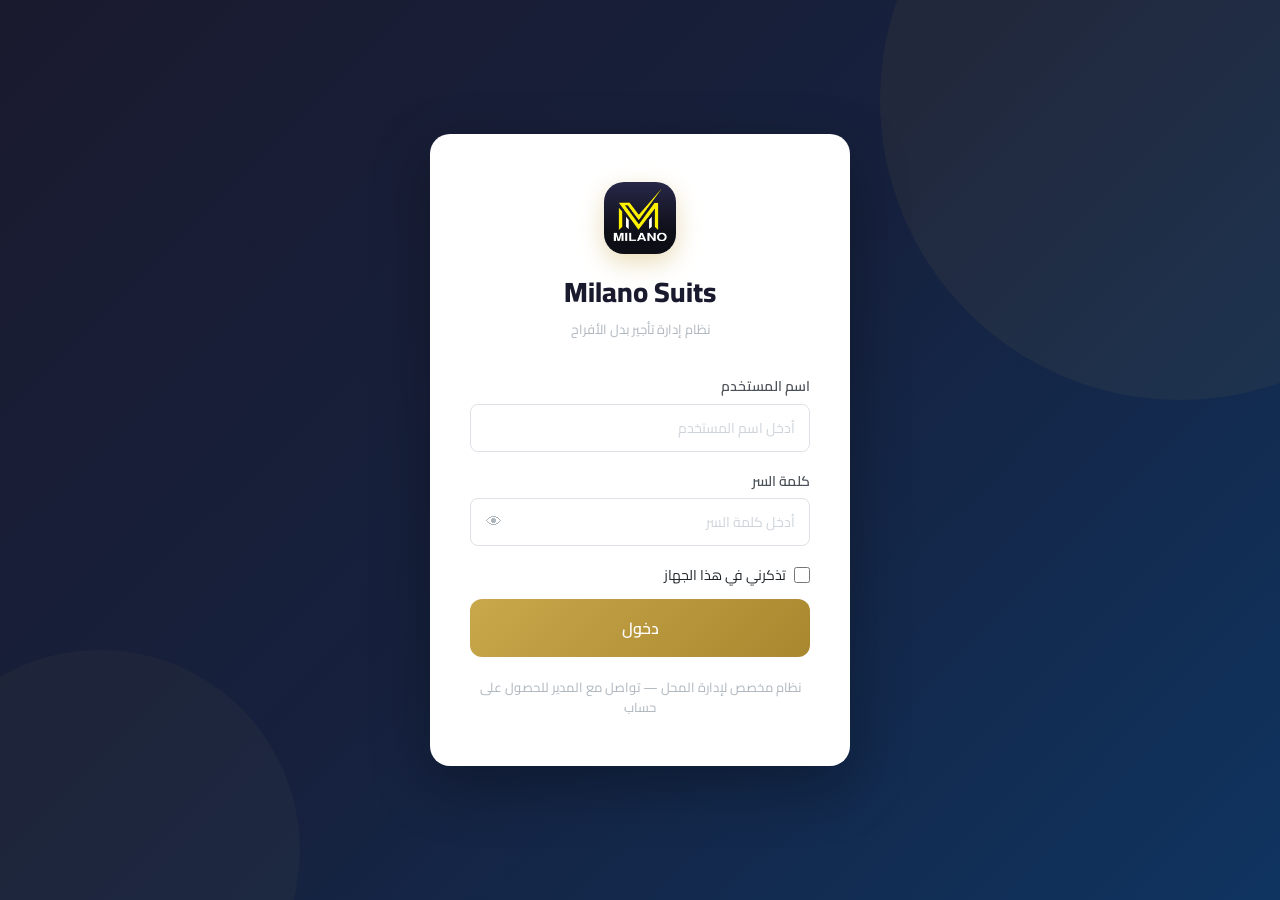
<file: index.html>
<!DOCTYPE html>
<html lang="ar" dir="rtl">
<head>
  <meta charset="UTF-8">
  <meta name="viewport" content="width=device-width, initial-scale=1.0, maximum-scale=1.0, viewport-fit=cover">
  <title>Milano Suits — تسجيل الدخول</title>
  <meta name="theme-color" content="#1a1a2e">
  <meta name="apple-mobile-web-app-capable" content="yes">
  <meta name="apple-mobile-web-app-status-bar-style" content="black-translucent">
  <link rel="preconnect" href="https://fonts.googleapis.com">
  <link href="https://fonts.googleapis.com/css2?family=Cairo:wght@300;400;500;600;700;800;900&display=swap" rel="stylesheet">
  <link rel="stylesheet" href="assets/css/style.css">
</head>
<body>

<div class="login-page">
  <div class="login-card">
    <div class="login-logo">
      <img src="drawable/logo.jpg" alt="Milano Suits" class="login-logo-icon" style="width:72px;height:72px;border-radius:20px;object-fit:cover;box-shadow:0 8px 24px rgba(201,168,76,0.4);">
      <div class="login-title">Milano Suits</div>
      <div class="login-subtitle">نظام إدارة تأجير بدل الأفراح</div>
    </div>

    <div id="loginError" class="login-error"></div>

    <div class="form-group">
      <label class="form-label" for="username">اسم المستخدم</label>
      <input
        type="text"
        id="username"
        class="form-control"
        placeholder="أدخل اسم المستخدم"
        autocomplete="username"
      >
    </div>

    <div class="form-group">
      <label class="form-label" for="password">كلمة السر</label>
      <div class="password-wrapper">
        <input
          type="password"
          id="password"
          class="form-control"
          placeholder="أدخل كلمة السر"
          autocomplete="current-password"
        >
        <button type="button" class="password-toggle" id="togglePassword" title="إظهار/إخفاء">
          👁
        </button>
      </div>
    </div>

    <!-- تذكرني -->
    <div style="display:flex;align-items:center;gap:10px;margin-top:4px;margin-bottom:4px">
      <label style="display:flex;align-items:center;gap:8px;cursor:pointer;color:var(--text-muted);font-size:14px;user-select:none">
        <input type="checkbox" id="rememberMe" style="width:16px;height:16px;cursor:pointer;accent-color:var(--accent)">
        تذكرني في هذا الجهاز
      </label>
    </div>

    <button id="loginBtn" class="btn btn-accent btn-lg" style="width:100%;margin-top:8px">
      دخول
    </button>

    <p class="text-center text-muted text-small" style="margin-top:20px">
      نظام مخصص لإدارة المحل — تواصل مع المدير للحصول على حساب
    </p>
  </div>
</div>

<script src="assets/js/sheets.js"></script>
<script src="assets/js/auth.js"></script>
<script>
document.addEventListener('DOMContentLoaded', () => {
  // إذا كان مسجلاً دخوله، توجيه مباشر
  const user = Auth.getCurrentUser();
  if (user) {
    if (user.role === 'admin') {
      window.location.href = 'admin/dashboard.html';
    } else {
      window.location.href = 'employee/home.html';
    }
    return;
  }

  const usernameEl = document.getElementById('username');
  const passwordEl = document.getElementById('password');
  const loginBtn = document.getElementById('loginBtn');
  const loginError = document.getElementById('loginError');
  const togglePassword = document.getElementById('togglePassword');

  // إظهار/إخفاء كلمة السر
  togglePassword.addEventListener('click', () => {
    const isPassword = passwordEl.type === 'password';
    passwordEl.type = isPassword ? 'text' : 'password';
    togglePassword.textContent = isPassword ? '🙈' : '👁';
  });

  // تسجيل الدخول بضغط Enter
  passwordEl.addEventListener('keypress', e => {
    if (e.key === 'Enter') doLogin();
  });

  usernameEl.addEventListener('keypress', e => {
    if (e.key === 'Enter') passwordEl.focus();
  });

  loginBtn.addEventListener('click', doLogin);

  async function doLogin() {
    const username = usernameEl.value.trim();
    const password = passwordEl.value;

    if (!username || !password) {
      showError('يرجى إدخال اسم المستخدم وكلمة السر');
      return;
    }

    loginBtn.disabled = true;
    loginBtn.innerHTML = '<span class="loading-spinner"></span> جاري الدخول...';
    loginError.classList.remove('show');

    const rememberMe = document.getElementById('rememberMe').checked;
    const result = await Auth.login(username, password, rememberMe);

    loginBtn.disabled = false;
    loginBtn.textContent = 'دخول';

    if (result.success) {
      if (result.user.role === 'admin') {
        window.location.href = 'admin/dashboard.html';
      } else {
        window.location.href = 'employee/home.html';
      }
    } else {
      showError(result.message);
    }
  }

  function showError(msg) {
    loginError.textContent = msg;
    loginError.classList.add('show');
    usernameEl.classList.add('error');
    passwordEl.classList.add('error');
    setTimeout(() => {
      usernameEl.classList.remove('error');
      passwordEl.classList.remove('error');
    }, 2000);
  }
});
</script>

</body>
</html>
</file>
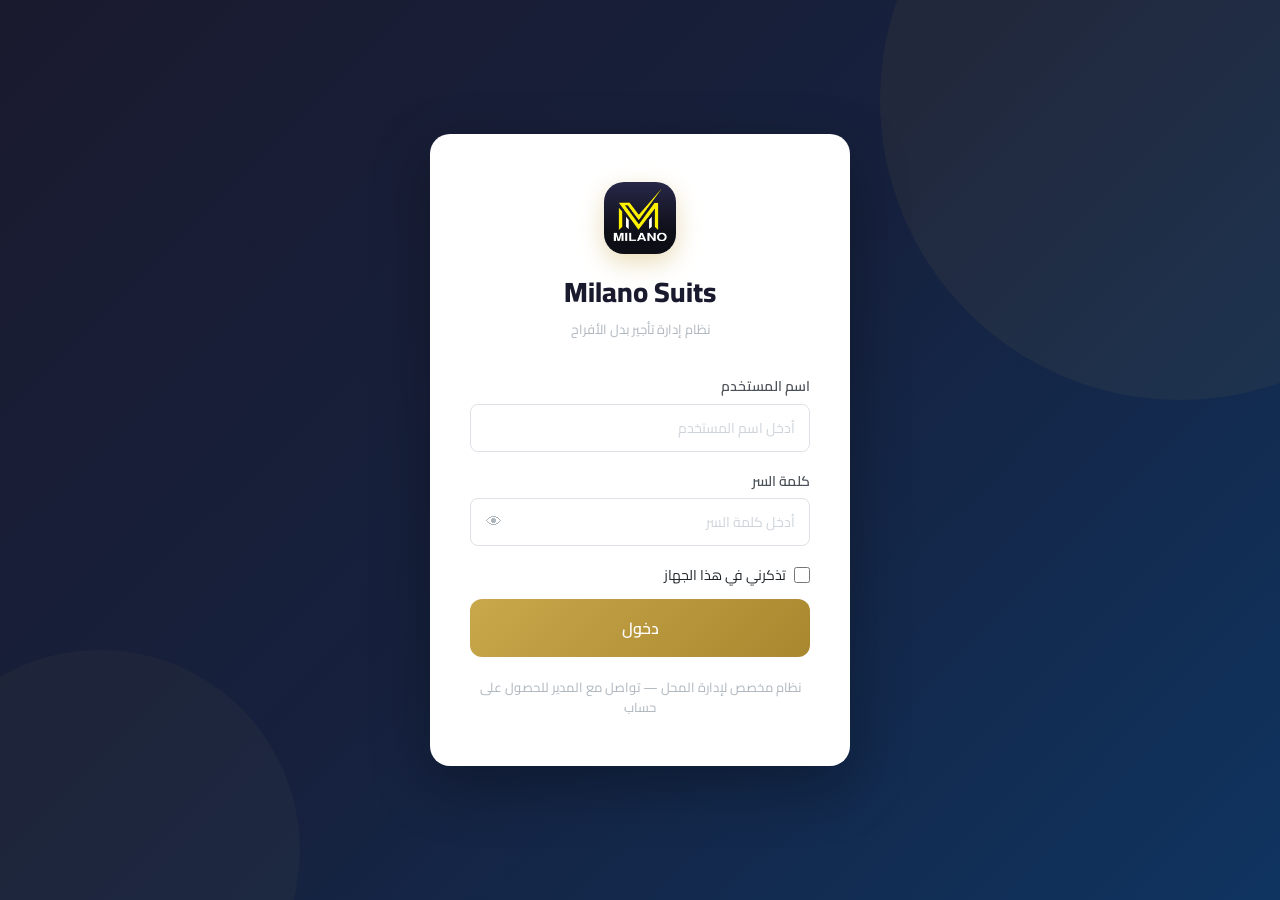
<file: admin/dashboard.html>
<!DOCTYPE html>
<html lang="ar" dir="rtl">
<head>
  <meta charset="UTF-8">
  <meta name="viewport" content="width=device-width, initial-scale=1.0, viewport-fit=cover">
  <title>Milano Suits — لوحة التحكم</title>
  <link href="https://fonts.googleapis.com/css2?family=Cairo:wght@300;400;500;600;700;800;900&display=swap" rel="stylesheet">
  <link rel="stylesheet" href="../assets/css/style.css">
</head>
<body>
<div class="sidebar-overlay" id="sidebarOverlay"></div>


<div class="app-layout">

  <!-- Sidebar -->
  <aside class="sidebar">
    <div class="sidebar-logo">
      <img src="../drawable/logo.jpg" alt="Milano Suits" class="logo-icon" style="width:44px;height:44px;border-radius:10px;object-fit:cover;">
      <div>
        <div class="logo-text">Milano Suits</div>
        <div class="logo-sub">لوحة الإدارة</div>
      </div>
    </div>

    <nav class="sidebar-nav">
      <div class="nav-section-title">القائمة الرئيسية</div>
      <a href="dashboard.html" class="nav-link active">
        <span class="nav-icon">📊</span> لوحة التحكم
      </a>
      <a href="suits.html" class="nav-link">
        <span class="nav-icon">👔</span> إدارة البدل
      </a>
      <a href="rentals.html" class="nav-link">
        <span class="nav-icon">📋</span> سجل التأجيرات
      </a>
      <a href="late.html" class="nav-link">
        <span class="nav-icon">⏰</span> المتأخرون
      </a>
      <a href="rent.html" class="nav-link">
        <span class="nav-icon">🤵</span> تأجير جديد
      </a>
      <a href="employees.html" class="nav-link">
        <span class="nav-icon">👥</span> الموظفون
      </a>
    </nav>

    <div class="sidebar-footer">
      <div class="user-info">
        <div class="user-avatar" data-user-avatar>م</div>
        <div>
          <div class="user-name" data-user-name>صاحب المحل</div>
          <div class="user-role">مدير النظام</div>
        </div>
      </div>
      <button class="btn btn-outline" style="width:100%" data-logout>
        🚪 تسجيل الخروج
      </button>
    </div>
  </aside>

  <!-- Main Content -->
  <main class="main-content">
    <div class="topbar">
      <button class="sidebar-toggle-btn" id="sidebarToggleBtn" title="القائمة" aria-label="إظهار/إخفاء القائمة">
        ☰
      </button>
      <div class="topbar-title">📊 لوحة التحكم</div>
      <div class="topbar-actions">
        <span id="currentDate" style="font-size:13px;color:var(--gray-500);font-weight:500"></span>
      </div>
    </div>

    <div class="page-content">

      <!-- Alerts -->
      <div id="alertsContainer"></div>

      <!-- Stats -->
      <div class="stats-grid" id="statsGrid">
        <div class="stat-card">
          <div class="stat-icon gold">👔</div>
          <div>
            <div class="stat-value" id="statAvailable">—</div>
            <div class="stat-label">بدل متاحة</div>
          </div>
        </div>
        <div class="stat-card">
          <div class="stat-icon blue">🔒</div>
          <div>
            <div class="stat-value" id="statRented">—</div>
            <div class="stat-label">بدل مؤجَّرة</div>
          </div>
        </div>
        <div class="stat-card">
          <div class="stat-icon red">⏰</div>
          <div>
            <div class="stat-value" id="statLate">—</div>
            <div class="stat-label">بدل متأخرة</div>
          </div>
        </div>
        <div class="stat-card">
          <div class="stat-icon green">📅</div>
          <div>
            <div class="stat-value" id="statMonth">—</div>
            <div class="stat-label">عمليات هذا الشهر</div>
          </div>
        </div>
      </div>

      <!-- Today's Returns -->
      <div class="card" style="margin-bottom:24px">
        <div class="card-header">
          <div class="card-title">📦 استلامات اليوم</div>
          <span style="font-size:13px;color:var(--gray-500)">البدل المقرر استلامها اليوم أو المتأخرة</span>
        </div>
        <div class="table-wrapper">
          <table>
            <thead>
              <tr>
                <th>كود البدلة</th>
                <th>المستأجر</th>
                <th>الموبايل</th>
                <th>تاريخ العودة المتوقع</th>
                <th>الموظف المؤجِّر</th>
                <th>التنبيه</th>
              </tr>
            </thead>
            <tbody id="todayReturnsBody">
              <tr><td colspan="6" class="text-center text-muted" style="padding:24px">جاري التحميل...</td></tr>
            </tbody>
          </table>
        </div>
      </div>

      <!-- Recent Rentals -->
      <div class="card">
        <div class="card-header">
          <div class="card-title">📋 آخر 5 عمليات تأجير</div>
          <a href="rentals.html" class="btn btn-outline btn-sm">عرض الكل</a>
        </div>
        <div class="table-wrapper">
          <table id="recentTable">
            <thead>
              <tr>
                <th>كود البدلة</th>
                <th>المستأجر</th>
                <th>تاريخ الخروج</th>
                <th>تاريخ العودة</th>
                <th>الموظف</th>
                <th>الحالة</th>
              </tr>
            </thead>
            <tbody id="recentBody">
              <tr><td colspan="6" class="text-center text-muted" style="padding:32px">جاري التحميل...</td></tr>
            </tbody>
          </table>
        </div>
      </div>

    </div><!-- /page-content -->
  </main>
</div>

<script src="../assets/js/auth.js"></script>
<script src="../assets/js/sheets.js"></script>
<script src="../assets/js/alerts.js"></script>



<script>
document.addEventListener('DOMContentLoaded', async () => {
  if (!Auth.requireAdmin()) return;
  Auth.fillUserInfo();

  // عرض التاريخ
  const now = new Date();
  const options = { weekday: 'long', year: 'numeric', month: 'long', day: 'numeric' };
  document.getElementById('currentDate').textContent = now.toLocaleDateString('ar-EG', options);

  await loadDashboard();
});

async function loadDashboard() {
  try {
    const [suits, rentals] = await Promise.all([getAllSuits(), getAllRentals()]);
    const todayStr = todayISO();
    const thisMonth = todayStr.substring(0, 7);

    // الإحصاءات
    const available = suits.filter(s => s.status === 'متاحة').length;
    const rented    = suits.filter(s => s.status === 'مؤجَّرة').length;
    const late      = rentals.filter(r => r.status === 'مؤجَّرة' && r.expected_return && r.expected_return < todayStr).length;
    const thisMonthCount = rentals.filter(r => r.checkout_date && r.checkout_date.startsWith(thisMonth)).length;

    document.getElementById('statAvailable').textContent = available;
    document.getElementById('statRented').textContent    = rented;
    document.getElementById('statLate').textContent      = late;
    document.getElementById('statMonth').textContent     = thisMonthCount;

    // استلامات اليوم (مستحقة اليوم أو متأخرة)
    const todayReturns = rentals.filter(r =>
      r.status === 'مؤجَّرة' && r.expected_return && r.expected_return <= todayStr
    ).sort((a, b) => a.expected_return.localeCompare(b.expected_return));

    const tbody = document.getElementById('todayReturnsBody');
    if (!todayReturns.length) {
      tbody.innerHTML = '<tr><td colspan="6" class="text-center text-muted" style="padding:24px">✅ لا توجد استلامات مجدولة اليوم</td></tr>';
    } else {
      tbody.innerHTML = todayReturns.map(r => {
        const isLate = r.expected_return < todayStr;
        const badge = isLate
          ? `<span class="badge badge-danger">متأخر ${daysLate(r.expected_return)} يوم</span>`
          : `<span class="badge badge-warning">اليوم</span>`;
        return `<tr>
          <td><strong>${r.suit_id}</strong></td>
          <td>${r.tenant_name}</td>
          <td style="direction:ltr;text-align:right">${r.tenant_phone}</td>
          <td>${r.expected_return}</td>
          <td>${r.rented_by}</td>
          <td>${badge}</td>
        </tr>`;
      }).join('');
    }

    // آخر 5 عمليات تأجير
    const recent = [...rentals]
      .sort((a, b) => (b.checkout_date || '').localeCompare(a.checkout_date || ''))
      .slice(0, 5);

    const recentBody = document.getElementById('recentBody');
    if (!recent.length) {
      recentBody.innerHTML = '<tr><td colspan="6" class="text-center text-muted" style="padding:32px">لا توجد عمليات تأجير بعد</td></tr>';
    } else {
      recentBody.innerHTML = recent.map(r => {
        const statusBadge = r.status === 'مؤجَّرة'
          ? '<span class="badge badge-warning">🔒 مؤجَّرة</span>'
          : '<span class="badge badge-success">✅ مُرتجعة</span>';
        return `<tr>
          <td><strong>${r.suit_id}</strong></td>
          <td>${r.tenant_name}</td>
          <td>${r.checkout_date}</td>
          <td>${r.expected_return}</td>
          <td>${r.rented_by}</td>
          <td>${statusBadge}</td>
        </tr>`;
      }).join('');
    }

  } catch (err) {
    document.getElementById('statAvailable').textContent = '!';
    document.getElementById('statRented').textContent    = '!';
    document.getElementById('statLate').textContent      = '!';
    document.getElementById('statMonth').textContent     = '!';
    document.getElementById('todayReturnsBody').innerHTML =
      '<tr><td colspan="6" class="text-center" style="color:var(--danger);padding:24px">⚠️ فشل تحميل البيانات — تحقق من إعدادات الاتصال</td></tr>';
  }
}
</script>

<script src="../assets/js/sidebar.js"></script>
</body>
</html>
</file>
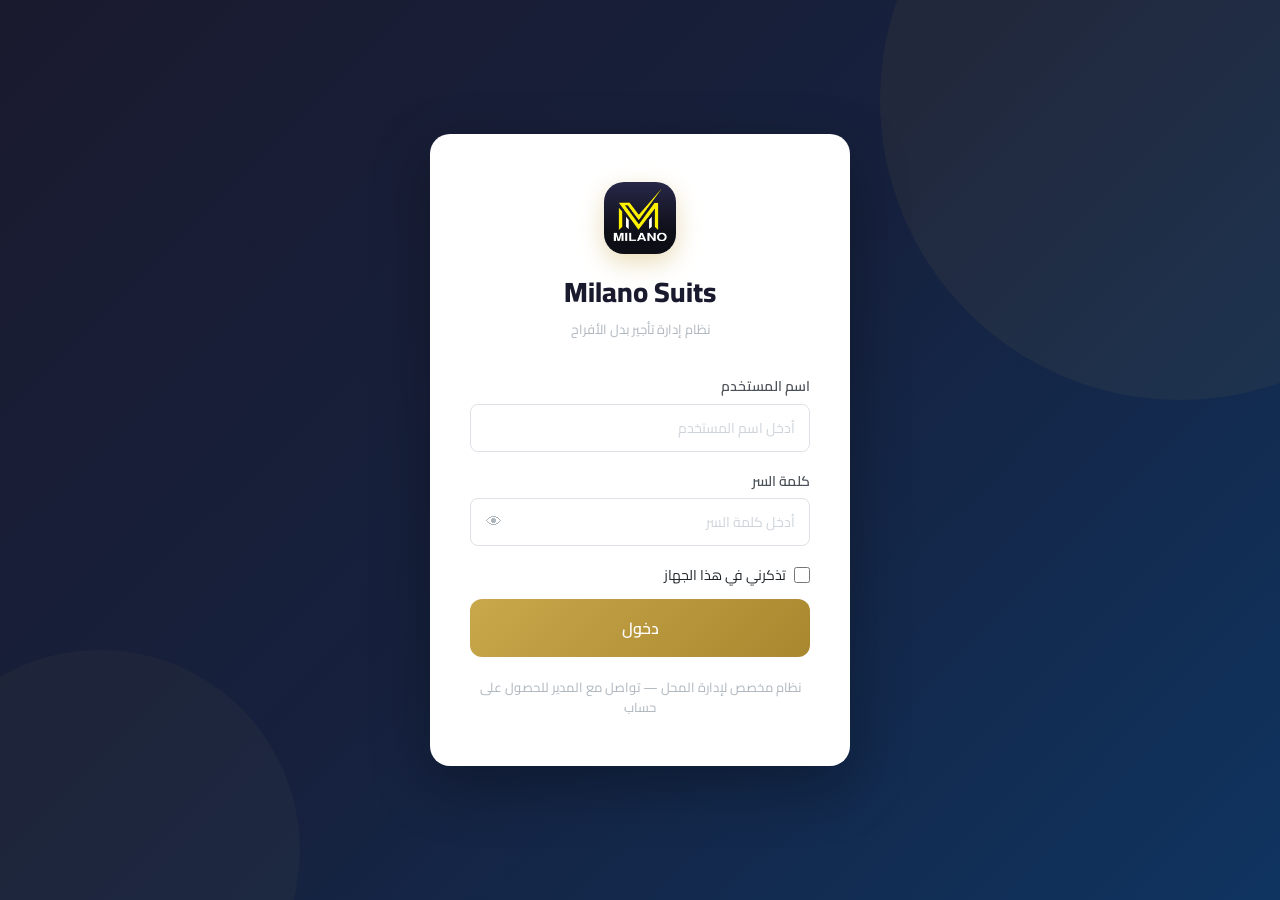
<file: admin/employees.html>
<!DOCTYPE html>
<html lang="ar" dir="rtl">
<head>
  <meta charset="UTF-8">
  <meta name="viewport" content="width=device-width, initial-scale=1.0, viewport-fit=cover">
  <title>Milano Suits — الموظفون</title>
  <link href="https://fonts.googleapis.com/css2?family=Cairo:wght@300;400;500;600;700;800;900&display=swap" rel="stylesheet">
  <link rel="stylesheet" href="../assets/css/style.css">
</head>
<body>
<div class="sidebar-overlay" id="sidebarOverlay"></div>


<div class="app-layout">

  <aside class="sidebar">
    <div class="sidebar-logo">
      <img src="../drawable/logo.jpg" alt="Milano Suits" class="logo-icon" style="width:44px;height:44px;border-radius:10px;object-fit:cover;">
      <div>
        <div class="logo-text">Milano Suits</div>
        <div class="logo-sub">لوحة الإدارة</div>
      </div>
    </div>
    <nav class="sidebar-nav">
      <div class="nav-section-title">القائمة الرئيسية</div>
      <a href="dashboard.html" class="nav-link"><span class="nav-icon">📊</span> لوحة التحكم</a>
      <a href="suits.html" class="nav-link"><span class="nav-icon">👔</span> إدارة البدل</a>
      <a href="rentals.html" class="nav-link"><span class="nav-icon">📋</span> سجل التأجيرات</a>
      <a href="late.html" class="nav-link"><span class="nav-icon">⏰</span> المتأخرون</a>
      <a href="rent.html" class="nav-link">
        <span class="nav-icon">🤵</span> تأجير جديد
      </a>
      <a href="employees.html" class="nav-link active"><span class="nav-icon">👥</span> الموظفون</a>
      <a href="users.html" class="nav-link"><span class="nav-icon">⚙️</span> إدارة المستخدمين</a>
    </nav>
    <div class="sidebar-footer">
      <div class="user-info">
        <div class="user-avatar" data-user-avatar>م</div>
        <div>
          <div class="user-name" data-user-name></div>
          <div class="user-role">مدير النظام</div>
        </div>
      </div>
      <button class="btn btn-outline" style="width:100%" data-logout>🚪 تسجيل الخروج</button>
    </div>
  </aside>

  <main class="main-content">
    <div class="topbar">
      <button class="sidebar-toggle-btn" id="sidebarToggleBtn" title="القائمة" aria-label="إظهار/إخفاء القائمة">
        ☰
      </button>
      <div class="topbar-title">👥 سجل الموظفين</div>
    </div>

    <div class="page-content">
      <div id="alertsContainer"></div>

      <!-- Summary Table -->
      <div class="card" style="margin-bottom:24px">
        <div class="card-header">
          <div class="card-title">👥 ملخص أداء الموظفين</div>
        </div>
        <div class="table-wrapper">
          <table>
            <thead>
              <tr>
                <th>اسم الموظف</th>
                <th>اسم المستخدم</th>
                <th>إجمالي التأجيرات</th>
                <th>تأجيرات هذا الشهر</th>
                <th>آخر نشاط</th>
                <th>التفاصيل</th>
              </tr>
            </thead>
            <tbody id="empSummaryBody">
              <tr><td colspan="6" class="text-center text-muted" style="padding:32px">جاري التحميل...</td></tr>
            </tbody>
          </table>
        </div>
      </div>

      <!-- Detail Section -->
      <div id="empDetailSection" style="display:none">
        <div class="card">
          <div class="card-header">
            <div class="card-title" id="empDetailTitle">عمليات الموظف</div>
            <button class="btn btn-outline btn-sm" onclick="closeDetail()">✖ إغلاق</button>
          </div>
          <div class="table-wrapper">
            <table>
              <thead>
                <tr>
                  <th>كود العملية</th>
                  <th>كود البدلة</th>
                  <th>المستأجر</th>
                  <th>تاريخ الخروج</th>
                  <th>تاريخ العودة</th>
                  <th>السعر</th>
                  <th>الحالة</th>
                </tr>
              </thead>
              <tbody id="empDetailBody"></tbody>
            </table>
          </div>
        </div>
      </div>

    </div>
  </main>
</div>

<script src="../assets/js/sheets.js"></script>
<script src="../assets/js/auth.js"></script>
<script src="../assets/js/alerts.js"></script>
<script>

let allRentals = [];
let allUsers = [];

document.addEventListener('DOMContentLoaded', async () => {
  if (!Auth.requireAdmin()) return;
  Auth.fillUserInfo();
  await loadEmployees();
});

async function loadEmployees() {
  try {
    const [rentalsData, usersRes] = await Promise.all([
      getAllRentals(),
      postToScript('getUsers', {})
    ]);

    allRentals = rentalsData;
    allUsers = (usersRes.users || []).filter(u => u.role === 'employee');

    const todayStr = todayISO();
    const thisMonth = todayStr.substring(0, 7);

    const tbody = document.getElementById('empSummaryBody');

    if (!allUsers.length) {
      tbody.innerHTML = '<tr><td colspan="6" class="text-center text-muted" style="padding:32px">لا يوجد موظفون</td></tr>';
      return;
    }

    tbody.innerHTML = allUsers.map(u => {
      const userRentals = allRentals.filter(r => r.rented_by === u.username);
      const monthRentals = userRentals.filter(r => r.checkout_date && r.checkout_date.startsWith(thisMonth));
      const sorted = [...userRentals].sort((a,b) => b.checkout_date.localeCompare(a.checkout_date));
      const lastActivity = sorted.length ? sorted[0].checkout_date : '—';

      return `
        <tr>
          <td data-label="اسم الموظف">
            <div style="display:flex;align-items:center;gap:10px">
              <div style="width:36px;height:36px;border-radius:50%;background:linear-gradient(135deg,var(--accent),var(--accent-dark));display:flex;align-items:center;justify-content:center;color:white;font-weight:700;font-size:15px;flex-shrink:0">
                ${u.name.charAt(0)}
              </div>
              <strong>${u.name}</strong>
            </div>
          </td>
          <td data-label="اسم المستخدم"><code style="background:var(--gray-100);padding:3px 8px;border-radius:6px;font-size:13px">${u.username}</code></td>
          <td data-label="إجمالي التأجيرات">
            <span class="badge badge-primary">${userRentals.length}</span>
          </td>
          <td data-label="تأجيرات هذا الشهر">
            <span class="badge badge-gold">${monthRentals.length}</span>
          </td>
          <td data-label="آخر نشاط">${lastActivity}</td>
          <td data-label="التفاصيل">
            <button class="btn btn-outline btn-sm" onclick="showEmpDetail('${u.username}','${u.name}')">
              📋 عرض العمليات
            </button>
          </td>
        </tr>
      `;
    }).join('');

  } catch (err) {
    document.getElementById('empSummaryBody').innerHTML =
      `<tr><td colspan="6" class="text-center" style="color:var(--danger);padding:24px">⚠️ فشل تحميل البيانات</td></tr>`;
  }
}

function showEmpDetail(username, name) {
  const rentals = allRentals
    .filter(r => r.rented_by === username)
    .sort((a,b) => b.checkout_date.localeCompare(a.checkout_date));

  document.getElementById('empDetailTitle').textContent = `📋 عمليات الموظف: ${name}`;

  const tbody = document.getElementById('empDetailBody');

  if (!rentals.length) {
    tbody.innerHTML = '<tr><td colspan="7" class="text-center text-muted" style="padding:24px">لا توجد عمليات لهذا الموظف</td></tr>';
  } else {
    tbody.innerHTML = rentals.map(r => `
      <tr>
        <td data-label="كود العملية"><strong>${r.rental_id}</strong></td>
        <td data-label="كود البدلة">${r.suit_id}</td>
        <td data-label="المستأجر">${r.tenant_name}</td>
        <td data-label="تاريخ الخروج">${r.checkout_date}</td>
        <td data-label="تاريخ العودة">${r.expected_return}</td>
        <td data-label="السعر">${Number(r.rental_price||0).toLocaleString('ar-EG')} ج</td>
        <td data-label="الحالة">${statusBadge(r.status)}</td>
      </tr>
    `).join('');
  }

  const section = document.getElementById('empDetailSection');
  section.style.display = 'block';
  section.scrollIntoView({ behavior: 'smooth', block: 'start' });
}

function closeDetail() {
  document.getElementById('empDetailSection').style.display = 'none';
}

function statusBadge(status) {
  if (status === 'مؤجَّرة') return '<span class="badge badge-warning">مؤجَّرة</span>';
  if (status === 'مُعادة') return '<span class="badge badge-success">مُعادة</span>';
  return `<span class="badge badge-secondary">${status}</span>`;
}
</script>





<script src="../assets/js/sidebar.js"></script>
</body>
</html>
</file>
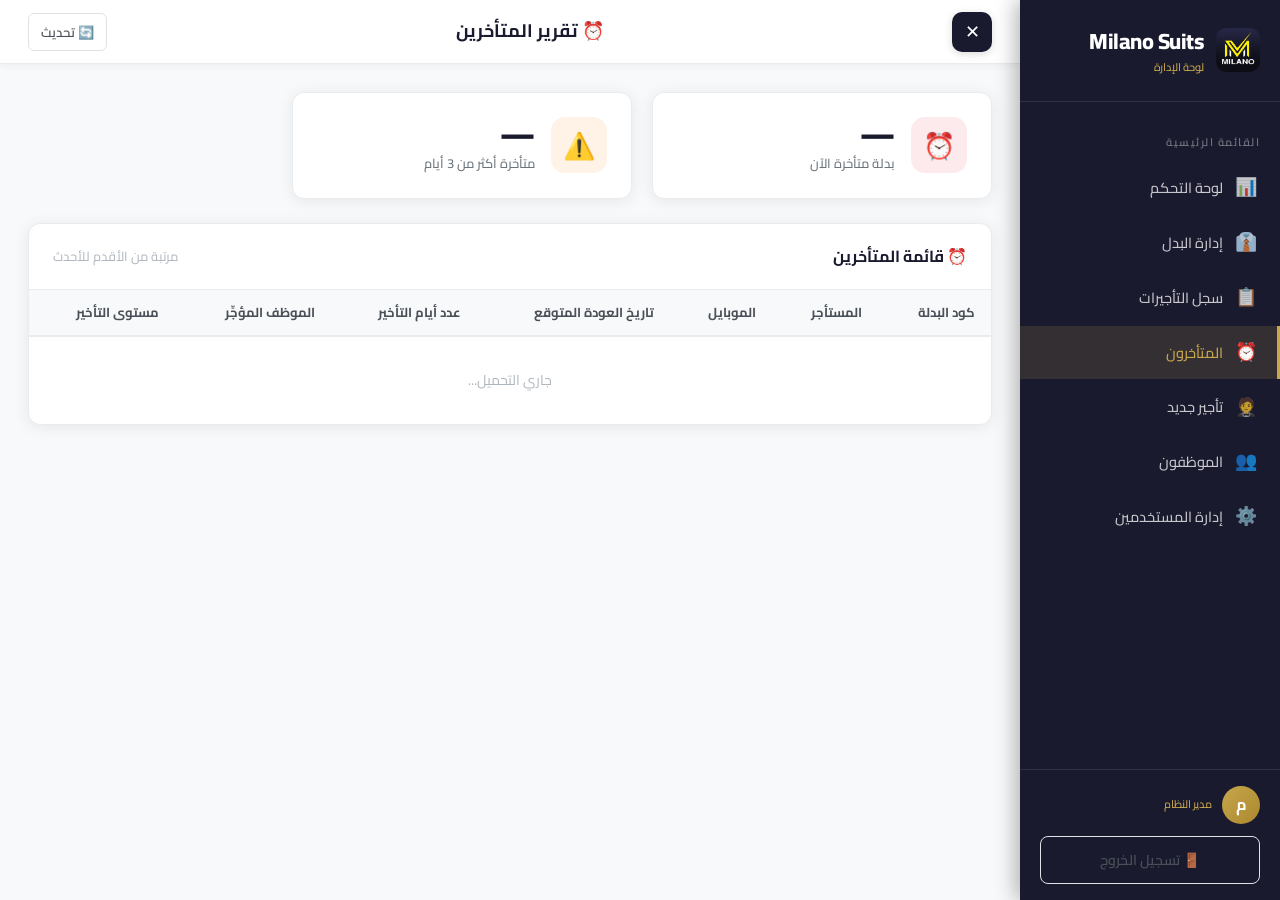
<file: admin/late.html>
<!DOCTYPE html>
<html lang="ar" dir="rtl">
<head>
  <meta charset="UTF-8">
  <meta name="viewport" content="width=device-width, initial-scale=1.0, viewport-fit=cover">
  <title>Milano Suits — المتأخرون</title>
  <link href="https://fonts.googleapis.com/css2?family=Cairo:wght@300;400;500;600;700;800;900&display=swap" rel="stylesheet">
  <link rel="stylesheet" href="../assets/css/style.css">
</head>
<body>
<div class="sidebar-overlay" id="sidebarOverlay"></div>


<div class="app-layout">

  <aside class="sidebar">
    <div class="sidebar-logo">
      <img src="../drawable/logo.jpg" alt="Milano Suits" class="logo-icon" style="width:44px;height:44px;border-radius:10px;object-fit:cover;">
      <div>
        <div class="logo-text">Milano Suits</div>
        <div class="logo-sub">لوحة الإدارة</div>
      </div>
    </div>
    <nav class="sidebar-nav">
      <div class="nav-section-title">القائمة الرئيسية</div>
      <a href="dashboard.html" class="nav-link"><span class="nav-icon">📊</span> لوحة التحكم</a>
      <a href="suits.html" class="nav-link"><span class="nav-icon">👔</span> إدارة البدل</a>
      <a href="rentals.html" class="nav-link"><span class="nav-icon">📋</span> سجل التأجيرات</a>
      <a href="late.html" class="nav-link active"><span class="nav-icon">⏰</span> المتأخرون</a>
      <a href="rent.html" class="nav-link">
        <span class="nav-icon">🤵</span> تأجير جديد
      </a>
      <a href="employees.html" class="nav-link"><span class="nav-icon">👥</span> الموظفون</a>
      <a href="users.html" class="nav-link"><span class="nav-icon">⚙️</span> إدارة المستخدمين</a>
    </nav>
    <div class="sidebar-footer">
      <div class="user-info">
        <div class="user-avatar" data-user-avatar>م</div>
        <div>
          <div class="user-name" data-user-name></div>
          <div class="user-role">مدير النظام</div>
        </div>
      </div>
      <button class="btn btn-outline" style="width:100%" data-logout>🚪 تسجيل الخروج</button>
    </div>
  </aside>

  <main class="main-content">
    <div class="topbar">
      <button class="sidebar-toggle-btn" id="sidebarToggleBtn" title="القائمة" aria-label="إظهار/إخفاء القائمة">
        ☰
      </button>
      <div class="topbar-title">⏰ تقرير المتأخرين</div>
      <div class="topbar-actions">
        <button class="btn btn-outline btn-sm" onclick="loadLate()">🔄 تحديث</button>
      </div>
    </div>

    <div class="page-content">

      <!-- Stat Card -->
      <div class="stats-grid" style="grid-template-columns: repeat(auto-fit, minmax(200px,1fr));max-width:700px;margin-bottom:24px">
        <div class="stat-card">
          <div class="stat-icon red">⏰</div>
          <div>
            <div class="stat-value" id="lateCount">—</div>
            <div class="stat-label">بدلة متأخرة الآن</div>
          </div>
        </div>
        <div class="stat-card">
          <div class="stat-icon orange">⚠️</div>
          <div>
            <div class="stat-value" id="level3Count">—</div>
            <div class="stat-label">متأخرة أكثر من 3 أيام</div>
          </div>
        </div>
      </div>

      <!-- Table -->
      <div class="card">
        <div class="card-header">
          <div class="card-title">⏰ قائمة المتأخرين</div>
          <span style="font-size:13px;color:var(--gray-500)">مرتبة من الأقدم للأحدث</span>
        </div>
        <div class="table-wrapper">
          <table>
            <thead>
              <tr>
                <th>كود البدلة</th>
                <th>المستأجر</th>
                <th>الموبايل</th>
                <th>تاريخ العودة المتوقع</th>
                <th>عدد أيام التأخير</th>
                <th>الموظف المؤجِّر</th>
                <th>مستوى التأخير</th>
              </tr>
            </thead>
            <tbody id="lateBody">
              <tr><td colspan="7" class="text-center text-muted" style="padding:32px">جاري التحميل...</td></tr>
            </tbody>
          </table>
        </div>
      </div>
    </div>
  </main>
</div>

<script src="../assets/js/sheets.js"></script>
<script src="../assets/js/auth.js"></script>
<script src="../assets/js/alerts.js"></script>


<script src="../assets/js/sidebar.js"></script>
</body>
</html>
</file>
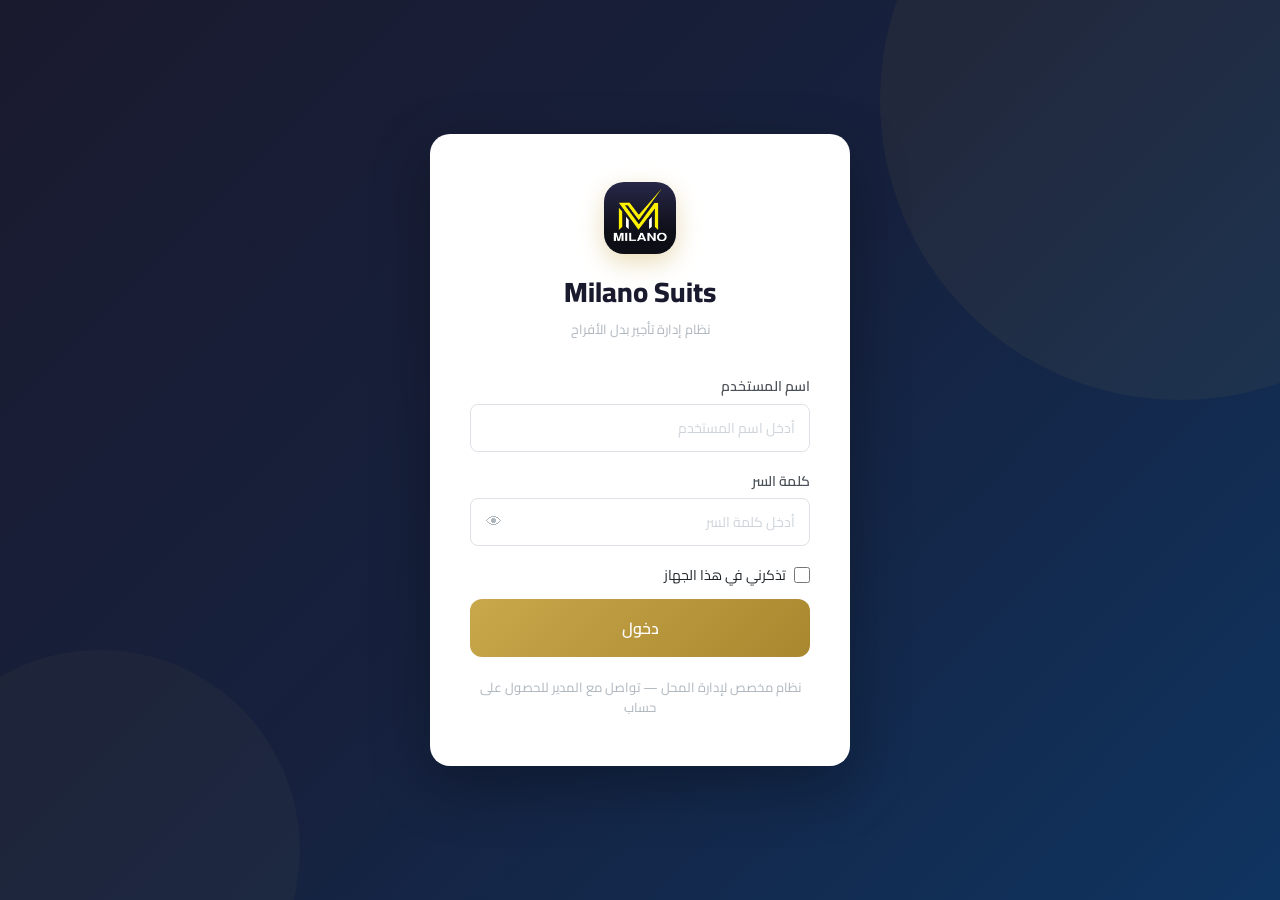
<file: admin/rent.html>
<!DOCTYPE html>
<html lang="ar" dir="rtl">
<head>
  <meta charset="UTF-8">
  <meta name="viewport" content="width=device-width, initial-scale=1.0, viewport-fit=cover">
  <title>Milano Suits — تأجير جديد (الأدمن)</title>
  <link href="https://fonts.googleapis.com/css2?family=Cairo:wght@300;400;500;600;700;800;900&display=swap" rel="stylesheet">
  <link rel="stylesheet" href="../assets/css/style.css">
</head>
<body>
<div class="sidebar-overlay" id="sidebarOverlay"></div>


<div class="app-layout">

  <aside class="sidebar">
    <div class="sidebar-logo">
      <img src="../drawable/logo.jpg" alt="Milano Suits" class="logo-icon" style="width:44px;height:44px;border-radius:10px;object-fit:cover;">
      <div>
        <div class="logo-text">Milano Suits</div>
        <div class="logo-sub">لوحة الإدارة</div>
      </div>
    </div>
    <nav class="sidebar-nav">
      <div class="nav-section-title">القائمة الرئيسية</div>
      <a href="dashboard.html" class="nav-link"><span class="nav-icon">📊</span> لوحة التحكم</a>
      <a href="suits.html" class="nav-link"><span class="nav-icon">👔</span> إدارة البدل</a>
      <a href="rent.html" class="nav-link active"><span class="nav-icon">🤵</span> تأجير جديد</a>
      <a href="rentals.html" class="nav-link"><span class="nav-icon">📋</span> سجل التأجيرات</a>
      <a href="late.html" class="nav-link"><span class="nav-icon">⏰</span> المتأخرون</a>
      <a href="employees.html" class="nav-link"><span class="nav-icon">👥</span> الموظفون</a>
      <a href="users.html" class="nav-link"><span class="nav-icon">⚙️</span> إدارة المستخدمين</a>
    </nav>
    <div class="sidebar-footer">
      <div class="user-info">
        <div class="user-avatar" data-user-avatar>م</div>
        <div>
          <div class="user-name" data-user-name></div>
          <div class="user-role">مدير النظام</div>
        </div>
      </div>
      <button class="btn btn-outline" style="width:100%" data-logout>🚪 تسجيل الخروج</button>
    </div>
  </aside>

  <main class="main-content">
    <div class="topbar">
      <button class="sidebar-toggle-btn" id="sidebarToggleBtn" title="القائمة" aria-label="إظهار/إخفاء القائمة">
        ☰
      </button>
      <div class="topbar-title">🤵 تأجير جديد</div>
      <div class="topbar-actions">
        <a href="dashboard.html" class="btn btn-outline btn-sm">← العودة للوحة التحكم</a>
      </div>
    </div>

    <div class="page-content">
      <div id="alertsContainer"></div>
      <div class="emp-content">

    <!-- القسم 1: اختيار القطع -->
    <div class="section-card">
      <div class="section-card-header">
        <span>1️⃣</span> اختيار القطع المراد تأجيرها
      </div>
      <div class="section-card-body">

        <!-- القطعة الأولى -->
        <div style="border:2px solid var(--border);border-radius:12px;padding:16px;margin-bottom:16px">
          <div style="font-weight:700;color:var(--accent);margin-bottom:12px;font-size:15px">👔 القطعة الأولى <span class="required">*</span></div>
          <div class="tabs-container" style="box-shadow:none;border:none">
            <div class="tabs-nav">
              <button class="tab-btn active" onclick="switchTab1('search')">🔍 بحث من القائمة</button>
              <button class="tab-btn" onclick="switchTab1('code')">📝 إدخال الكود</button>
            </div>
            <div id="tab1-search" class="tab-content active">
              <div style="display:grid;grid-template-columns:repeat(auto-fill,minmax(130px,1fr));gap:12px;margin-bottom:16px">
                <div class="form-group" style="margin:0">
                  <label class="form-label">النوع</label>
                  <select id="s1Type" class="form-control">
                    <option value="">الكل</option>
                    <option>كلاسيك</option><option>فورمال</option><option>سوارية</option>
                  </select>
                </div>
                <div class="form-group" style="margin:0">
                  <label class="form-label">الأجزاء</label>
                  <select id="s1Parts" class="form-control">
                    <option value="">الكل</option>
                    <option>بدلة كاملة</option><option>جاكيت</option>
                    <option>بنطلون</option><option>سديري</option>
                  </select>
                </div>
                <div class="form-group" style="margin:0">
                  <label class="form-label">اللون</label>
                  <select id="s1Color" class="form-control">
                    <option value="">الكل</option>
                    <option>أسود</option><option>كحلي</option><option>رمادي</option><option>بيج</option>
                    <option>سكري</option><option>زيتي</option><option>منت جرين</option><option>بترولي</option>
                    <option>هافان</option><option>رصاصي</option><option>بني فاتح</option><option>بني غامق</option>
                    <option>أبيض</option><option>نبيتي</option><option>سماوي</option>
                  </select>
                </div>
                <div class="form-group" style="margin:0">
                  <label class="form-label">المقاس</label>
                  <select id="s1Size" class="form-control">
                    <option value="">الكل</option>
                    <option>20</option><option>22</option><option>24</option><option>26</option><option>28</option>
                    <option>30</option><option>32</option><option>34</option><option>36</option><option>38</option>
                    <option>40</option><option>42</option><option>44</option><option>46</option><option>48</option>
                    <option>50</option><option>52</option><option>54</option><option>56</option><option>58</option>
                    <option>60</option><option>62</option>
                  </select>
                </div>
              </div>
              <button class="btn btn-primary" onclick="searchSuits1()">🔍 بحث</button>
              <div id="searchResults1" style="margin-top:16px;display:none">
                <div class="table-wrapper">
                  <table class="radio-table">
                    <thead><tr><th>اختر</th><th>الكود</th><th>النوع</th><th>الأجزاء</th><th>اللون</th><th>المقاس</th></tr></thead>
                    <tbody id="searchResultsBody1"></tbody>
                  </table>
                </div>
              </div>
            </div>
            <div id="tab1-code" class="tab-content">
              <div class="search-box">
                <input type="text" id="directCode1" class="form-control" placeholder="مثال: S-001" style="font-size:16px;font-weight:600;letter-spacing:1px">
                <button class="btn btn-primary" onclick="checkDirectCode1()">✅ تحقق</button>
              </div>
              <div id="directCodeResult1" style="margin-top:12px"></div>
            </div>
          </div>
          <div id="selectedSuit1Box" class="selected-suit-box" style="display:none;align-items:center;gap:14px;flex-wrap:wrap;margin-top:12px">
            <span style="font-size:20px">✅</span>
            <span id="selectedSuit1Text"></span>
            <button onclick="clearSelectedSuit1()" style="margin-right:auto;background:none;border:1px solid var(--danger);color:var(--danger);border-radius:8px;padding:4px 10px;cursor:pointer;font-size:12px">✕ إلغاء</button>
          </div>
        </div>

        <!-- القطعة الثانية (اختياري) -->
        <div style="border:2px dashed var(--border);border-radius:12px;padding:16px;margin-bottom:8px">
          <div style="display:flex;align-items:center;justify-content:space-between;margin-bottom:12px">
            <div style="font-weight:700;color:var(--text-muted);font-size:15px">👔 القطعة الثانية <span style="font-size:11px;font-weight:400">(اختياري)</span></div>
            <button class="btn btn-outline btn-sm" onclick="togglePiece2()">➕ إضافة قطعة ثانية</button>
          </div>
          <div id="piece2Section" style="display:none">
            <div class="tabs-container" style="box-shadow:none;border:none">
              <div class="tabs-nav">
                <button class="tab-btn active" onclick="switchTab2('search')">🔍 بحث من القائمة</button>
                <button class="tab-btn" onclick="switchTab2('code')">📝 إدخال الكود</button>
              </div>
              <div id="tab2-search" class="tab-content active">
                <div style="display:grid;grid-template-columns:repeat(auto-fill,minmax(130px,1fr));gap:12px;margin-bottom:16px">
                  <div class="form-group" style="margin:0">
                    <label class="form-label">النوع</label>
                    <select id="s2Type" class="form-control">
                      <option value="">الكل</option>
                      <option>كلاسيك</option><option>فورمال</option><option>سوارية</option>
                    </select>
                  </div>
                  <div class="form-group" style="margin:0">
                    <label class="form-label">الأجزاء</label>
                    <select id="s2Parts" class="form-control">
                      <option value="">الكل</option>
                      <option>بدلة كاملة</option><option>جاكيت</option>
                      <option>بنطلون</option><option>سديري</option>
                    </select>
                  </div>
                  <div class="form-group" style="margin:0">
                    <label class="form-label">اللون</label>
                    <select id="s2Color" class="form-control">
                      <option value="">الكل</option>
                      <option>أسود</option><option>كحلي</option><option>رمادي</option><option>بيج</option>
                      <option>سكري</option><option>زيتي</option><option>منت جرين</option><option>بترولي</option>
                      <option>هافان</option><option>رصاصي</option><option>بني فاتح</option><option>بني غامق</option>
                      <option>أبيض</option><option>نبيتي</option><option>سماوي</option>
                    </select>
                  </div>
                  <div class="form-group" style="margin:0">
                    <label class="form-label">المقاس</label>
                    <select id="s2Size" class="form-control">
                      <option value="">الكل</option>
                      <option>20</option><option>22</option><option>24</option><option>26</option><option>28</option>
                      <option>30</option><option>32</option><option>34</option><option>36</option><option>38</option>
                      <option>40</option><option>42</option><option>44</option><option>46</option><option>48</option>
                      <option>50</option><option>52</option><option>54</option><option>56</option><option>58</option>
                      <option>60</option><option>62</option>
                    </select>
                  </div>
                </div>
                <button class="btn btn-primary" onclick="searchSuits2()">🔍 بحث</button>
                <div id="searchResults2" style="margin-top:16px;display:none">
                  <div class="table-wrapper">
                    <table class="radio-table">
                      <thead><tr><th>اختر</th><th>الكود</th><th>النوع</th><th>الأجزاء</th><th>اللون</th><th>المقاس</th></tr></thead>
                      <tbody id="searchResultsBody2"></tbody>
                    </table>
                  </div>
                </div>
              </div>
              <div id="tab2-code" class="tab-content">
                <div class="search-box">
                  <input type="text" id="directCode2" class="form-control" placeholder="مثال: S-002" style="font-size:16px;font-weight:600;letter-spacing:1px">
                  <button class="btn btn-primary" onclick="checkDirectCode2()">✅ تحقق</button>
                </div>
                <div id="directCodeResult2" style="margin-top:12px"></div>
              </div>
            </div>
            <div id="selectedSuit2Box" class="selected-suit-box" style="display:none;align-items:center;gap:14px;flex-wrap:wrap;margin-top:12px">
              <span style="font-size:20px">✅</span>
              <span id="selectedSuit2Text"></span>
              <button onclick="clearSelectedSuit2()" style="margin-right:auto;background:none;border:1px solid var(--danger);color:var(--danger);border-radius:8px;padding:4px 10px;cursor:pointer;font-size:12px">✕ إلغاء</button>
            </div>
          </div>
        </div>

      </div>
    </div>

    <!-- القسم 2: بيانات المستأجر -->
    <div class="section-card">
      <div class="section-card-header"><span>2️⃣</span> بيانات المستأجر</div>
      <div class="section-card-body">
        <div class="form-row">
          <div class="form-group">
            <label class="form-label">الاسم الكامل <span class="required">*</span></label>
            <input type="text" id="tenantName" class="form-control" placeholder="محمد أحمد علي">
            <div class="field-error" id="errTenantName">يرجى إدخال اسم المستأجر</div>
          </div>
          <div class="form-group">
            <label class="form-label">رقم الموبايل <span class="required">*</span></label>
            <input type="tel" id="tenantPhone" class="form-control" placeholder="01xxxxxxxxx" maxlength="11" style="direction:ltr;text-align:right">
            <div class="field-error" id="errTenantPhone">رقم موبايل غير صحيح (11 رقم يبدأ بـ 010/011/012/015)</div>
          </div>
        </div>
        <div class="form-row">
          <div class="form-group">
            <label class="form-label">العنوان <span class="required">*</span></label>
            <input type="text" id="tenantAddress" class="form-control" placeholder="المدينة، الحي...">
            <div class="field-error" id="errTenantAddress">يرجى إدخال العنوان</div>
          </div>
          <div class="form-group">
            <label class="form-label">رقم البطاقة القومية <span class="required">*</span></label>
            <input type="text" id="nationalId" class="form-control" placeholder="14 رقم" maxlength="14" style="direction:ltr;text-align:right">
            <div class="field-error" id="errNationalId">رقم البطاقة يجب أن يكون 14 رقم</div>
          </div>
        </div>
      </div>
    </div>

    <!-- القسم 3: بيانات التأجير -->
    <div class="section-card">
      <div class="section-card-header"><span>3️⃣</span> بيانات التأجير</div>
      <div class="section-card-body">
        <div class="form-row">
          <div class="form-group">
            <label class="form-label">تاريخ الخروج <span class="required">*</span></label>
            <input type="date" id="checkoutDate" class="form-control">
            <div class="field-error" id="errCheckout">يرجى اختيار تاريخ الخروج</div>
          </div>
          <div class="form-group">
            <label class="form-label">تاريخ العودة المتوقع <span class="required">*</span></label>
            <input type="date" id="expectedReturn" class="form-control">
            <div class="field-error" id="errReturn">تاريخ العودة لا يمكن أن يكون قبل تاريخ الخروج</div>
          </div>
        </div>
      </div>
    </div>

    <!-- القسم 4: البيانات المالية -->
    <div class="section-card">
      <div class="section-card-header"><span>4️⃣</span> البيانات المالية</div>
      <div class="section-card-body">
        <div class="form-row">
          <div class="form-group">
            <label class="form-label">سعر الإيجار (جنيه) <span class="required">*</span></label>
            <input type="number" id="rentalPrice" class="form-control" placeholder="0" min="0">
            <div class="field-error" id="errPrice">يرجى إدخال سعر الإيجار</div>
          </div>
          <div class="form-group">
            <label class="form-label">مبلغ التأمين (جنيه) <span class="required">*</span></label>
            <input type="number" id="depositAmount" class="form-control" placeholder="0" min="0">
            <div class="field-error" id="errDeposit">يرجى إدخال مبلغ التأمين</div>
          </div>
        </div>
        <div class="form-group">
          <label class="form-label">طريقة الدفع <span class="required">*</span></label>
          <select id="paymentMethod" class="form-control">
            <option value="">اختر طريقة الدفع</option>
            <option>كاش</option>
            <option>محفظة إلكترونية</option>
            <option>تحويل بنكي</option>
          </select>
          <div class="field-error" id="errPayment">يرجى اختيار طريقة الدفع</div>
        </div>
      </div>
    </div>

    <!-- القسم 5: ملاحظات -->
    <div class="section-card">
      <div class="section-card-header"><span>5️⃣</span> ملاحظات (اختياري)</div>
      <div class="section-card-body">
        <textarea id="notes" class="form-control" placeholder="أي ملاحظات إضافية..." rows="3"></textarea>
      </div>
    </div>

    <!-- زر التأكيد -->
    <div style="margin-bottom:80px">
      <div id="formError" class="alert-banner alert-red" style="display:none;margin-bottom:12px"></div>
      <button class="btn btn-success btn-lg" style="width:100%" id="confirmBtn" onclick="confirmRental()">
        ✅ تأكيد التأجير
      </button>
    </div>

  
    </div>
  </main>
</div>

<script src="../assets/js/sheets.js"></script>
<script src="../assets/js/auth.js"></script>
<script src="../assets/js/alerts.js"></script>
<script>

let selectedSuit1 = null;
let selectedSuit2 = null;
let piece2Visible = false;
let allAvailableSuits = [];

document.addEventListener('DOMContentLoaded', async () => {
  if (!Auth.requireEmployee()) return;
  Auth.fillUserInfo();
  const todayStr = todayISO();
  document.getElementById('checkoutDate').value = todayStr;
  document.getElementById('checkoutDate').min = todayStr;
  document.getElementById('checkoutDate').addEventListener('change', () => {
    document.getElementById('expectedReturn').min = document.getElementById('checkoutDate').value;
  });
  try { allAvailableSuits = await getAvailableSuits(); } catch(e){}
});

function togglePiece2() {
  piece2Visible = !piece2Visible;
  document.getElementById('piece2Section').style.display = piece2Visible ? 'block' : 'none';
  const btn = event.target;
  btn.textContent = piece2Visible ? '✕ إلغاء القطعة الثانية' : '➕ إضافة قطعة ثانية';
  if (!piece2Visible) clearSelectedSuit2();
}

// === القطعة الأولى ===
function switchTab1(tab) {
  document.querySelectorAll('#tab1-search, #tab1-code').forEach(el => el.classList.remove('active'));
  document.getElementById(`tab1-${tab}`).classList.add('active');
  const btns = document.querySelectorAll('[onclick^="switchTab1"]');
  btns.forEach((b,i) => b.classList.toggle('active', (i===0&&tab==='search')||(i===1&&tab==='code')));
}

async function searchSuits1() {
  const filters = {
    suit_type: document.getElementById('s1Type').value || 'الكل',
    suit_parts: document.getElementById('s1Parts').value || 'الكل',
    color: document.getElementById('s1Color').value || 'الكل',
    size: document.getElementById('s1Size').value || 'الكل',
    status: 'متاحة'
  };
  showLoading('جاري البحث...');
  try {
    const available = await getAvailableSuits();
    const results = filterSuits(available, filters);
    hideLoading();
    renderSearchResults(results, 'searchResultsBody1', 'searchResults1', 'selectSuit1FromTable');
    clearSelectedSuit1();
  } catch(err) { hideLoading(); showToast('فشل تحميل البدل','danger'); }
}

async function checkDirectCode1() {
  const code = document.getElementById('directCode1').value.trim().toUpperCase();
  const resultDiv = document.getElementById('directCodeResult1');
  if (!code) { resultDiv.innerHTML = '<div class="alert-banner alert-red">⚠️ يرجى إدخال كود البدلة</div>'; return; }
  showLoading('جاري التحقق...');
  try {
    const suit = await getSuitById(code);
    hideLoading();
    if (!suit) {
      resultDiv.innerHTML = '<div class="alert-banner alert-red">❌ الكود غير موجود</div>';
      clearSelectedSuit1();
    } else if (suit.status !== 'متاحة') {
      resultDiv.innerHTML = `<div class="alert-banner alert-red">🔒 البدلة <strong>${code}</strong> مؤجَّرة حالياً</div>`;
      clearSelectedSuit1();
    } else if (selectedSuit2 && selectedSuit2.suit_id === code) {
      resultDiv.innerHTML = '<div class="alert-banner alert-red">⚠️ هذا الكود مختار بالفعل في القطعة الثانية</div>';
    } else {
      resultDiv.innerHTML = '<div class="alert-banner alert-success">✅ تم العثور على البدلة وهي متاحة</div>';
      setSelectedSuit1(suit);
    }
  } catch(err) { hideLoading(); resultDiv.innerHTML = '<div class="alert-banner alert-red">⚠️ خطأ في الاتصال</div>'; }
}

async function selectSuit1FromTable(suit_id) {
  if (selectedSuit2 && selectedSuit2.suit_id === suit_id) {
    showToast('هذا الكود مختار بالفعل في القطعة الثانية', 'warning'); return;
  }
  const suits = await getAvailableSuits();
  const suit = suits.find(s => s.suit_id === suit_id);
  if (suit) setSelectedSuit1(suit);
  document.querySelectorAll('#searchResultsBody1 tr').forEach(tr => tr.classList.remove('selected'));
  const row = document.getElementById(`row1-${suit_id}`);
  if (row) row.classList.add('selected');
}

function setSelectedSuit1(suit) {
  selectedSuit1 = suit;
  document.getElementById('selectedSuit1Text').textContent =
    `${suit.suit_id} | ${suit.suit_type} | ${suit.suit_parts} | ${suit.color} | مقاس ${suit.size}`;
  const box = document.getElementById('selectedSuit1Box');
  box.style.display = 'flex';
}
function clearSelectedSuit1() {
  selectedSuit1 = null;
  document.getElementById('selectedSuit1Box').style.display = 'none';
}

// === القطعة الثانية ===
function switchTab2(tab) {
  document.querySelectorAll('#tab2-search, #tab2-code').forEach(el => el.classList.remove('active'));
  document.getElementById(`tab2-${tab}`).classList.add('active');
  const btns = document.querySelectorAll('[onclick^="switchTab2"]');
  btns.forEach((b,i) => b.classList.toggle('active', (i===0&&tab==='search')||(i===1&&tab==='code')));
}

async function searchSuits2() {
  const filters = {
    suit_type: document.getElementById('s2Type').value || 'الكل',
    suit_parts: document.getElementById('s2Parts').value || 'الكل',
    color: document.getElementById('s2Color').value || 'الكل',
    size: document.getElementById('s2Size').value || 'الكل',
    status: 'متاحة'
  };
  showLoading('جاري البحث...');
  try {
    const available = await getAvailableSuits();
    const results = filterSuits(available, filters);
    hideLoading();
    renderSearchResults(results, 'searchResultsBody2', 'searchResults2', 'selectSuit2FromTable');
    clearSelectedSuit2();
  } catch(err) { hideLoading(); showToast('فشل تحميل البدل','danger'); }
}

async function checkDirectCode2() {
  const code = document.getElementById('directCode2').value.trim().toUpperCase();
  const resultDiv = document.getElementById('directCodeResult2');
  if (!code) { resultDiv.innerHTML = '<div class="alert-banner alert-red">⚠️ يرجى إدخال كود البدلة</div>'; return; }
  showLoading('جاري التحقق...');
  try {
    const suit = await getSuitById(code);
    hideLoading();
    if (!suit) {
      resultDiv.innerHTML = '<div class="alert-banner alert-red">❌ الكود غير موجود</div>';
      clearSelectedSuit2();
    } else if (suit.status !== 'متاحة') {
      resultDiv.innerHTML = `<div class="alert-banner alert-red">🔒 البدلة <strong>${code}</strong> مؤجَّرة حالياً</div>`;
      clearSelectedSuit2();
    } else if (selectedSuit1 && selectedSuit1.suit_id === code) {
      resultDiv.innerHTML = '<div class="alert-banner alert-red">⚠️ هذا الكود مختار بالفعل في القطعة الأولى</div>';
    } else {
      resultDiv.innerHTML = '<div class="alert-banner alert-success">✅ تم العثور على البدلة وهي متاحة</div>';
      setSelectedSuit2(suit);
    }
  } catch(err) { hideLoading(); resultDiv.innerHTML = '<div class="alert-banner alert-red">⚠️ خطأ في الاتصال</div>'; }
}

async function selectSuit2FromTable(suit_id) {
  if (selectedSuit1 && selectedSuit1.suit_id === suit_id) {
    showToast('هذا الكود مختار بالفعل في القطعة الأولى', 'warning'); return;
  }
  const suits = await getAvailableSuits();
  const suit = suits.find(s => s.suit_id === suit_id);
  if (suit) setSelectedSuit2(suit);
  document.querySelectorAll('#searchResultsBody2 tr').forEach(tr => tr.classList.remove('selected'));
  const row = document.getElementById(`row2-${suit_id}`);
  if (row) row.classList.add('selected');
}

function setSelectedSuit2(suit) {
  selectedSuit2 = suit;
  document.getElementById('selectedSuit2Text').textContent =
    `${suit.suit_id} | ${suit.suit_type} | ${suit.suit_parts} | ${suit.color} | مقاس ${suit.size}`;
  const box = document.getElementById('selectedSuit2Box');
  box.style.display = 'flex';
}
function clearSelectedSuit2() {
  selectedSuit2 = null;
  document.getElementById('selectedSuit2Box').style.display = 'none';
}

function renderSearchResults(results, tbodyId, containerId, selectFn) {
  const tbody = document.getElementById(tbodyId);
  const container = document.getElementById(containerId);
  const prefix = tbodyId.includes('1') ? 'row1-' : 'row2-';
  if (!results.length) {
    tbody.innerHTML = '<tr><td colspan="6" class="text-center text-muted" style="padding:20px">لا توجد بدل مطابقة</td></tr>';
  } else {
    tbody.innerHTML = results.map(s => `
      <tr onclick="${selectFn}('${s.suit_id}')" id="${prefix}${s.suit_id}" style="cursor:pointer">
        <td><input type="radio" name="${tbodyId}Pick" value="${s.suit_id}"></td>
        <td><strong>${s.suit_id}</strong></td>
        <td>${s.suit_type}</td>
        <td>${s.suit_parts}</td>
        <td>${s.color}</td>
        <td><span class="badge badge-primary">${s.size}</span></td>
      </tr>
    `).join('');
  }
  container.style.display = 'block';
}

async function confirmRental() {
  if (!selectedSuit1) {
    showToast('يرجى اختيار القطعة الأولى على الأقل', 'warning');
    return;
  }

  let valid = true;
  const tenantName = document.getElementById('tenantName').value.trim();
  const tenantPhone = document.getElementById('tenantPhone').value.trim();
  const tenantAddress = document.getElementById('tenantAddress').value.trim();
  const nationalId = document.getElementById('nationalId').value.trim();
  const checkoutDate = document.getElementById('checkoutDate').value;
  const expectedReturn = document.getElementById('expectedReturn').value;
  const rentalPrice = document.getElementById('rentalPrice').value;
  const depositAmount = document.getElementById('depositAmount').value;
  const paymentMethod = document.getElementById('paymentMethod').value;
  const notes = document.getElementById('notes').value.trim();

  valid = validate('tenantName', !!tenantName, 'errTenantName') && valid;
  const phoneRegex = /^(010|011|012|015)\d{8}$/;
  valid = validate('tenantPhone', phoneRegex.test(tenantPhone), 'errTenantPhone') && valid;
  valid = validate('tenantAddress', !!tenantAddress, 'errTenantAddress') && valid;
  valid = validate('nationalId', /^\d{14}$/.test(nationalId), 'errNationalId') && valid;
  valid = validate('checkoutDate', !!checkoutDate, 'errCheckout') && valid;
  const returnOk = !!expectedReturn && expectedReturn >= checkoutDate;
  valid = validate('expectedReturn', returnOk, 'errReturn') && valid;
  valid = validate('rentalPrice', !!rentalPrice && Number(rentalPrice) >= 0, 'errPrice') && valid;
  valid = validate('depositAmount', !!depositAmount && Number(depositAmount) >= 0, 'errDeposit') && valid;
  valid = validate('paymentMethod', !!paymentMethod, 'errPayment') && valid;

  if (!valid) {
    document.getElementById('formError').textContent = '⚠️ يرجى تصحيح الأخطاء أعلاه';
    document.getElementById('formError').style.display = 'flex';
    window.scrollTo({ top: 0, behavior: 'smooth' });
    return;
  }
  document.getElementById('formError').style.display = 'none';

  const btn = document.getElementById('confirmBtn');
  btn.disabled = true;
  btn.innerHTML = '<span class="loading-spinner"></span> جاري الحفظ...';

  try {
    const user = Auth.getCurrentUser();

    // تأجير القطعة الأولى
    const rental_id1 = await generateRentalId();
    const rentalData1 = {
      rental_id: rental_id1,
      suit_id: selectedSuit1.suit_id,
      suit_type: selectedSuit1.suit_type,
      suit_parts: selectedSuit1.suit_parts,
      color: selectedSuit1.color,
      size: selectedSuit1.size,
      tenant_name: tenantName,
      tenant_phone: tenantPhone,
      tenant_address: tenantAddress,
      national_id: nationalId,
      checkout_date: checkoutDate,
      expected_return: expectedReturn,
      actual_return: '',
      rental_price: selectedSuit2 ? Math.round(Number(rentalPrice)/2) : rentalPrice,
      payment_method: paymentMethod,
      deposit_amount: selectedSuit2 ? Math.round(Number(depositAmount)/2) : depositAmount,
      deposit_returned: 'لا',
      rented_by: user.username,
      returned_by: '',
      status: 'مؤجَّرة',
      notes: selectedSuit2 ? `${notes} [مجموعة مع: ${selectedSuit2.suit_id}]`.trim() : notes
    };
    const result1 = await addRental(rentalData1);

    let result2 = { success: true };
    if (selectedSuit2) {
      const rental_id2 = await generateRentalId();
      const rentalData2 = {
        ...rentalData1,
        rental_id: rental_id2,
        suit_id: selectedSuit2.suit_id,
        suit_type: selectedSuit2.suit_type,
        suit_parts: selectedSuit2.suit_parts,
        color: selectedSuit2.color,
        size: selectedSuit2.size,
        notes: `${notes} [مجموعة مع: ${selectedSuit1.suit_id}]`.trim()
      };
      result2 = await addRental(rentalData2);
    }

    if (result1.success && result2.success) {
      const msg = selectedSuit2
        ? `✅ تم تسجيل تأجير القطعتين بنجاح — ${rental_id1}`
        : `✅ تم تسجيل التأجير بنجاح — ${rental_id1}`;
      showToast(msg, 'success', 5000);
      resetForm();
    } else {
      showToast('حدث خطأ أثناء الحفظ', 'danger');
    }
  } catch(err) {
    showToast('فشل الاتصال بقاعدة البيانات', 'danger');
  } finally {
    btn.disabled = false;
    btn.textContent = '✅ تأكيد التأجير';
  }
}

function validate(fieldId, condition, errId) {
  const field = document.getElementById(fieldId);
  const err = document.getElementById(errId);
  if (!condition) { field.classList.add('error'); err.classList.add('show'); return false; }
  else { field.classList.remove('error'); err.classList.remove('show'); return true; }
}

function resetForm() {
  clearSelectedSuit1();
  clearSelectedSuit2();
  ['tenantName','tenantPhone','tenantAddress','nationalId','rentalPrice','depositAmount','notes','directCode1','directCode2'].forEach(id => {
    const el = document.getElementById(id);
    if (el) el.value = '';
  });
  ['paymentMethod','s1Type','s1Parts','s1Color','s1Size','s2Type','s2Parts','s2Color','s2Size'].forEach(id => {
    const el = document.getElementById(id);
    if (el) el.value = '';
  });
  document.getElementById('checkoutDate').value = todayISO();
  document.getElementById('expectedReturn').value = '';
  ['searchResults1','searchResults2'].forEach(id => {
    const el = document.getElementById(id);
    if (el) el.style.display = 'none';
  });
  ['directCodeResult1','directCodeResult2'].forEach(id => {
    const el = document.getElementById(id);
    if (el) el.innerHTML = '';
  });
  if (piece2Visible) {
    piece2Visible = false;
    document.getElementById('piece2Section').style.display = 'none';
  }
  document.querySelectorAll('.field-error').forEach(e => e.classList.remove('show'));
  document.querySelectorAll('.form-control').forEach(e => e.classList.remove('error'));
  window.scrollTo({ top: 0, behavior: 'smooth' });
}
</script>

<!-- Image Viewer Modal -->
<div id="imgViewerModal" style="display:none;position:fixed;inset:0;background:rgba(0,0,0,0.88);z-index:9999;align-items:center;justify-content:center;flex-direction:column;gap:16px" onclick="closeImgViewer()">
  <div style="color:white;font-size:16px;font-weight:700" id="imgViewerTitle"></div>
  <img id="imgViewerImg" style="max-width:90vw;max-height:80vh;border-radius:14px;object-fit:contain;box-shadow:0 8px 40px rgba(0,0,0,0.6)">
  <div style="color:rgba(255,255,255,0.6);font-size:13px">اضغط في أي مكان للإغلاق</div>
</div>






<script src="../assets/js/sidebar.js"></script>
</body>
</html>
</file>
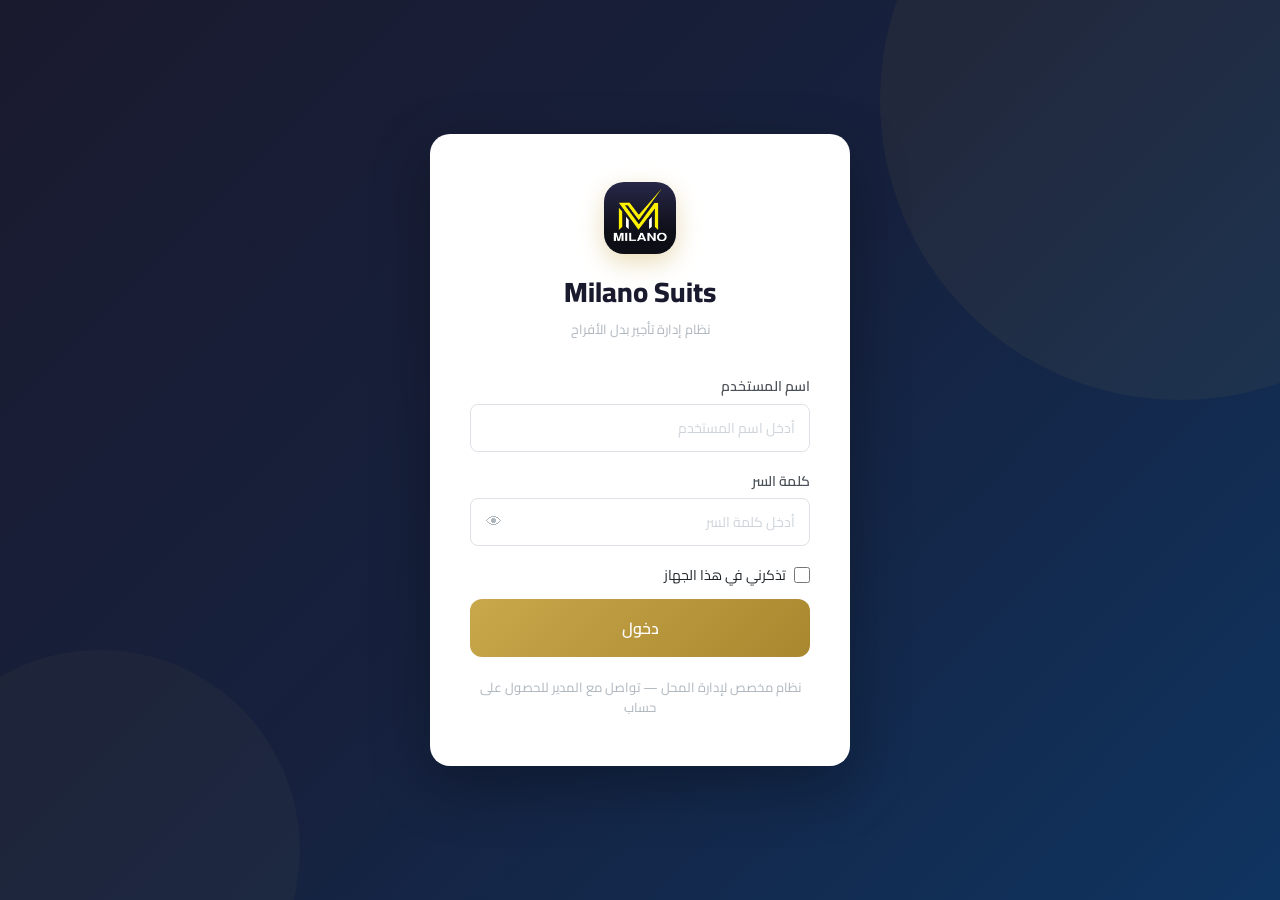
<file: admin/rentals.html>
<!DOCTYPE html>
<html lang="ar" dir="rtl">
<head>
  <meta charset="UTF-8">
  <meta name="viewport" content="width=device-width, initial-scale=1.0, viewport-fit=cover">
  <title>Milano Suits — سجل التأجيرات</title>
  <link href="https://fonts.googleapis.com/css2?family=Cairo:wght@300;400;500;600;700;800;900&display=swap" rel="stylesheet">
  <link rel="stylesheet" href="../assets/css/style.css">
</head>
<body>
<div class="sidebar-overlay" id="sidebarOverlay"></div>


<div class="app-layout">

  <aside class="sidebar">
    <div class="sidebar-logo">
      <img src="../drawable/logo.jpg" alt="Milano Suits" class="logo-icon" style="width:44px;height:44px;border-radius:10px;object-fit:cover;">
      <div>
        <div class="logo-text">Milano Suits</div>
        <div class="logo-sub">لوحة الإدارة</div>
      </div>
    </div>
    <nav class="sidebar-nav">
      <div class="nav-section-title">القائمة الرئيسية</div>
      <a href="dashboard.html" class="nav-link"><span class="nav-icon">📊</span> لوحة التحكم</a>
      <a href="suits.html" class="nav-link"><span class="nav-icon">👔</span> إدارة البدل</a>
      <a href="rentals.html" class="nav-link active"><span class="nav-icon">📋</span> سجل التأجيرات</a>
      <a href="late.html" class="nav-link"><span class="nav-icon">⏰</span> المتأخرون</a>
      <a href="rent.html" class="nav-link">
        <span class="nav-icon">🤵</span> تأجير جديد
      </a>
      <a href="employees.html" class="nav-link"><span class="nav-icon">👥</span> الموظفون</a>
      <a href="users.html" class="nav-link"><span class="nav-icon">⚙️</span> إدارة المستخدمين</a>
    </nav>
    <div class="sidebar-footer">
      <div class="user-info">
        <div class="user-avatar" data-user-avatar>م</div>
        <div>
          <div class="user-name" data-user-name></div>
          <div class="user-role">مدير النظام</div>
        </div>
      </div>
      <button class="btn btn-outline" style="width:100%" data-logout>🚪 تسجيل الخروج</button>
    </div>
  </aside>

  <main class="main-content">
    <div class="topbar">
      <button class="sidebar-toggle-btn" id="sidebarToggleBtn" title="القائمة" aria-label="إظهار/إخفاء القائمة">
        ☰
      </button>
      <div class="topbar-title">📋 سجل التأجيرات</div>
    </div>

    <div class="page-content">
      <div id="alertsContainer"></div>

      <!-- Filters -->
      <div class="filters-bar">
        <div style="display:grid;grid-template-columns:repeat(auto-fill,minmax(160px,1fr));gap:12px;align-items:end">
          <div class="form-group" style="margin:0">
            <label class="form-label">من تاريخ</label>
            <input type="date" id="fFrom" class="form-control" onchange="applyFilters()">
          </div>
          <div class="form-group" style="margin:0">
            <label class="form-label">إلى تاريخ</label>
            <input type="date" id="fTo" class="form-control" onchange="applyFilters()">
          </div>
          <div class="form-group" style="margin:0">
            <label class="form-label">الموظف</label>
            <select id="fEmployee" class="form-control" onchange="applyFilters()">
              <option value="الكل">الكل</option>
            </select>
          </div>
          <div class="form-group" style="margin:0">
            <label class="form-label">الحالة</label>
            <select id="fStatus" class="form-control" onchange="applyFilters()">
              <option value="الكل">الكل</option>
              <option>مؤجَّرة</option>
              <option>مُعادة</option>
            </select>
          </div>
          <div style="margin:0">
            <button class="btn btn-outline" onclick="resetFilters()" style="width:100%">↺ إعادة تعيين</button>
          </div>
        </div>
      </div>

      <!-- Table -->
      <div class="card">
        <div class="card-header">
          <div class="card-title">📋 قائمة التأجيرات</div>
          <span id="rentalsCount" class="badge badge-primary">جاري التحميل...</span>
        </div>
        <div class="table-wrapper">
          <table>
            <thead>
              <tr>
                <th>كود العملية</th>
                <th>كود البدلة</th>
                <th>المستأجر</th>
                <th>الموبايل</th>
                <th>تاريخ الخروج</th>
                <th>العودة المتوقعة</th>
                <th>العودة الفعلية</th>
                <th>السعر</th>
                <th>التأمين</th>
                <th>الموظف</th>
                <th>الحالة</th>
                <th>تفاصيل</th>
              </tr>
            </thead>
            <tbody id="rentalsBody">
              <tr><td colspan="12" class="text-center text-muted" style="padding:32px">جاري التحميل...</td></tr>
            </tbody>
          </table>
        </div>
      </div>
    </div>
  </main>
</div>

<!-- Modal تفاصيل -->
<div id="detailModal" class="modal-overlay">
  <div class="modal modal-lg">
    <div class="modal-header">
      <span class="modal-title" id="detailModalTitle">تفاصيل عملية التأجير</span>
      <button class="modal-close" onclick="closeDetail()">×</button>
    </div>
    <div class="modal-body" id="detailModalBody"></div>
    <div class="modal-footer">
      <button class="btn btn-outline" onclick="closeDetail()">إغلاق</button>
    </div>
  </div>
</div>

<script src="../assets/js/sheets.js"></script>
<script src="../assets/js/auth.js"></script>
<script src="../assets/js/alerts.js"></script>
<script>

let allRentals = [];

document.addEventListener('DOMContentLoaded', async () => {
  if (!Auth.requireAdmin()) return;
  Auth.fillUserInfo();
  await loadRentals();
});

async function loadRentals() {
  try {
    allRentals = await getAllRentals();
    allRentals.sort((a,b) => b.checkout_date.localeCompare(a.checkout_date));

    // تعبئة فلتر الموظفين
    const employees = [...new Set(allRentals.map(r => r.rented_by).filter(Boolean))];
    const empSel = document.getElementById('fEmployee');
    employees.forEach(e => {
      const opt = document.createElement('option');
      opt.value = e;
      opt.textContent = e;
      empSel.appendChild(opt);
    });

    renderTable(allRentals);
  } catch (err) {
    document.getElementById('rentalsBody').innerHTML =
      `<tr><td colspan="12" class="text-center" style="color:var(--danger);padding:24px">⚠️ فشل تحميل البيانات</td></tr>`;
  }
}

function renderTable(rentals) {
  document.getElementById('rentalsCount').textContent = `${rentals.length} عملية`;
  const tbody = document.getElementById('rentalsBody');

  if (!rentals.length) {
    tbody.innerHTML = `<tr><td colspan="12" style="padding:40px;text-align:center">
      <div class="empty-state-icon">📋</div>
      <div class="empty-state-text">لا توجد عمليات مطابقة للفلتر</div>
    </td></tr>`;
    return;
  }

  tbody.innerHTML = rentals.map(r => `
    <tr>
      <td data-label="كود العملية"><strong>${r.rental_id}</strong></td>
      <td data-label="كود البدلة">${r.suit_id}</td>
      <td data-label="المستأجر">${r.tenant_name}</td>
      <td data-label="الموبايل" style="direction:ltr;text-align:right">${r.tenant_phone}</td>
      <td data-label="تاريخ الخروج">${r.checkout_date}</td>
      <td data-label="العودة المتوقعة">${r.expected_return}</td>
      <td data-label="العودة الفعلية">${r.actual_return || '—'}</td>
      <td data-label="السعر">${Number(r.rental_price || 0).toLocaleString('ar-EG')} ج</td>
      <td data-label="التأمين">${Number(r.deposit_amount || 0).toLocaleString('ar-EG')} ج</td>
      <td data-label="الموظف">${r.rented_by}</td>
      <td data-label="الحالة">${statusBadge(r.status)}</td>
      <td data-label="تفاصيل">
        <button class="btn btn-outline btn-sm" onclick="showDetail('${r.rental_id}')">👁 عرض</button>
      </td>
    </tr>
  `).join('');
}

function applyFilters() {
  const filters = {
    from: document.getElementById('fFrom').value,
    to: document.getElementById('fTo').value,
    employee: document.getElementById('fEmployee').value,
    status: document.getElementById('fStatus').value
  };
  renderTable(filterRentals(allRentals, filters));
}

function resetFilters() {
  document.getElementById('fFrom').value = '';
  document.getElementById('fTo').value = '';
  document.getElementById('fEmployee').value = 'الكل';
  document.getElementById('fStatus').value = 'الكل';
  renderTable(allRentals);
}

function showDetail(rental_id) {
  const r = allRentals.find(r => r.rental_id === rental_id);
  if (!r) return;

  document.getElementById('detailModalTitle').textContent = `تفاصيل العملية: ${rental_id}`;
  document.getElementById('detailModalBody').innerHTML = `
    <div style="display:grid;grid-template-columns:1fr 1fr;gap:16px">
      ${detailItem('كود العملية', r.rental_id)}
      ${detailItem('كود البدلة', r.suit_id)}
      ${detailItem('نوع البدلة', `${r.suit_type} — ${r.suit_parts}`)}
      ${detailItem('اللون / المقاس', `${r.color} / ${r.size}`)}
      <div style="grid-column:1/-1"><div class="gold-line"></div></div>
      ${detailItem('المستأجر', r.tenant_name)}
      ${detailItem('رقم الموبايل', r.tenant_phone)}
      ${detailItem('العنوان', r.tenant_address)}
      ${detailItem('رقم البطاقة', r.national_id)}
      <div style="grid-column:1/-1"><div class="gold-line"></div></div>
      ${detailItem('تاريخ الخروج', r.checkout_date)}
      ${detailItem('العودة المتوقعة', r.expected_return)}
      ${detailItem('العودة الفعلية', r.actual_return || '—')}
      ${detailItem('طريقة الدفع', r.payment_method)}
      ${detailItem('سعر الإيجار', `${Number(r.rental_price||0).toLocaleString('ar-EG')} جنيه`)}
      ${detailItem('مبلغ التأمين', `${Number(r.deposit_amount||0).toLocaleString('ar-EG')} جنيه`)}
      ${detailItem('تم رد التأمين', r.deposit_returned || '—')}
      <div style="grid-column:1/-1"><div class="gold-line"></div></div>
      ${detailItem('الموظف المؤجِّر', r.rented_by)}
      ${detailItem('الموظف المستلم', r.returned_by || '—')}
      ${detailItem('الحالة', statusBadgeHtml(r.status))}
      ${r.notes ? detailItem('ملاحظات', r.notes) : ''}
    </div>
  `;
  document.getElementById('detailModal').classList.add('active');
}

function detailItem(label, value) {
  return `<div><div class="detail-label">${label}</div><div class="detail-value">${value}</div></div>`;
}

function closeDetail() {
  document.getElementById('detailModal').classList.remove('active');
}

function statusBadge(status) {
  if (status === 'مؤجَّرة') return '<span class="badge badge-warning">مؤجَّرة</span>';
  if (status === 'مُعادة') return '<span class="badge badge-success">مُعادة</span>';
  return `<span class="badge badge-secondary">${status}</span>`;
}

function statusBadgeHtml(status) {
  if (status === 'مؤجَّرة') return '<span class="badge badge-warning">🔒 مؤجَّرة</span>';
  if (status === 'مُعادة') return '<span class="badge badge-success">✅ مُعادة</span>';
  return `<span class="badge badge-secondary">${status}</span>`;
}
</script>





<script src="../assets/js/sidebar.js"></script>
</body>
</html>
</file>
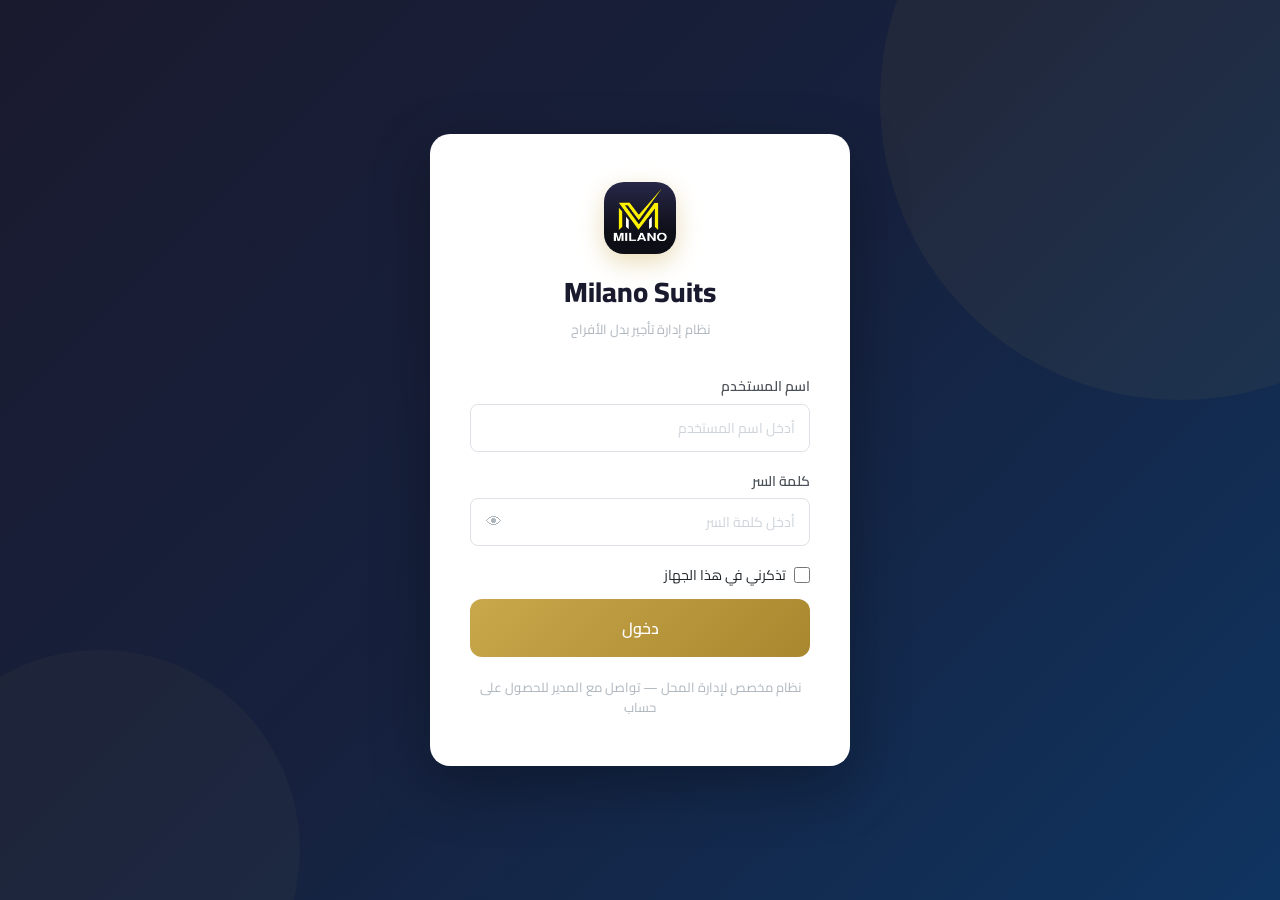
<file: admin/suits.html>
<!DOCTYPE html>
<html lang="ar" dir="rtl">
<head>
  <meta charset="UTF-8">
  <meta name="viewport" content="width=device-width, initial-scale=1.0, viewport-fit=cover">
  <title>Milano Suits — إدارة البدل</title>
  <link href="https://fonts.googleapis.com/css2?family=Cairo:wght@300;400;500;600;700;800;900&display=swap" rel="stylesheet">
  <link rel="stylesheet" href="../assets/css/style.css">
</head>
<body>
<div class="sidebar-overlay" id="sidebarOverlay"></div>


<div class="app-layout">

  <aside class="sidebar">
    <div class="sidebar-logo">
      <img src="../drawable/logo.jpg" alt="Milano Suits" class="logo-icon" style="width:44px;height:44px;border-radius:10px;object-fit:cover;">
      <div>
        <div class="logo-text">Milano Suits</div>
        <div class="logo-sub">لوحة الإدارة</div>
      </div>
    </div>
    <nav class="sidebar-nav">
      <div class="nav-section-title">القائمة الرئيسية</div>
      <a href="dashboard.html" class="nav-link"><span class="nav-icon">📊</span> لوحة التحكم</a>
      <a href="suits.html" class="nav-link active"><span class="nav-icon">👔</span> إدارة البدل</a>
      <a href="rentals.html" class="nav-link"><span class="nav-icon">📋</span> سجل التأجيرات</a>
      <a href="late.html" class="nav-link"><span class="nav-icon">⏰</span> المتأخرون</a>
      <a href="rent.html" class="nav-link">
        <span class="nav-icon">🤵</span> تأجير جديد
      </a>
      <a href="employees.html" class="nav-link"><span class="nav-icon">👥</span> الموظفون</a>
      <a href="users.html" class="nav-link"><span class="nav-icon">⚙️</span> إدارة المستخدمين</a>
    </nav>
    <div class="sidebar-footer">
      <div class="user-info">
        <div class="user-avatar" data-user-avatar>م</div>
        <div>
          <div class="user-name" data-user-name></div>
          <div class="user-role">مدير النظام</div>
        </div>
      </div>
      <button class="btn btn-outline" style="width:100%" data-logout>🚪 تسجيل الخروج</button>
    </div>
  </aside>

  <main class="main-content">
    <div class="topbar">
      <button class="sidebar-toggle-btn" id="sidebarToggleBtn" title="القائمة" aria-label="إظهار/إخفاء القائمة">
        ☰
      </button>
      <div class="topbar-title">👔 إدارة البدل</div>
      <div class="topbar-actions">
        <button class="btn btn-accent" onclick="openAddModal()">➕ إضافة بدلة جديدة</button>
      </div>
    </div>

    <div class="page-content">
      <div id="alertsContainer"></div>

      <!-- Filters -->
      <div class="filters-bar">
        <div style="display:grid;grid-template-columns:repeat(auto-fill,minmax(150px,1fr));gap:12px;align-items:end">
          <div class="form-group" style="margin:0">
            <label class="form-label">النوع</label>
            <select id="fType" class="form-control" onchange="applyFilters()">
              <option value="الكل">الكل</option>
              <option>كلاسيك</option>
              <option>فورمال</option>
              <option>سوارية</option>
            </select>
          </div>
          <div class="form-group" style="margin:0">
            <label class="form-label">الأجزاء</label>
            <select id="fParts" class="form-control" onchange="applyFilters()">
              <option value="الكل">الكل</option>
              <option>بدلة كاملة</option>
              <option>جاكيت</option>
              <option>بنطلون</option>
              <option>سديري</option>
            </select>
          </div>
          <div class="form-group" style="margin:0">
            <label class="form-label">اللون</label>
            <select id="fColor" class="form-control" onchange="applyFilters()">
              <option value="الكل">الكل</option>
              <option>أسود</option>
              <option>كحلي</option>
              <option>رمادي</option>
              <option>بيج</option>
              <option>سكري</option>
              <option>زيتي</option>
              <option>منت جرين</option>
              <option>بترولي</option>
              <option>هافان</option>
              <option>رصاصي</option>
              <option>بني فاتح</option>
              <option>بني غامق</option>
              <option>أبيض</option>
              <option>نبيتي</option>
              <option>سماوي</option>
            </select>
          </div>
          <div class="form-group" style="margin:0">
            <label class="form-label">المقاس</label>
            <select id="fSize" class="form-control" onchange="applyFilters()">
              <option value="الكل">الكل</option>
              <option>20</option>
              <option>22</option>
              <option>24</option>
              <option>26</option>
              <option>28</option>
              <option>30</option>
              <option>32</option>
              <option>34</option>
              <option>36</option>
              <option>38</option>
              <option>40</option>
              <option>42</option>
              <option>44</option>
              <option>46</option>
              <option>48</option>
              <option>50</option>
              <option>52</option>
              <option>54</option>
              <option>56</option>
              <option>58</option>
              <option>60</option>
              <option>62</option>
            </select>
          </div>
          <div class="form-group" style="margin:0">
            <label class="form-label">الحالة</label>
            <select id="fStatus" class="form-control" onchange="applyFilters()">
              <option value="الكل">الكل</option>
              <option>متاحة</option>
              <option>مؤجَّرة</option>
            </select>
          </div>
          <div style="margin:0">
            <button class="btn btn-outline" onclick="resetFilters()" style="width:100%">↺ إعادة تعيين</button>
          </div>
        </div>
      </div>

      <!-- Table -->
      <div class="card">
        <div class="card-header">
          <div class="card-title">📦 قائمة البدل</div>
          <span id="suitsCount" class="badge badge-primary">جاري التحميل...</span>
        </div>
        <div class="table-wrapper">
          <table>
            <thead>
              <tr>
                <th>الصورة</th>
                <th>الكود</th>
                <th>النوع</th>
                <th>الأجزاء</th>
                <th>اللون</th>
                <th>المقاس</th>
                <th>الحالة</th>
                <th>تاريخ الإضافة</th>
                <th>إجراءات</th>
              </tr>
            </thead>
            <tbody id="suitsBody">
              <tr><td colspan="9" class="text-center text-muted" style="padding:32px">جاري التحميل...</td></tr>
            </tbody>
          </table>
        </div>
      </div>

    </div>
  </main>
</div>

<!-- Modal إضافة/تعديل -->
<div id="suitModal" class="modal-overlay">
  <div class="modal">
    <div class="modal-header">
      <span class="modal-title" id="modalTitle">إضافة بدلة جديدة</span>
      <button class="modal-close" onclick="closeModal()">×</button>
    </div>
    <div class="modal-body">
      <input type="hidden" id="editSuitId">

      <div class="form-row">
        <div class="form-group">
          <label class="form-label">كود البدلة <span class="required">*</span></label>
          <input type="text" id="mSuitId" class="form-control" placeholder="S-001">
          <div class="field-error" id="errSuitId">يرجى إدخال كود البدلة</div>
        </div>
        <div class="form-group">
          <label class="form-label">النوع <span class="required">*</span></label>
          <select id="mType" class="form-control">
            <option value="">اختر النوع</option>
            <option>كلاسيك</option>
            <option>فورمال</option>
            <option>سوارية</option>
          </select>
          <div class="field-error" id="errType">يرجى اختيار النوع</div>
        </div>
      </div>

      <div class="form-row">
        <div class="form-group">
          <label class="form-label">الأجزاء <span class="required">*</span></label>
          <select id="mParts" class="form-control">
            <option value="">اختر الأجزاء</option>
            <option>بدلة كاملة</option>
            <option>جاكيت</option>
            <option>بنطلون</option>
            <option>سديري</option>
          </select>
          <div class="field-error" id="errParts">يرجى اختيار الأجزاء</div>
        </div>
        <div class="form-group">
          <label class="form-label">المقاس <span class="required">*</span></label>
          <select id="mSize" class="form-control">
            <option value="">اختر المقاس</option>
            <option>20</option>
            <option>22</option>
            <option>24</option>
            <option>26</option>
            <option>28</option>
            <option>30</option>
            <option>32</option>
            <option>34</option>
            <option>36</option>
            <option>38</option>
            <option>40</option>
            <option>42</option>
            <option>44</option>
            <option>46</option>
            <option>48</option>
            <option>50</option>
            <option>52</option>
            <option>54</option>
            <option>56</option>
            <option>58</option>
            <option>60</option>
            <option>62</option>
          </select>
          <div class="field-error" id="errSize">يرجى اختيار المقاس</div>
        </div>
      </div>

      <div class="form-group">
        <label class="form-label">اللون <span class="required">*</span></label>
        <select id="mColor" class="form-control" onchange="checkOtherColor()">
          <option value="">اختر اللون</option>
          <option>أسود</option>
          <option>كحلي</option>
          <option>رمادي</option>
          <option>بيج</option>
          <option>سكري</option>
          <option>زيتي</option>
          <option>منت جرين</option>
          <option>بترولي</option>
          <option>هافان</option>
          <option>رصاصي</option>
          <option>بني فاتح</option>
          <option>بني غامق</option>
          <option>أبيض</option>
          <option>نبيتي</option>
          <option>سماوي</option>
          <option value="أخرى">أخرى...</option>
        </select>
        <div class="field-error" id="errColor">يرجى اختيار اللون</div>
      </div>

      <div class="form-group" id="otherColorGroup" style="display:none">
        <label class="form-label">اللون (تحديد) <span class="required">*</span></label>
        <input type="text" id="mColorOther" class="form-control" placeholder="أدخل اللون">
      </div>

      <!-- صورة البدلة -->
      <div class="form-group">
        <label class="form-label">📷 صورة البدلة (اختياري)</label>
        <div id="imgUploadArea" onclick="document.getElementById('mSuitImage').click()"
          style="border:2px dashed var(--border);border-radius:12px;padding:18px;text-align:center;cursor:pointer;transition:border-color .2s"
          onmouseover="this.style.borderColor='var(--accent)'" onmouseout="this.style.borderColor='var(--border)'">
          <div id="imgPreviewWrap" style="display:none;margin-bottom:10px">
            <img id="imgPreview" style="max-height:160px;max-width:100%;border-radius:10px;object-fit:contain">
          </div>
          <div id="imgPlaceholder">
            <div style="font-size:32px;margin-bottom:6px">📷</div>
            <div style="color:var(--text-muted);font-size:13px">اضغط لاختيار صورة للبدلة</div>
            <div style="color:var(--text-muted);font-size:11px;margin-top:4px">JPG / PNG / WEBP</div>
          </div>
        </div>
        <input type="file" id="mSuitImage" accept="image/*" style="display:none" onchange="previewImage(event)">
        <button type="button" id="removeImgBtn" onclick="removeImage()" style="display:none;margin-top:8px;font-size:12px" class="btn btn-outline btn-sm">🗑️ حذف الصورة</button>
      </div>

    </div>
    <div class="modal-footer">
      <button class="btn btn-outline" onclick="closeModal()">إلغاء</button>
      <button class="btn btn-accent" id="saveSuitBtn" onclick="saveSuit()">💾 حفظ</button>
    </div>
  </div>
</div>

<!-- Image Viewer Modal -->
<div id="imgViewerModal" style="display:none;position:fixed;inset:0;background:rgba(0,0,0,0.85);z-index:2000;align-items:center;justify-content:center;flex-direction:column;gap:16px" onclick="closeImgViewer()">
  <div style="color:white;font-size:16px;font-weight:700" id="imgViewerTitle"></div>
  <img id="imgViewerImg" style="max-width:90vw;max-height:80vh;border-radius:14px;object-fit:contain;box-shadow:0 8px 40px rgba(0,0,0,0.6)">
  <div style="color:rgba(255,255,255,0.6);font-size:13px">اضغط في أي مكان للإغلاق</div>
</div>

<script src="../assets/js/sheets.js"></script>
<script src="../assets/js/auth.js"></script>
<script src="../assets/js/alerts.js"></script>
<script>

let allSuits = [];
let editMode = false;

// ── رفع الصور على imgBB ──
const IMGBB_API_KEY = 'c84815e518250c59f95a550da8a2d47e';

async function uploadToImgBB(file) {
  // تحويل الصورة إلى base64
  const base64 = await new Promise((resolve, reject) => {
    const reader = new FileReader();
    reader.onload = () => resolve(reader.result.split(',')[1]);
    reader.onerror = () => reject(new Error('فشل قراءة الصورة'));
    reader.readAsDataURL(file);
  });

  // إرسال عبر URL encoded وليس FormData (أكثر توافقاً مع imgBB)
  const body = new URLSearchParams();
  body.append('key', IMGBB_API_KEY);
  body.append('image', base64);

  const res = await fetch('https://api.imgbb.com/1/upload', {
    method: 'POST',
    headers: { 'Content-Type': 'application/x-www-form-urlencoded' },
    body: body.toString()
  });

  let data;
  try {
    data = await res.json();
  } catch {
    throw new Error(`خطأ في الاتصال بـ imgBB — كود: ${res.status}`);
  }

  if (!data.success) {
    const errMsg = data.error?.message || data.status_txt || `كود الخطأ: ${data.status_code || res.status}`;
    throw new Error(`imgBB: ${errMsg}`);
  }

  return data.data.url;
}

document.addEventListener('DOMContentLoaded', async () => {
  if (!Auth.requireAdmin()) return;
  Auth.fillUserInfo();
  await loadSuits();
});

async function loadSuits() {
  try {
    allSuits = await getAllSuits();
    renderTable(allSuits);
  } catch (err) {
    document.getElementById('suitsBody').innerHTML =
      `<tr><td colspan="9" class="text-center" style="color:var(--danger);padding:24px">⚠️ فشل تحميل البيانات</td></tr>`;
  }
}

function renderTable(suits) {
  document.getElementById('suitsCount').textContent = `${suits.length} بدلة`;
  const tbody = document.getElementById('suitsBody');

  if (!suits.length) {
    tbody.innerHTML = `<tr><td colspan="9" style="padding:40px;text-align:center">
      <div class="empty-state-icon">👔</div>
      <div class="empty-state-text">لا توجد بدل مطابقة للفلتر</div>
    </td></tr>`;
    return;
  }

  tbody.innerHTML = suits.map(s => {
    const img = s.image_url || '';
    const imgCell = img
      ? `<img src="${img}" onclick="openImgViewer('${img}','${s.suit_id}')" style="width:48px;height:48px;object-fit:cover;border-radius:8px;cursor:pointer;border:2px solid var(--accent)">`
      : `<div style="width:48px;height:48px;border-radius:8px;background:var(--gray-100);display:flex;align-items:center;justify-content:center;font-size:22px;cursor:pointer" onclick="openEditModal('${s.suit_id}')">👔</div>`;
    return `
    <tr>
      <td data-label="صورة">${imgCell}</td>
      <td data-label="الكود"><strong>${s.suit_id}</strong></td>
      <td data-label="النوع">${s.suit_type}</td>
      <td data-label="الأجزاء">${s.suit_parts}</td>
      <td data-label="اللون">${s.color}</td>
      <td data-label="المقاس">
        <span class="badge badge-primary">${s.size}</span>
      </td>
      <td data-label="الحالة">${statusBadge(s.status)}</td>
      <td data-label="تاريخ الإضافة">${s.added_date || '—'}</td>
      <td data-label="إجراءات">
        <div style="display:flex;gap:6px;flex-wrap:wrap">
          <button class="btn btn-outline btn-sm" onclick="openEditModal('${s.suit_id}')">✏️ تعديل</button>
          ${s.status === 'متاحة'
            ? `<button class="btn btn-danger btn-sm" onclick="handleDelete('${s.suit_id}')">🗑️ حذف</button>`
            : '<span class="badge badge-warning" style="font-size:11px">مؤجَّرة</span>'
          }
        </div>
      </td>
    </tr>
  `; }).join('');
}

function statusBadge(status) {
  if (status === 'متاحة') return '<span class="badge badge-success">✅ متاحة</span>';
  if (status === 'مؤجَّرة') return '<span class="badge badge-warning">🔒 مؤجَّرة</span>';
  return `<span class="badge badge-secondary">${status}</span>`;
}

function applyFilters() {
  const filters = {
    suit_type: document.getElementById('fType').value,
    suit_parts: document.getElementById('fParts').value,
    color: document.getElementById('fColor').value,
    size: document.getElementById('fSize').value,
    status: document.getElementById('fStatus').value
  };
  renderTable(filterSuits(allSuits, filters));
}

function resetFilters() {
  ['fType','fParts','fColor','fSize','fStatus'].forEach(id => {
    document.getElementById(id).value = 'الكل';
  });
  renderTable(allSuits);
}

function checkOtherColor() {
  const val = document.getElementById('mColor').value;
  document.getElementById('otherColorGroup').style.display = val === 'أخرى' ? 'block' : 'none';
}

async function openAddModal() {
  editMode = false;
  document.getElementById('modalTitle').textContent = 'إضافة بدلة جديدة';
  document.getElementById('editSuitId').value = '';
  clearForm();

  // توليد كود تلقائي
  try {
    const newId = await generateSuitId();
    document.getElementById('mSuitId').value = newId;
    document.getElementById('mSuitId').readOnly = false;
  } catch {}

  document.getElementById('suitModal').classList.add('active');
}

function openEditModal(suit_id) {
  editMode = true;
  const suit = allSuits.find(s => s.suit_id === suit_id);
  if (!suit) return;

  document.getElementById('modalTitle').textContent = `تعديل بدلة: ${suit_id}`;
  document.getElementById('editSuitId').value = suit_id;
  document.getElementById('mSuitId').value = suit.suit_id;
  document.getElementById('mSuitId').readOnly = true;
  document.getElementById('mType').value = suit.suit_type;
  document.getElementById('mParts').value = suit.suit_parts;
  document.getElementById('mSize').value = suit.size;

  const knownColors = ['أسود','كحلي','رمادي','بيج','سكري','زيتي','منت جرين','بترولي','هافان','رصاصي','بني فاتح','بني غامق','أبيض','نبيتي','سماوي'];
  if (knownColors.includes(suit.color)) {
    document.getElementById('mColor').value = suit.color;
    document.getElementById('otherColorGroup').style.display = 'none';
  } else {
    document.getElementById('mColor').value = 'أخرى';
    document.getElementById('otherColorGroup').style.display = 'block';
    document.getElementById('mColorOther').value = suit.color;
  }

  // تحميل الصورة الحالية
  const existingImg = suit.image_url || '';
  if (existingImg) {
    document.getElementById('imgPreview').src = existingImg;
    document.getElementById('imgPreviewWrap').style.display = 'block';
    document.getElementById('imgPlaceholder').style.display = 'none';
    document.getElementById('removeImgBtn').style.display = 'inline-flex';
    document.getElementById('imgPreview').dataset.currentUrl = existingImg;
  } else {
    document.getElementById('imgPreview').dataset.currentUrl = '';
  }

  document.getElementById('suitModal').classList.add('active');
}

function closeModal() {
  document.getElementById('suitModal').classList.remove('active');
  clearForm();
}

function clearForm() {
  ['mSuitId','mType','mParts','mSize','mColor','mColorOther'].forEach(id => {
    const el = document.getElementById(id);
    if (el) el.value = el.tagName === 'SELECT' ? '' : '';
  });
  document.getElementById('otherColorGroup').style.display = 'none';
  document.getElementById('mSuitImage').value = '';
  document.getElementById('imgPreview').src = '';
  document.getElementById('imgPreviewWrap').style.display = 'none';
  document.getElementById('imgPlaceholder').style.display = 'block';
  document.getElementById('removeImgBtn').style.display = 'none';
  document.querySelectorAll('.field-error').forEach(e => e.classList.remove('show'));
  document.querySelectorAll('.form-control').forEach(e => e.classList.remove('error'));
}

async function saveSuit() {
  const suit_id = document.getElementById('mSuitId').value.trim();
  const suit_type = document.getElementById('mType').value;
  const suit_parts = document.getElementById('mParts').value;
  const size = document.getElementById('mSize').value;
  const colorRaw = document.getElementById('mColor').value;
  const colorOther = document.getElementById('mColorOther').value.trim();
  const color = colorRaw === 'أخرى' ? colorOther : colorRaw;

  let valid = true;

  if (!suit_id) { document.getElementById('errSuitId').classList.add('show'); document.getElementById('mSuitId').classList.add('error'); valid = false; }
  else { document.getElementById('errSuitId').classList.remove('show'); document.getElementById('mSuitId').classList.remove('error'); }

  if (!suit_type) { document.getElementById('errType').classList.add('show'); document.getElementById('mType').classList.add('error'); valid = false; }
  else { document.getElementById('errType').classList.remove('show'); document.getElementById('mType').classList.remove('error'); }

  if (!suit_parts) { document.getElementById('errParts').classList.add('show'); document.getElementById('mParts').classList.add('error'); valid = false; }
  else { document.getElementById('errParts').classList.remove('show'); document.getElementById('mParts').classList.remove('error'); }

  if (!size) { document.getElementById('errSize').classList.add('show'); document.getElementById('mSize').classList.add('error'); valid = false; }
  else { document.getElementById('errSize').classList.remove('show'); document.getElementById('mSize').classList.remove('error'); }

  if (!color) { document.getElementById('errColor').classList.add('show'); document.getElementById('mColor').classList.add('error'); valid = false; }
  else { document.getElementById('errColor').classList.remove('show'); document.getElementById('mColor').classList.remove('error'); }

  if (!valid) return;

  const btn = document.getElementById('saveSuitBtn');
  btn.disabled = true;
  btn.innerHTML = '<span class="loading-spinner"></span> جاري الحفظ...';

  try {
    const user = Auth.getCurrentUser();

    // رفع الصورة على imgBB إذا اختار المستخدم صورة جديدة
    let image_url = document.getElementById('imgPreview').dataset.currentUrl || '';
    const imageFile = document.getElementById('mSuitImage').files[0];
    if (imageFile) {
      btn.innerHTML = '<span class="loading-spinner"></span> جاري رفع الصورة...';
      try {
        image_url = await uploadToImgBB(imageFile);
      } catch (imgErr) {
        showToast('⚠️ فشل رفع الصورة: ' + imgErr.message, 'danger');
        btn.disabled = false;
        btn.textContent = '💾 حفظ';
        return;
      }
    }

    btn.innerHTML = '<span class="loading-spinner"></span> جاري الحفظ...';
    const suitData = { suit_id, suit_type, suit_parts, color, size, image_url };

    let result;
    if (editMode) {
      result = await updateSuit(suit_id, suitData);
    } else {
      suitData.added_by = user.username;
      suitData.added_date = today();
      suitData.status = 'متاحة';
      result = await addSuit(suitData);
    }

    if (result.success) {
      closeModal();
      showToast(editMode ? 'تم تعديل البدلة بنجاح ✅' : 'تمت إضافة البدلة بنجاح ✅');
      await loadSuits();
    } else {
      showToast(result.message || 'حدث خطأ', 'danger');
    }
  } catch (err) {
    showToast('فشل الاتصال بقاعدة البيانات', 'danger');
  } finally {
    btn.disabled = false;
    btn.textContent = '💾 حفظ';
  }
}

async function handleDelete(suit_id) {
  const confirmed = await confirmDialog(
    `هل تريد حذف البدلة <strong>${suit_id}</strong>؟ لا يمكن التراجع عن هذا الإجراء.`,
    'تأكيد الحذف'
  );
  if (!confirmed) return;

  showLoading('جاري الحذف...');
  try {
    const result = await deleteSuit(suit_id);
    if (result.success) {
      showToast(`تم حذف البدلة ${suit_id} بنجاح`);
      await loadSuits();
    } else {
      showToast(result.message || 'حدث خطأ', 'danger');
    }
  } catch (err) {
    showToast(err.message || 'فشل الحذف', 'danger');
  } finally {
    hideLoading();
  }
}

function previewImage(event) {
  const file = event.target.files[0];
  if (!file) return;
  if (file.size > 3 * 1024 * 1024) {
    showToast('حجم الصورة كبير جداً — الحد الأقصى 3MB', 'danger');
    return;
  }
  const reader = new FileReader();
  reader.onload = e => {
    document.getElementById('imgPreview').src = e.target.result;
    document.getElementById('imgPreviewWrap').style.display = 'block';
    document.getElementById('imgPlaceholder').style.display = 'none';
    document.getElementById('removeImgBtn').style.display = 'inline-flex';
  };
  reader.readAsDataURL(file);
}

function removeImage() {
  document.getElementById('mSuitImage').value = '';
  document.getElementById('imgPreview').src = '';
  document.getElementById('imgPreview').dataset.currentUrl = '';
  document.getElementById('imgPreviewWrap').style.display = 'none';
  document.getElementById('imgPlaceholder').style.display = 'block';
  document.getElementById('removeImgBtn').style.display = 'none';
}

function openImgViewer(src, suitId) {
  event.stopPropagation();
  document.getElementById('imgViewerImg').src = src;
  document.getElementById('imgViewerTitle').textContent = '👔 بدلة رقم: ' + suitId;
  document.getElementById('imgViewerModal').style.display = 'flex';
}

function closeImgViewer() {
  document.getElementById('imgViewerModal').style.display = 'none';
}
</script>





<script src="../assets/js/sidebar.js"></script>
</body>
</html>
</file>
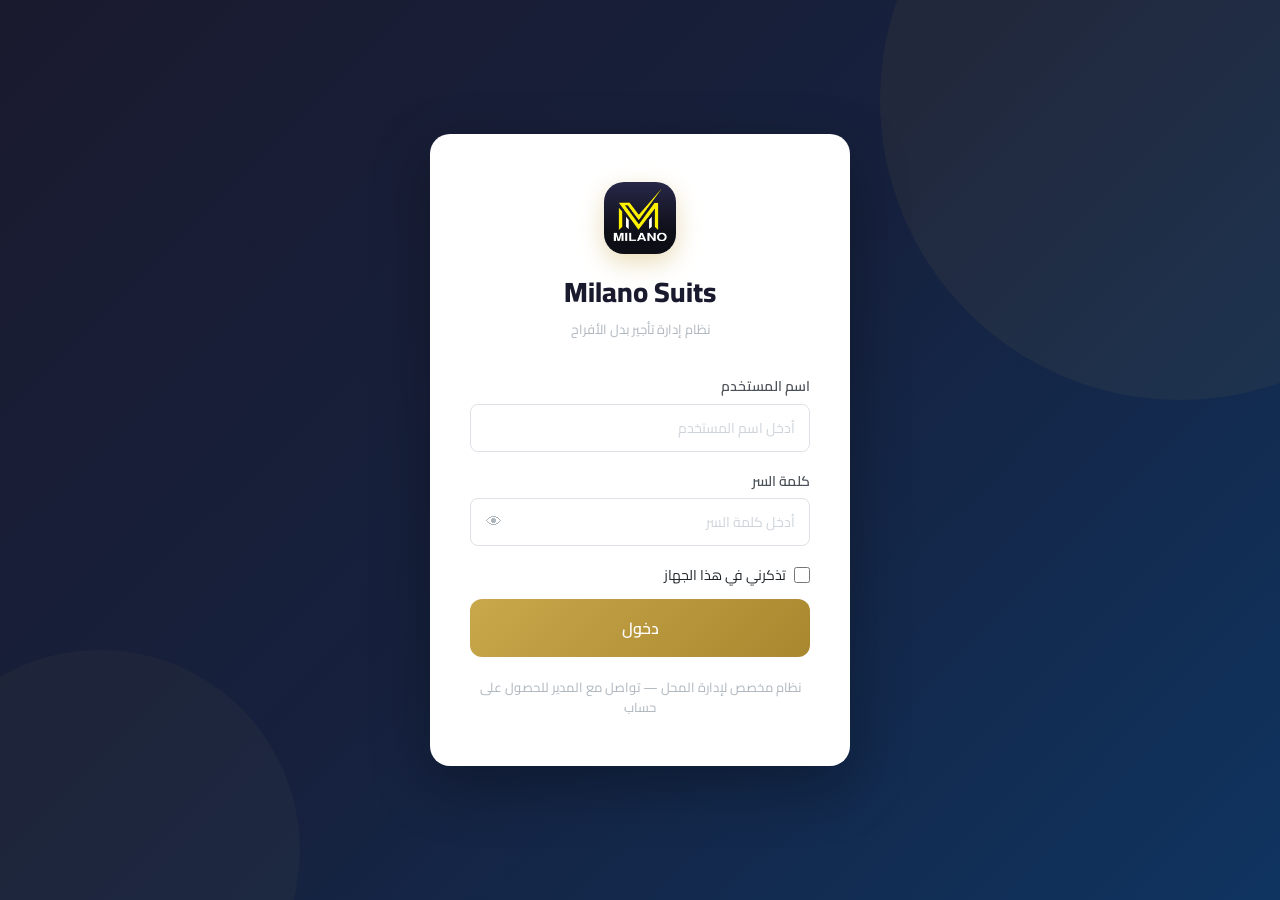
<file: admin/users.html>
<!DOCTYPE html>
<html lang="ar" dir="rtl">
<head>
  <meta charset="UTF-8">
  <meta name="viewport" content="width=device-width, initial-scale=1.0, viewport-fit=cover">
  <title>Milano Suits — إدارة المستخدمين</title>
  <link href="https://fonts.googleapis.com/css2?family=Cairo:wght@300;400;500;600;700;800;900&display=swap" rel="stylesheet">
  <link rel="stylesheet" href="../assets/css/style.css">
</head>
<body>
<div class="sidebar-overlay" id="sidebarOverlay"></div>


<div class="app-layout">
  <aside class="sidebar">
    <div class="sidebar-logo">
      <img src="../drawable/logo.jpg" alt="Milano Suits" class="logo-icon" style="width:44px;height:44px;border-radius:10px;object-fit:cover;">
      <div><div class="logo-text">Milano Suits</div><div class="logo-sub">لوحة الإدارة</div></div>
    </div>
    <nav class="sidebar-nav">
      <div class="nav-section-title">القائمة الرئيسية</div>
      <a href="dashboard.html" class="nav-link"><span class="nav-icon">📊</span> لوحة التحكم</a>
      <a href="suits.html" class="nav-link"><span class="nav-icon">👔</span> إدارة البدل</a>
      <a href="rentals.html" class="nav-link"><span class="nav-icon">📋</span> سجل التأجيرات</a>
      <a href="late.html" class="nav-link"><span class="nav-icon">⏰</span> المتأخرون</a>
      <a href="rent.html" class="nav-link"><span class="nav-icon">🤵</span> تأجير جديد</a>
      <a href="employees.html" class="nav-link"><span class="nav-icon">👥</span> الموظفون</a>
      <a href="users.html" class="nav-link active"><span class="nav-icon">⚙️</span> إدارة المستخدمين</a>
    </nav>
    <div class="sidebar-footer">
      <div class="user-info">
        <div class="user-avatar" data-user-avatar>م</div>
        <div><div class="user-name" data-user-name></div><div class="user-role">مدير النظام</div></div>
      </div>
      <button class="btn btn-outline" style="width:100%" data-logout>🚪 تسجيل الخروج</button>
    </div>
  </aside>

  <main class="main-content">
    <div class="topbar">
      <button class="sidebar-toggle-btn" id="sidebarToggleBtn" title="القائمة" aria-label="إظهار/إخفاء القائمة">
        ☰
      </button>
      <div class="topbar-title">⚙️ إدارة المستخدمين</div>
    </div>

    <div class="page-content">

      <!-- Alerts -->
      <div id="alertsContainer"></div>

      <!-- Table -->
      <div class="card" style="margin-bottom:24px">
        <div class="card-header">
          <div class="card-title">👤 المستخدمون</div>
          <button class="btn btn-primary btn-sm" onclick="openAddModal()">➕ إضافة مستخدم</button>
        </div>

        <!-- Loading -->
        <div id="loadingRow" style="padding:40px;text-align:center;color:var(--text-muted)">
          <div class="spinner-lg" style="margin:0 auto 12px"></div>
          <div>جاري التحميل من Google Sheets...</div>
        </div>

        <div class="table-wrapper" id="tableWrapper" style="display:none">
          <table>
            <thead>
              <tr>
                <th>الاسم</th>
                <th>اسم المستخدم</th>
                <th>كلمة السر</th>
                <th>الدور</th>
                <th>الإجراءات</th>
              </tr>
            </thead>
            <tbody id="usersTableBody"></tbody>
          </table>
        </div>
      </div>

    </div>
  </main>
</div>

<!-- Add / Edit Modal -->
<div id="userModal" style="display:none;position:fixed;inset:0;background:rgba(0,0,0,0.55);z-index:1000;align-items:center;justify-content:center">
  <div class="card" style="width:100%;max-width:440px;margin:20px;padding:0">
    <div class="card-header">
      <div class="card-title" id="modalTitle">✏️ تعديل مستخدم</div>
      <button class="btn btn-outline btn-sm" onclick="closeModal()">✖</button>
    </div>
    <div style="padding:24px;display:flex;flex-direction:column;gap:16px">
      <input type="hidden" id="editOriginalUsername">

      <div class="form-group">
        <label class="form-label">الاسم الكامل *</label>
        <input type="text" class="form-control" id="fieldName" placeholder="مثال: أحمد محمد">
      </div>
      <div class="form-group">
        <label class="form-label">اسم المستخدم *</label>
        <input type="text" class="form-control" id="fieldUsername" placeholder="مثال: emp01" dir="ltr">
      </div>
      <div class="form-group">
        <label class="form-label">كلمة السر *</label>
        <div style="position:relative">
          <input type="password" class="form-control" id="fieldPassword" placeholder="كلمة السر" dir="ltr" style="padding-left:44px">
          <button type="button" onclick="togglePass('fieldPassword','eye1')" tabindex="-1"
            style="position:absolute;left:0;top:0;bottom:0;width:42px;background:none;border:none;cursor:pointer;display:flex;align-items:center;justify-content:center;color:var(--text-muted);font-size:18px">
            <span id="eye1">👁️</span>
          </button>
        </div>
      </div>
      <div class="form-group">
        <label class="form-label">تأكيد كلمة السر *</label>
        <div style="position:relative">
          <input type="password" class="form-control" id="fieldPasswordConfirm" placeholder="أعد كتابة كلمة السر" dir="ltr" style="padding-left:44px">
          <button type="button" onclick="togglePass('fieldPasswordConfirm','eye2')" tabindex="-1"
            style="position:absolute;left:0;top:0;bottom:0;width:42px;background:none;border:none;cursor:pointer;display:flex;align-items:center;justify-content:center;color:var(--text-muted);font-size:18px">
            <span id="eye2">👁️</span>
          </button>
        </div>
        <div id="passwordMatchMsg" style="font-size:12px;margin-top:5px;display:none"></div>
      </div>
      <div class="form-group">
        <label class="form-label">الدور *</label>
        <select class="form-control" id="fieldRole">
          <option value="admin">مدير (admin)</option>
          <option value="employee">موظف (employee)</option>
        </select>
      </div>
      <div style="display:flex;gap:12px;justify-content:flex-end;margin-top:8px">
        <button class="btn btn-outline" onclick="closeModal()">إلغاء</button>
        <button class="btn btn-primary" id="saveBtn" onclick="saveUser()">💾 حفظ</button>
      </div>
    </div>
  </div>
</div>

<script src="../assets/js/sheets.js"></script>
<script src="../assets/js/auth.js"></script>
<script src="../assets/js/alerts.js"></script>
<script>

let usersData = [];

document.addEventListener('DOMContentLoaded', async () => {
  if (!Auth.requireAdmin()) return;
  Auth.fillUserInfo();
  await loadUsers();
  setupLiveCheck();
});

async function loadUsers() {
  document.getElementById('loadingRow').style.display = 'block';
  document.getElementById('tableWrapper').style.display = 'none';
  try {
    const res = await postToScript('getUsers', {});
    if (!res.success) throw new Error(res.message);
    usersData = res.users || [];
    renderTable();
  } catch (e) {
    document.getElementById('loadingRow').innerHTML =
      `<div style="color:var(--danger);padding:32px;text-align:center">❌ فشل التحميل: ${e.message}</div>`;
  }
}

function renderTable() {
  document.getElementById('loadingRow').style.display = 'none';
  document.getElementById('tableWrapper').style.display = 'block';
  const tbody = document.getElementById('usersTableBody');
  if (!usersData.length) {
    tbody.innerHTML = '<tr><td colspan="5" style="text-align:center;padding:32px;color:var(--text-muted)">لا يوجد مستخدمون</td></tr>';
    return;
  }
  tbody.innerHTML = usersData.map((u, i) => `
    <tr>
      <td data-label="الاسم">
        <div style="display:flex;align-items:center;gap:10px">
          <div style="width:36px;height:36px;border-radius:50%;background:linear-gradient(135deg,var(--accent),var(--accent-dark));display:flex;align-items:center;justify-content:center;color:white;font-weight:700;font-size:15px;flex-shrink:0">${u.name.charAt(0)}</div>
          <strong>${u.name}</strong>
        </div>
      </td>
      <td data-label="اسم المستخدم"><code style="background:var(--gray-100);padding:3px 8px;border-radius:6px;font-size:13px">${u.username}</code></td>
      <td data-label="كلمة السر"><code style="background:var(--gray-100);padding:3px 8px;border-radius:6px;font-size:13px">${u.password}</code></td>
      <td data-label="الدور">
        <span class="badge ${u.role === 'admin' ? 'badge-gold' : 'badge-primary'}">${u.role === 'admin' ? '👑 مدير' : '👤 موظف'}</span>
      </td>
      <td data-label="الإجراءات" style="display:flex;gap:8px;flex-wrap:wrap">
        <button class="btn btn-outline btn-sm" onclick="openEditModal(${i})">✏️ تعديل</button>
        <button class="btn btn-sm" style="background:var(--danger);color:white;border:none" onclick="deleteUser('${u.username}','${u.name}')">🗑️ حذف</button>
      </td>
    </tr>
  `).join('');
}

function openAddModal() {
  document.getElementById('modalTitle').textContent = '➕ إضافة مستخدم جديد';
  document.getElementById('editOriginalUsername').value = '';
  document.getElementById('fieldName').value = '';
  document.getElementById('fieldUsername').value = '';
  document.getElementById('fieldPassword').value = '';
  document.getElementById('fieldPasswordConfirm').value = '';
  document.getElementById('fieldRole').value = 'employee';
  document.getElementById('passwordMatchMsg').style.display = 'none';
  resetEyes();
  document.getElementById('userModal').style.display = 'flex';
}

function openEditModal(i) {
  const u = usersData[i];
  document.getElementById('modalTitle').textContent = '✏️ تعديل مستخدم';
  document.getElementById('editOriginalUsername').value = u.username;
  document.getElementById('fieldName').value = u.name;
  document.getElementById('fieldUsername').value = u.username;
  document.getElementById('fieldPassword').value = u.password;
  document.getElementById('fieldPasswordConfirm').value = u.password;
  document.getElementById('fieldRole').value = u.role;
  document.getElementById('passwordMatchMsg').style.display = 'none';
  resetEyes();
  document.getElementById('userModal').style.display = 'flex';
}

function closeModal() {
  document.getElementById('userModal').style.display = 'none';
}

async function saveUser() {
  const name     = document.getElementById('fieldName').value.trim();
  const username = document.getElementById('fieldUsername').value.trim();
  const password = document.getElementById('fieldPassword').value.trim();
  const confirm  = document.getElementById('fieldPasswordConfirm').value.trim();
  const role     = document.getElementById('fieldRole').value;
  const origUser = document.getElementById('editOriginalUsername').value;
  const isEdit   = !!origUser;

  if (!name || !username || !password || !confirm) {
    showAlert('alertsContainer', 'error', '⚠️ يرجى تعبئة جميع الحقول');
    return;
  }
  if (password !== confirm) {
    const msg = document.getElementById('passwordMatchMsg');
    msg.textContent = '❌ كلمتا السر غير متطابقتين';
    msg.style.display = 'block';
    msg.style.color = 'var(--danger)';
    document.getElementById('fieldPasswordConfirm').focus();
    return;
  }

  const btn = document.getElementById('saveBtn');
  btn.disabled = true;
  btn.innerHTML = '<span class="loading-spinner"></span> جاري الحفظ...';

  try {
    const userObj = { username, password, role, name };
    const action  = isEdit ? 'updateUser' : 'addUser';
    if (isEdit) userObj._originalUsername = origUser;
    const result = await postToScript(action, userObj);
    if (!result.success) throw new Error(result.message);
    showAlert('alertsContainer', 'success', isEdit ? '✅ تم تعديل المستخدم بنجاح' : '✅ تمت إضافة المستخدم بنجاح');
    closeModal();
    await loadUsers();
  } catch (e) {
    showAlert('alertsContainer', 'error', '❌ ' + e.message);
  } finally {
    btn.disabled = false;
    btn.textContent = '💾 حفظ';
  }
}

async function deleteUser(username, name) {
  if (!confirm(`هل تريد حذف المستخدم "${name}"؟`)) return;
  try {
    const result = await postToScript('deleteUser', { username });
    if (!result.success) throw new Error(result.message);
    showAlert('alertsContainer', 'warning', `🗑️ تم حذف المستخدم "${name}"`);
    await loadUsers();
  } catch (e) {
    showAlert('alertsContainer', 'error', '❌ ' + e.message);
  }
}

function togglePass(fieldId, iconId) {
  const inp = document.getElementById(fieldId);
  inp.type = inp.type === 'password' ? 'text' : 'password';
  document.getElementById(iconId).textContent = inp.type === 'password' ? '👁️' : '🙈';
}

function resetEyes() {
  ['fieldPassword','fieldPasswordConfirm'].forEach(id => { document.getElementById(id).type = 'password'; });
  document.getElementById('eye1').textContent = '👁️';
  document.getElementById('eye2').textContent = '👁️';
}

function setupLiveCheck() {
  ['fieldPassword','fieldPasswordConfirm'].forEach(id => {
    document.getElementById(id).addEventListener('input', () => {
      const p  = document.getElementById('fieldPassword').value;
      const pc = document.getElementById('fieldPasswordConfirm').value;
      const msg = document.getElementById('passwordMatchMsg');
      if (!pc) { msg.style.display = 'none'; return; }
      msg.style.display = 'block';
      if (p === pc) { msg.textContent = '✅ كلمتا السر متطابقتان'; msg.style.color = '#22c55e'; }
      else          { msg.textContent = '❌ كلمتا السر غير متطابقتين'; msg.style.color = 'var(--danger)'; }
    });
  });
}

document.getElementById('userModal').addEventListener('click', function(e) {
  if (e.target === this) closeModal();
});
</script>





<script src="../assets/js/sidebar.js"></script>
</body>
</html>
</file>
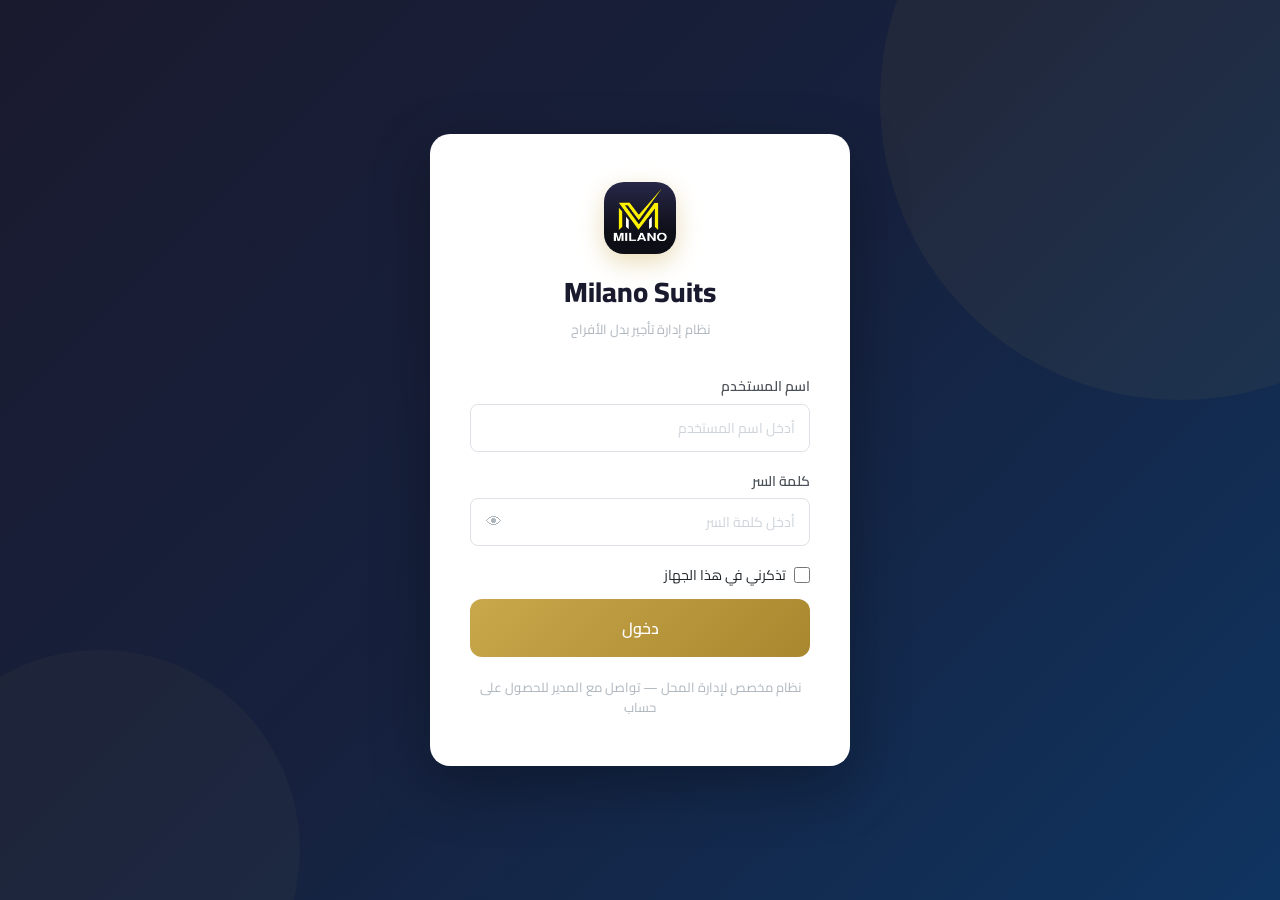
<file: employee/rent.html>
<!DOCTYPE html>
<html lang="ar" dir="rtl">
<head>
  <meta charset="UTF-8">
  <meta name="viewport" content="width=device-width, initial-scale=1.0, viewport-fit=cover">
  <title>Milano Suits — تسجيل تأجير</title>
  <link href="https://fonts.googleapis.com/css2?family=Cairo:wght@300;400;500;600;700;800;900&display=swap" rel="stylesheet">
  <link rel="stylesheet" href="../assets/css/style.css">
</head>
<body>

<div class="employee-layout">

  <header class="emp-topbar">
    <a href="home.html" style="color:rgba(255,255,255,0.8);text-decoration:none;font-size:20px">←</a>
    <div class="emp-topbar-logo">🤵 تسجيل تأجير جديد</div>
    <button class="btn btn-outline btn-sm" style="border-color:rgba(255,255,255,0.3);color:rgba(255,255,255,0.8)" data-logout>خروج</button>
  </header>

  <div class="emp-content">

    <!-- القسم 1: اختيار القطع -->
    <div class="section-card">
      <div class="section-card-header">
        <span>1️⃣</span> اختيار القطع المراد تأجيرها
      </div>
      <div class="section-card-body">

        <!-- القطعة الأولى -->
        <div style="border:2px solid var(--border);border-radius:12px;padding:16px;margin-bottom:16px">
          <div style="font-weight:700;color:var(--accent);margin-bottom:12px;font-size:15px">👔 القطعة الأولى <span class="required">*</span></div>

          <div class="tabs-container" style="box-shadow:none;border:none">
            <div class="tabs-nav">
              <button class="tab-btn active" onclick="switchTab1('search')">🔍 بحث من القائمة</button>
              <button class="tab-btn" onclick="switchTab1('code')">📝 إدخال الكود مباشرة</button>
            </div>

            <!-- TAB بحث - القطعة 1 -->
            <div id="tab1-search" class="tab-content active">
              <div style="display:grid;grid-template-columns:repeat(auto-fill,minmax(130px,1fr));gap:12px;margin-bottom:16px">
                <div class="form-group" style="margin:0">
                  <label class="form-label">النوع</label>
                  <select id="s1Type" class="form-control">
                    <option value="">الكل</option>
                    <option>كلاسيك</option><option>فورمال</option><option>سوارية</option>
                  </select>
                </div>
                <div class="form-group" style="margin:0">
                  <label class="form-label">الأجزاء</label>
                  <select id="s1Parts" class="form-control">
                    <option value="">الكل</option>
                    <option>بدلة كاملة</option><option>جاكيت</option>
                    <option>بنطلون</option><option>سديري</option>
                  </select>
                </div>
                <div class="form-group" style="margin:0">
                  <label class="form-label">اللون</label>
                  <select id="s1Color" class="form-control">
                    <option value="">الكل</option>
                    <option>أسود</option><option>كحلي</option><option>رمادي</option><option>بيج</option>
                    <option>سكري</option><option>زيتي</option><option>منت جرين</option><option>بترولي</option>
                    <option>هافان</option><option>رصاصي</option><option>بني فاتح</option><option>بني غامق</option>
                    <option>أبيض</option><option>نبيتي</option><option>سماوي</option>
                  </select>
                </div>
                <div class="form-group" style="margin:0">
                  <label class="form-label">المقاس</label>
                  <select id="s1Size" class="form-control">
                    <option value="">الكل</option>
                    <option>20</option><option>22</option><option>24</option><option>26</option><option>28</option>
                    <option>30</option><option>32</option><option>34</option><option>36</option><option>38</option>
                    <option>40</option><option>42</option><option>44</option><option>46</option><option>48</option>
                    <option>50</option><option>52</option><option>54</option><option>56</option><option>58</option>
                    <option>60</option><option>62</option>
                  </select>
                </div>
              </div>
              <button class="btn btn-primary" onclick="searchSuits1()">🔍 بحث</button>
              <div id="searchResults1" style="margin-top:16px;display:none">
                <div class="table-wrapper">
                  <table class="radio-table">
                    <thead><tr><th>اختر</th><th>الكود</th><th>النوع</th><th>الأجزاء</th><th>اللون</th><th>المقاس</th></tr></thead>
                    <tbody id="searchResultsBody1"></tbody>
                  </table>
                </div>
              </div>
            </div>

            <!-- TAB كود - القطعة 1 -->
            <div id="tab1-code" class="tab-content">
              <div class="search-box">
                <input type="text" id="directCode1" class="form-control" placeholder="مثال: S-001" style="font-size:16px;font-weight:600;letter-spacing:1px">
                <button class="btn btn-primary" onclick="checkDirectCode1()">✅ تحقق</button>
              </div>
              <div id="directCodeResult1" style="margin-top:12px"></div>
            </div>
          </div>

          <!-- مربع تأكيد القطعة 1 -->
          <div id="selectedSuit1Box" class="selected-suit-box" style="display:none;align-items:center;gap:14px;flex-wrap:wrap;margin-top:12px">
            <span style="font-size:20px">✅</span>
            <span id="selectedSuit1Text"></span>
            <div id="selectedSuit1ImgWrap" style="display:none;margin-right:auto">
              <img id="selectedSuit1Img" onclick="openImgViewerSrc(this.src, selectedSuit1 ? selectedSuit1.suit_id : '')" style="width:56px;height:56px;object-fit:cover;border-radius:10px;cursor:pointer;border:2px solid var(--accent)" title="اضغط لعرض الصورة">
            </div>
            <button onclick="clearSelectedSuit1()" style="margin-right:auto;background:none;border:1px solid var(--danger);color:var(--danger);border-radius:8px;padding:4px 10px;cursor:pointer;font-size:12px">✕ إلغاء</button>
          </div>
        </div>

        <!-- القطعة الثانية (اختياري) -->
        <div style="border:2px dashed var(--border);border-radius:12px;padding:16px;margin-bottom:8px">
          <div style="display:flex;align-items:center;justify-content:space-between;margin-bottom:12px">
            <div style="font-weight:700;color:var(--text-muted);font-size:15px">👔 القطعة الثانية <span style="font-size:11px;font-weight:400">(اختياري)</span></div>
            <button class="btn btn-outline btn-sm" id="togglePiece2Btn" onclick="togglePiece2()">➕ إضافة قطعة ثانية</button>
          </div>

          <div id="piece2Section" style="display:none">
            <div class="tabs-container" style="box-shadow:none;border:none">
              <div class="tabs-nav">
                <button class="tab-btn active" onclick="switchTab2('search')">🔍 بحث من القائمة</button>
                <button class="tab-btn" onclick="switchTab2('code')">📝 إدخال الكود مباشرة</button>
              </div>

              <!-- TAB بحث - القطعة 2 -->
              <div id="tab2-search" class="tab-content active">
                <div style="display:grid;grid-template-columns:repeat(auto-fill,minmax(130px,1fr));gap:12px;margin-bottom:16px">
                  <div class="form-group" style="margin:0">
                    <label class="form-label">النوع</label>
                    <select id="s2Type" class="form-control">
                      <option value="">الكل</option>
                      <option>كلاسيك</option><option>فورمال</option><option>سوارية</option>
                    </select>
                  </div>
                  <div class="form-group" style="margin:0">
                    <label class="form-label">الأجزاء</label>
                    <select id="s2Parts" class="form-control">
                      <option value="">الكل</option>
                      <option>بدلة كاملة</option><option>جاكيت</option>
                      <option>بنطلون</option><option>سديري</option>
                    </select>
                  </div>
                  <div class="form-group" style="margin:0">
                    <label class="form-label">اللون</label>
                    <select id="s2Color" class="form-control">
                      <option value="">الكل</option>
                      <option>أسود</option><option>كحلي</option><option>رمادي</option><option>بيج</option>
                      <option>سكري</option><option>زيتي</option><option>منت جرين</option><option>بترولي</option>
                      <option>هافان</option><option>رصاصي</option><option>بني فاتح</option><option>بني غامق</option>
                      <option>أبيض</option><option>نبيتي</option><option>سماوي</option>
                    </select>
                  </div>
                  <div class="form-group" style="margin:0">
                    <label class="form-label">المقاس</label>
                    <select id="s2Size" class="form-control">
                      <option value="">الكل</option>
                      <option>20</option><option>22</option><option>24</option><option>26</option><option>28</option>
                      <option>30</option><option>32</option><option>34</option><option>36</option><option>38</option>
                      <option>40</option><option>42</option><option>44</option><option>46</option><option>48</option>
                      <option>50</option><option>52</option><option>54</option><option>56</option><option>58</option>
                      <option>60</option><option>62</option>
                    </select>
                  </div>
                </div>
                <button class="btn btn-primary" onclick="searchSuits2()">🔍 بحث</button>
                <div id="searchResults2" style="margin-top:16px;display:none">
                  <div class="table-wrapper">
                    <table class="radio-table">
                      <thead><tr><th>اختر</th><th>الكود</th><th>النوع</th><th>الأجزاء</th><th>اللون</th><th>المقاس</th></tr></thead>
                      <tbody id="searchResultsBody2"></tbody>
                    </table>
                  </div>
                </div>
              </div>

              <!-- TAB كود - القطعة 2 -->
              <div id="tab2-code" class="tab-content">
                <div class="search-box">
                  <input type="text" id="directCode2" class="form-control" placeholder="مثال: S-002" style="font-size:16px;font-weight:600;letter-spacing:1px">
                  <button class="btn btn-primary" onclick="checkDirectCode2()">✅ تحقق</button>
                </div>
                <div id="directCodeResult2" style="margin-top:12px"></div>
              </div>
            </div>

            <!-- مربع تأكيد القطعة 2 -->
            <div id="selectedSuit2Box" class="selected-suit-box" style="display:none;align-items:center;gap:14px;flex-wrap:wrap;margin-top:12px">
              <span style="font-size:20px">✅</span>
              <span id="selectedSuit2Text"></span>
              <div id="selectedSuit2ImgWrap" style="display:none;margin-right:auto">
                <img id="selectedSuit2Img" onclick="openImgViewerSrc(this.src, selectedSuit2 ? selectedSuit2.suit_id : '')" style="width:56px;height:56px;object-fit:cover;border-radius:10px;cursor:pointer;border:2px solid var(--accent)" title="اضغط لعرض الصورة">
              </div>
              <button onclick="clearSelectedSuit2()" style="margin-right:auto;background:none;border:1px solid var(--danger);color:var(--danger);border-radius:8px;padding:4px 10px;cursor:pointer;font-size:12px">✕ إلغاء</button>
            </div>
          </div>
        </div>

      </div>
    </div>

    <!-- القسم 2: بيانات المستأجر -->
    <div class="section-card">
      <div class="section-card-header"><span>2️⃣</span> بيانات المستأجر</div>
      <div class="section-card-body">
        <div class="form-row">
          <div class="form-group">
            <label class="form-label">الاسم الكامل <span class="required">*</span></label>
            <input type="text" id="tenantName" class="form-control" placeholder="محمد أحمد علي">
            <div class="field-error" id="errTenantName">يرجى إدخال اسم المستأجر</div>
          </div>
          <div class="form-group">
            <label class="form-label">رقم الموبايل <span class="required">*</span></label>
            <input type="tel" id="tenantPhone" class="form-control" placeholder="01xxxxxxxxx" maxlength="11" style="direction:ltr;text-align:right">
            <div class="field-error" id="errTenantPhone">رقم موبايل غير صحيح (11 رقم يبدأ بـ 010/011/012/015)</div>
          </div>
        </div>
        <div class="form-row">
          <div class="form-group">
            <label class="form-label">العنوان <span class="required">*</span></label>
            <input type="text" id="tenantAddress" class="form-control" placeholder="المدينة، الحي...">
            <div class="field-error" id="errTenantAddress">يرجى إدخال العنوان</div>
          </div>
          <div class="form-group">
            <label class="form-label">رقم البطاقة القومية <span class="required">*</span></label>
            <input type="text" id="nationalId" class="form-control" placeholder="14 رقم" maxlength="14" style="direction:ltr;text-align:right">
            <div class="field-error" id="errNationalId">رقم البطاقة يجب أن يكون 14 رقم</div>
          </div>
        </div>
      </div>
    </div>

    <!-- القسم 3: بيانات التأجير -->
    <div class="section-card">
      <div class="section-card-header"><span>3️⃣</span> بيانات التأجير</div>
      <div class="section-card-body">
        <div class="form-row">
          <div class="form-group">
            <label class="form-label">تاريخ الخروج <span class="required">*</span></label>
            <input type="date" id="checkoutDate" class="form-control">
            <div class="field-error" id="errCheckout">يرجى اختيار تاريخ الخروج</div>
          </div>
          <div class="form-group">
            <label class="form-label">تاريخ العودة المتوقع <span class="required">*</span></label>
            <input type="date" id="expectedReturn" class="form-control">
            <div class="field-error" id="errReturn">تاريخ العودة لا يمكن أن يكون قبل تاريخ الخروج</div>
          </div>
        </div>
      </div>
    </div>

    <!-- القسم 4: البيانات المالية -->
    <div class="section-card">
      <div class="section-card-header"><span>4️⃣</span> البيانات المالية</div>
      <div class="section-card-body">
        <!-- ملاحظة عند وجود قطعتين -->
        <div id="priceSplitNote" style="display:none;background:var(--accent-light,#fef3c7);border:1px solid var(--accent);border-radius:8px;padding:10px 14px;margin-bottom:14px;font-size:13px;color:var(--accent-dark,#92400e)">
          💡 عند وجود قطعتين، سيتم تقسيم سعر الإيجار والتأمين بالتساوي بين البدلتين في السجل
        </div>
        <div class="form-row">
          <div class="form-group">
            <label class="form-label">سعر الإيجار الإجمالي (جنيه) <span class="required">*</span></label>
            <input type="number" id="rentalPrice" class="form-control" placeholder="0" min="0">
            <div class="field-error" id="errPrice">يرجى إدخال سعر الإيجار</div>
          </div>
          <div class="form-group">
            <label class="form-label">مبلغ التأمين الإجمالي (جنيه) <span class="required">*</span></label>
            <input type="number" id="depositAmount" class="form-control" placeholder="0" min="0">
            <div class="field-error" id="errDeposit">يرجى إدخال مبلغ التأمين</div>
          </div>
        </div>
        <div class="form-group">
          <label class="form-label">طريقة الدفع <span class="required">*</span></label>
          <select id="paymentMethod" class="form-control">
            <option value="">اختر طريقة الدفع</option>
            <option>كاش</option>
            <option>محفظة إلكترونية</option>
            <option>تحويل بنكي</option>
          </select>
          <div class="field-error" id="errPayment">يرجى اختيار طريقة الدفع</div>
        </div>
      </div>
    </div>

    <!-- القسم 5: ملاحظات -->
    <div class="section-card">
      <div class="section-card-header"><span>5️⃣</span> ملاحظات (اختياري)</div>
      <div class="section-card-body">
        <textarea id="notes" class="form-control" placeholder="أي ملاحظات إضافية..." rows="3"></textarea>
      </div>
    </div>

    <!-- زر التأكيد -->
    <div style="margin-bottom:80px">
      <div id="formError" class="alert-banner alert-red" style="display:none;margin-bottom:12px"></div>
      <button class="btn btn-success btn-lg" style="width:100%" id="confirmBtn" onclick="confirmRental()">
        ✅ تأكيد التأجير
      </button>
    </div>

  </div>

  <nav class="emp-bottom-nav">
    <a href="home.html" class="bottom-nav-item"><span class="nav-icon">🏠</span>الرئيسية</a>
    <a href="rent.html" class="bottom-nav-item active"><span class="nav-icon">🤵</span>تأجير</a>
    <a href="return.html" class="bottom-nav-item"><span class="nav-icon">📦</span>استلام</a>
    <a href="mylog.html" class="bottom-nav-item"><span class="nav-icon">📋</span>سجلي</a>
  </nav>

</div>

<script src="../assets/js/sheets.js"></script>
<script src="../assets/js/auth.js"></script>
<script>

// ========================
//  State
// ========================
let selectedSuit1 = null;
let selectedSuit2 = null;
let piece2Visible = false;
let suitsCache   = null;

const SuitImages = {
  _key: 'milano_suit_images',
  _data: null,
  _load() {
    if (!this._data) {
      try { this._data = JSON.parse(localStorage.getItem(this._key) || '{}'); }
      catch { this._data = {}; }
    }
    return this._data;
  },
  get(suit_id) { return this._load()[suit_id] || null; }
};

// ========================
//  Init
// ========================
document.addEventListener('DOMContentLoaded', () => {
  if (!Auth.requireEmployee()) return;
  const todayStr = todayISO();
  document.getElementById('checkoutDate').value = todayStr;
  document.getElementById('checkoutDate').min = todayStr;
  document.getElementById('checkoutDate').addEventListener('change', () => {
    document.getElementById('expectedReturn').min = document.getElementById('checkoutDate').value;
  });
});

// ========================
//  القطعة الثانية toggle
// ========================
function togglePiece2() {
  piece2Visible = !piece2Visible;
  document.getElementById('piece2Section').style.display = piece2Visible ? 'block' : 'none';
  const btn = document.getElementById('togglePiece2Btn');
  btn.textContent = piece2Visible ? '✕ إلغاء القطعة الثانية' : '➕ إضافة قطعة ثانية';
  if (!piece2Visible) clearSelectedSuit2();
  // إظهار/إخفاء ملاحظة تقسيم السعر
  document.getElementById('priceSplitNote').style.display = piece2Visible ? 'block' : 'none';
}

// ========================
//  Tab switching
// ========================
function switchTab1(tab) {
  const btns = document.querySelectorAll('#tab1-search, #tab1-code');
  document.getElementById('tab1-search').classList.toggle('active', tab === 'search');
  document.getElementById('tab1-code').classList.toggle('active', tab === 'code');
  // sync buttons
  const navBtns = document.querySelectorAll('[onclick^="switchTab1"]');
  navBtns[0].classList.toggle('active', tab === 'search');
  navBtns[1].classList.toggle('active', tab === 'code');
  clearSelectedSuit1();
}

function switchTab2(tab) {
  document.getElementById('tab2-search').classList.toggle('active', tab === 'search');
  document.getElementById('tab2-code').classList.toggle('active', tab === 'code');
  const navBtns = document.querySelectorAll('[onclick^="switchTab2"]');
  navBtns[0].classList.toggle('active', tab === 'search');
  navBtns[1].classList.toggle('active', tab === 'code');
  clearSelectedSuit2();
}

// ========================
//  Fetch suits (cached)
// ========================
async function loadSuits() {
  if (suitsCache) return suitsCache;
  const available = await getAvailableSuits();
  suitsCache = available;
  return suitsCache;
}

function applyFilters(suits, typeId, partsId, colorId, sizeId) {
  return filterSuits(suits, {
    suit_type:  document.getElementById(typeId).value  || 'الكل',
    suit_parts: document.getElementById(partsId).value || 'الكل',
    color:      document.getElementById(colorId).value || 'الكل',
    size:       document.getElementById(sizeId).value  || 'الكل',
    status: 'متاحة'
  });
}

// ========================
//  Search suits 1
// ========================
async function searchSuits1() {
  showLoading('جاري البحث...');
  try {
    suitsCache = null; // refresh
    const all = await loadSuits();
    const results = applyFilters(all, 's1Type', 's1Parts', 's1Color', 's1Size');
    hideLoading();
    const tbody = document.getElementById('searchResultsBody1');
    const container = document.getElementById('searchResults1');
    if (!results.length) {
      tbody.innerHTML = '<tr><td colspan="6" class="text-center text-muted" style="padding:20px">لا توجد بدل مطابقة</td></tr>';
    } else {
      tbody.innerHTML = results.map(s => `
        <tr onclick="selectSuit1FromTable('${s.suit_id}')" id="row1-${s.suit_id}" style="cursor:pointer">
          <td><input type="radio" name="suit1Pick" value="${s.suit_id}"></td>
          <td><strong>${s.suit_id}</strong></td>
          <td>${s.suit_type}</td><td>${s.suit_parts}</td><td>${s.color}</td>
          <td><span class="badge badge-primary">${s.size}</span></td>
        </tr>
      `).join('');
    }
    container.style.display = 'block';
  } catch(e) { hideLoading(); showToast('فشل تحميل البدل', 'danger'); }
}

async function selectSuit1FromTable(suit_id) {
  if (selectedSuit2 && selectedSuit2.suit_id === suit_id) {
    showToast('هذا الكود مختار بالفعل في القطعة الثانية', 'warning'); return;
  }
  const radio = document.querySelector(`input[name="suit1Pick"][value="${suit_id}"]`);
  if (radio) radio.checked = true;
  document.querySelectorAll('#searchResultsBody1 tr').forEach(tr => tr.classList.remove('selected'));
  const row = document.getElementById(`row1-${suit_id}`);
  if (row) row.classList.add('selected');
  const suits = await loadSuits();
  const suit = suits.find(s => s.suit_id === suit_id);
  if (suit) setSelectedSuit1(suit);
}

async function checkDirectCode1() {
  const code = document.getElementById('directCode1').value.trim().toUpperCase();
  const resultDiv = document.getElementById('directCodeResult1');
  if (!code) { resultDiv.innerHTML = '<div class="alert-banner alert-red">⚠️ يرجى إدخال كود البدلة</div>'; return; }
  if (selectedSuit2 && selectedSuit2.suit_id === code) {
    resultDiv.innerHTML = '<div class="alert-banner alert-red">⚠️ هذا الكود مختار بالفعل في القطعة الثانية</div>'; return;
  }
  showLoading('جاري التحقق...');
  try {
    const suit = await getSuitById(code);
    hideLoading();
    if (!suit) {
      resultDiv.innerHTML = '<div class="alert-banner alert-red">❌ الكود غير موجود في النظام</div>';
      clearSelectedSuit1();
    } else if (suit.status !== 'متاحة') {
      resultDiv.innerHTML = `<div class="alert-banner alert-red">🔒 البدلة <strong>${code}</strong> مؤجَّرة حالياً — غير متاحة</div>`;
      clearSelectedSuit1();
    } else {
      resultDiv.innerHTML = '<div class="alert-banner alert-success">✅ تم العثور على البدلة وهي متاحة</div>';
      setSelectedSuit1(suit);
    }
  } catch(e) { hideLoading(); resultDiv.innerHTML = '<div class="alert-banner alert-red">⚠️ خطأ في الاتصال</div>'; }
}

function setSelectedSuit1(suit) {
  selectedSuit1 = suit;
  document.getElementById('selectedSuit1Text').textContent =
    `${suit.suit_id} | ${suit.suit_type} | ${suit.color} | مقاس ${suit.size} | ${suit.suit_parts}`;
  const box = document.getElementById('selectedSuit1Box');
  box.style.display = 'flex';
  const img = SuitImages.get(suit.suit_id);
  const imgWrap = document.getElementById('selectedSuit1ImgWrap');
  if (img) { document.getElementById('selectedSuit1Img').src = img; imgWrap.style.display = 'block'; }
  else { imgWrap.style.display = 'none'; }
}

function clearSelectedSuit1() {
  selectedSuit1 = null;
  document.getElementById('selectedSuit1Box').style.display = 'none';
}

// ========================
//  Search suits 2
// ========================
async function searchSuits2() {
  showLoading('جاري البحث...');
  try {
    const all = await loadSuits();
    const results = applyFilters(all, 's2Type', 's2Parts', 's2Color', 's2Size');
    hideLoading();
    const tbody = document.getElementById('searchResultsBody2');
    const container = document.getElementById('searchResults2');
    if (!results.length) {
      tbody.innerHTML = '<tr><td colspan="6" class="text-center text-muted" style="padding:20px">لا توجد بدل مطابقة</td></tr>';
    } else {
      tbody.innerHTML = results.map(s => `
        <tr onclick="selectSuit2FromTable('${s.suit_id}')" id="row2-${s.suit_id}" style="cursor:pointer">
          <td><input type="radio" name="suit2Pick" value="${s.suit_id}"></td>
          <td><strong>${s.suit_id}</strong></td>
          <td>${s.suit_type}</td><td>${s.suit_parts}</td><td>${s.color}</td>
          <td><span class="badge badge-primary">${s.size}</span></td>
        </tr>
      `).join('');
    }
    container.style.display = 'block';
  } catch(e) { hideLoading(); showToast('فشل تحميل البدل', 'danger'); }
}

async function selectSuit2FromTable(suit_id) {
  if (selectedSuit1 && selectedSuit1.suit_id === suit_id) {
    showToast('هذا الكود مختار بالفعل في القطعة الأولى', 'warning'); return;
  }
  const radio = document.querySelector(`input[name="suit2Pick"][value="${suit_id}"]`);
  if (radio) radio.checked = true;
  document.querySelectorAll('#searchResultsBody2 tr').forEach(tr => tr.classList.remove('selected'));
  const row = document.getElementById(`row2-${suit_id}`);
  if (row) row.classList.add('selected');
  const suits = await loadSuits();
  const suit = suits.find(s => s.suit_id === suit_id);
  if (suit) setSelectedSuit2(suit);
}

async function checkDirectCode2() {
  const code = document.getElementById('directCode2').value.trim().toUpperCase();
  const resultDiv = document.getElementById('directCodeResult2');
  if (!code) { resultDiv.innerHTML = '<div class="alert-banner alert-red">⚠️ يرجى إدخال كود البدلة</div>'; return; }
  if (selectedSuit1 && selectedSuit1.suit_id === code) {
    resultDiv.innerHTML = '<div class="alert-banner alert-red">⚠️ هذا الكود مختار بالفعل في القطعة الأولى</div>'; return;
  }
  showLoading('جاري التحقق...');
  try {
    const suit = await getSuitById(code);
    hideLoading();
    if (!suit) {
      resultDiv.innerHTML = '<div class="alert-banner alert-red">❌ الكود غير موجود في النظام</div>';
      clearSelectedSuit2();
    } else if (suit.status !== 'متاحة') {
      resultDiv.innerHTML = `<div class="alert-banner alert-red">🔒 البدلة <strong>${code}</strong> مؤجَّرة حالياً — غير متاحة</div>`;
      clearSelectedSuit2();
    } else {
      resultDiv.innerHTML = '<div class="alert-banner alert-success">✅ تم العثور على البدلة وهي متاحة</div>';
      setSelectedSuit2(suit);
    }
  } catch(e) { hideLoading(); resultDiv.innerHTML = '<div class="alert-banner alert-red">⚠️ خطأ في الاتصال</div>'; }
}

function setSelectedSuit2(suit) {
  selectedSuit2 = suit;
  document.getElementById('selectedSuit2Text').textContent =
    `${suit.suit_id} | ${suit.suit_type} | ${suit.color} | مقاس ${suit.size} | ${suit.suit_parts}`;
  const box = document.getElementById('selectedSuit2Box');
  box.style.display = 'flex';
  const img = SuitImages.get(suit.suit_id);
  const imgWrap = document.getElementById('selectedSuit2ImgWrap');
  if (img) { document.getElementById('selectedSuit2Img').src = img; imgWrap.style.display = 'block'; }
  else { imgWrap.style.display = 'none'; }
}

function clearSelectedSuit2() {
  selectedSuit2 = null;
  document.getElementById('selectedSuit2Box').style.display = 'none';
}

// ========================
//  Confirm rental
// ========================
async function confirmRental() {
  if (!selectedSuit1) {
    showToast('يرجى اختيار القطعة الأولى أولاً', 'warning'); return;
  }
  if (piece2Visible && !selectedSuit2) {
    showToast('يرجى اختيار القطعة الثانية أو إلغاء إضافتها', 'warning'); return;
  }

  let valid = true;
  const tenantName    = document.getElementById('tenantName').value.trim();
  const tenantPhone   = document.getElementById('tenantPhone').value.trim();
  const tenantAddress = document.getElementById('tenantAddress').value.trim();
  const nationalId    = document.getElementById('nationalId').value.trim();
  const checkoutDate  = document.getElementById('checkoutDate').value;
  const expectedReturn= document.getElementById('expectedReturn').value;
  const rentalPrice   = document.getElementById('rentalPrice').value;
  const depositAmount = document.getElementById('depositAmount').value;
  const paymentMethod = document.getElementById('paymentMethod').value;
  const notes         = document.getElementById('notes').value.trim();

  valid = validate('tenantName',    !!tenantName,                                 'errTenantName')   && valid;
  valid = validate('tenantPhone',   /^(010|011|012|015)\d{8}$/.test(tenantPhone), 'errTenantPhone')  && valid;
  valid = validate('tenantAddress', !!tenantAddress,                               'errTenantAddress')&& valid;
  valid = validate('nationalId',    /^\d{14}$/.test(nationalId),                  'errNationalId')   && valid;
  valid = validate('checkoutDate',  !!checkoutDate,                               'errCheckout')     && valid;
  valid = validate('expectedReturn',!!expectedReturn && expectedReturn >= checkoutDate, 'errReturn') && valid;
  valid = validate('rentalPrice',   !!rentalPrice && Number(rentalPrice) >= 0,    'errPrice')        && valid;
  valid = validate('depositAmount', !!depositAmount && Number(depositAmount) >= 0,'errDeposit')      && valid;
  valid = validate('paymentMethod', !!paymentMethod,                              'errPayment')      && valid;

  if (!valid) {
    document.getElementById('formError').textContent = '⚠️ يرجى تصحيح الأخطاء أعلاه قبل المتابعة';
    document.getElementById('formError').style.display = 'flex';
    window.scrollTo({ top: 0, behavior: 'smooth' });
    return;
  }
  document.getElementById('formError').style.display = 'none';

  const btn = document.getElementById('confirmBtn');
  btn.disabled = true;
  btn.innerHTML = '<span class="loading-spinner"></span> جاري الحفظ...';

  try {
    const user = Auth.getCurrentUser();
    const rental_id1 = await generateRentalId();

    const commonData = {
      tenant_name: tenantName, tenant_phone: tenantPhone,
      tenant_address: tenantAddress, national_id: nationalId,
      checkout_date: checkoutDate, expected_return: expectedReturn,
      actual_return: '', payment_method: paymentMethod,
      deposit_returned: 'لا', rented_by: user.username,
      returned_by: '', status: 'مؤجَّرة'
    };

    const hasTwo = piece2Visible && selectedSuit2;
    const price1   = hasTwo ? Math.round(Number(rentalPrice)  / 2) : Number(rentalPrice);
    const deposit1 = hasTwo ? Math.round(Number(depositAmount)/ 2) : Number(depositAmount);

    const rentalData1 = {
      ...commonData,
      rental_id: rental_id1,
      suit_id: selectedSuit1.suit_id, suit_type: selectedSuit1.suit_type,
      suit_parts: selectedSuit1.suit_parts, color: selectedSuit1.color,
      size: selectedSuit1.size,
      rental_price: price1, deposit_amount: deposit1,
      notes: hasTwo ? `${notes} [مجموعة مع: ${selectedSuit2.suit_id}]`.trim() : notes
    };

    const result1 = await addRental(rentalData1);
    if (!result1.success) throw new Error(result1.message);

    let rental_id2 = '';
    if (hasTwo) {
      rental_id2 = await generateRentalId();
      const rentalData2 = {
        ...commonData,
        rental_id: rental_id2,
        suit_id: selectedSuit2.suit_id, suit_type: selectedSuit2.suit_type,
        suit_parts: selectedSuit2.suit_parts, color: selectedSuit2.color,
        size: selectedSuit2.size,
        rental_price: Number(rentalPrice) - price1,
        deposit_amount: Number(depositAmount) - deposit1,
        notes: `${notes} [مجموعة مع: ${selectedSuit1.suit_id}]`.trim()
      };
      const result2 = await addRental(rentalData2);
      if (!result2.success) throw new Error(result2.message);
    }

    const msg = hasTwo
      ? `✅ تم تسجيل التأجير بنجاح — كودا العمليتين: ${rental_id1} + ${rental_id2}`
      : `✅ تم تسجيل التأجير بنجاح — كود العملية: ${rental_id1}`;

    showToast(msg, 'success', 5000);
    resetForm();
  } catch(err) {
    showToast('فشل الاتصال بقاعدة البيانات: ' + err.message, 'danger');
  } finally {
    btn.disabled = false;
    btn.textContent = '✅ تأكيد التأجير';
  }
}

// ========================
//  Helpers
// ========================
function validate(fieldId, condition, errId) {
  const field = document.getElementById(fieldId);
  const err   = document.getElementById(errId);
  if (!condition) { field.classList.add('error'); err.classList.add('show'); return false; }
  else            { field.classList.remove('error'); err.classList.remove('show'); return true; }
}

function resetForm() {
  clearSelectedSuit1();
  clearSelectedSuit2();
  if (piece2Visible) togglePiece2();

  ['tenantName','tenantPhone','tenantAddress','nationalId',
   'rentalPrice','depositAmount','notes','directCode1','directCode2'].forEach(id => {
    const el = document.getElementById(id); if (el) el.value = '';
  });
  ['paymentMethod','s1Type','s1Parts','s1Color','s1Size',
                   's2Type','s2Parts','s2Color','s2Size'].forEach(id => {
    const el = document.getElementById(id); if (el) el.value = '';
  });
  document.getElementById('checkoutDate').value = todayISO();
  document.getElementById('expectedReturn').value = '';
  ['searchResults1','searchResults2'].forEach(id => {
    const el = document.getElementById(id); if (el) el.style.display = 'none';
  });
  ['directCodeResult1','directCodeResult2'].forEach(id => {
    const el = document.getElementById(id); if (el) el.innerHTML = '';
  });
  document.querySelectorAll('.field-error').forEach(e => e.classList.remove('show'));
  document.querySelectorAll('.form-control').forEach(e => e.classList.remove('error'));
  suitsCache = null;
  window.scrollTo({ top: 0, behavior: 'smooth' });
}

function openImgViewerSrc(src, suitId) {
  document.getElementById('imgViewerImg').src = src;
  document.getElementById('imgViewerTitle').textContent = '👔 بدلة رقم: ' + suitId;
  document.getElementById('imgViewerModal').style.display = 'flex';
}
function closeImgViewer() {
  document.getElementById('imgViewerModal').style.display = 'none';
}
</script>

<!-- Image Viewer Modal -->
<div id="imgViewerModal" style="display:none;position:fixed;inset:0;background:rgba(0,0,0,0.88);z-index:9999;align-items:center;justify-content:center;flex-direction:column;gap:16px" onclick="closeImgViewer()">
  <div style="color:white;font-size:16px;font-weight:700" id="imgViewerTitle"></div>
  <img id="imgViewerImg" style="max-width:90vw;max-height:80vh;border-radius:14px;object-fit:contain;box-shadow:0 8px 40px rgba(0,0,0,0.6)">
  <div style="color:rgba(255,255,255,0.6);font-size:13px">اضغط في أي مكان للإغلاق</div>
</div>

</body>
</html>
</file>
<file: assets/css/style.css>
@import url('https://fonts.googleapis.com/css2?family=Cairo:wght@300;400;500;600;700;800;900&display=swap');

:root {
  --primary: #1a1a2e;
  --secondary: #16213e;
  --accent: #c9a84c;
  --accent-light: #e8c97a;
  --accent-dark: #a8872e;
  --success: #28a745;
  --warning: #ffc107;
  --danger: #dc3545;
  --orange: #fd7e14;
  --light: #f8f9fa;
  --white: #ffffff;
  --gray-100: #f8f9fa;
  --gray-200: #e9ecef;
  --gray-300: #dee2e6;
  --gray-400: #ced4da;
  --gray-500: #adb5bd;
  --gray-600: #6c757d;
  --gray-700: #495057;
  --gray-800: #343a40;
  --gray-900: #212529;
  --sidebar-width: 260px;
  --topbar-height: 64px;
  --border-radius: 12px;
  --border-radius-sm: 8px;
  --shadow: 0 2px 16px rgba(0,0,0,0.08);
  --shadow-md: 0 4px 24px rgba(0,0,0,0.12);
  --shadow-lg: 0 8px 40px rgba(0,0,0,0.16);
  --transition: all 0.25s ease;
}

*, *::before, *::after {
  box-sizing: border-box;
  margin: 0;
  padding: 0;
}

html {
  direction: rtl;
  font-size: 16px;
}

body {
  font-family: 'Cairo', sans-serif;
  background: var(--gray-100);
  color: var(--gray-900);
  line-height: 1.6;
  min-height: 100vh;
}

/* ==================== LAYOUT ==================== */

.app-layout {
  display: flex;
  min-height: 100vh;
}

/* ==================== SIDEBAR ==================== */

.sidebar {
  width: var(--sidebar-width);
  background: var(--primary);
  color: var(--white);
  display: flex;
  flex-direction: column;
  position: fixed;
  top: 0;
  right: 0;
  height: 100vh;
  z-index: 1000;
  transition: transform 0.3s cubic-bezier(0.4, 0, 0.2, 1);
  box-shadow: -4px 0 20px rgba(0,0,0,0.3);
}

.sidebar-logo {
  padding: 24px 20px;
  border-bottom: 1px solid rgba(255,255,255,0.1);
  display: flex;
  align-items: center;
  gap: 12px;
}

.logo-icon {
  width: 44px;
  height: 44px;
  background: linear-gradient(135deg, var(--accent), var(--accent-dark));
  border-radius: 10px;
  display: flex;
  align-items: center;
  justify-content: center;
  font-size: 22px;
  flex-shrink: 0;
}

.logo-text {
  font-size: 22px;
  font-weight: 800;
  color: var(--white);
  letter-spacing: -0.5px;
}

.logo-sub {
  font-size: 11px;
  color: var(--accent);
  font-weight: 500;
}

.sidebar-nav {
  flex: 1;
  padding: 16px 0;
  overflow-y: auto;
}

.nav-section-title {
  font-size: 11px;
  color: rgba(255,255,255,0.4);
  text-transform: uppercase;
  letter-spacing: 1.5px;
  padding: 16px 20px 8px;
  font-weight: 600;
}

.nav-link {
  display: flex;
  align-items: center;
  gap: 12px;
  padding: 12px 20px;
  color: rgba(255,255,255,0.75);
  text-decoration: none;
  font-size: 14.5px;
  font-weight: 500;
  transition: var(--transition);
  border-right: 3px solid transparent;
  margin: 2px 0;
}

.nav-link:hover {
  background: rgba(255,255,255,0.08);
  color: var(--white);
}

.nav-link.active {
  background: rgba(201,168,76,0.15);
  color: var(--accent);
  border-right-color: var(--accent);
}

.nav-link .nav-icon {
  font-size: 18px;
  width: 22px;
  text-align: center;
  flex-shrink: 0;
}

.sidebar-footer {
  padding: 16px 20px;
  border-top: 1px solid rgba(255,255,255,0.1);
}

.user-info {
  display: flex;
  align-items: center;
  gap: 10px;
  margin-bottom: 12px;
}

.user-avatar {
  width: 38px;
  height: 38px;
  background: linear-gradient(135deg, var(--accent), var(--accent-dark));
  border-radius: 50%;
  display: flex;
  align-items: center;
  justify-content: center;
  font-size: 16px;
  color: var(--white);
  font-weight: 700;
  flex-shrink: 0;
}

.user-name {
  font-size: 14px;
  font-weight: 600;
  color: var(--white);
}

.user-role {
  font-size: 11px;
  color: var(--accent);
  font-weight: 500;
}

/* ==================== MAIN CONTENT ==================== */

.main-content {
  flex: 1;
  margin-right: var(--sidebar-width);
  display: flex;
  flex-direction: column;
  min-height: 100vh;
}

.topbar {
  height: var(--topbar-height);
  background: var(--white);
  display: flex;
  align-items: center;
  justify-content: space-between;
  padding: 0 28px;
  border-bottom: 1px solid var(--gray-200);
  position: sticky;
  top: 0;
  z-index: 900;
  box-shadow: 0 1px 8px rgba(0,0,0,0.06);
}

.topbar-title {
  font-size: 18px;
  font-weight: 700;
  color: var(--primary);
}

.topbar-actions {
  display: flex;
  align-items: center;
  gap: 12px;
}

.btn-logout {
  display: flex;
  align-items: center;
  gap: 8px;
  padding: 8px 16px;
  background: transparent;
  border: 1.5px solid var(--gray-300);
  border-radius: var(--border-radius-sm);
  color: var(--gray-700);
  font-family: 'Cairo', sans-serif;
  font-size: 14px;
  font-weight: 500;
  cursor: pointer;
  transition: var(--transition);
}

.btn-logout:hover {
  border-color: var(--danger);
  color: var(--danger);
  background: rgba(220,53,69,0.05);
}

.page-content {
  padding: 28px;
  flex: 1;
}

/* ==================== CARDS ==================== */

.stats-grid {
  display: grid;
  grid-template-columns: repeat(auto-fit, minmax(200px, 1fr));
  gap: 20px;
  margin-bottom: 28px;
}

.stat-card {
  background: var(--white);
  border-radius: var(--border-radius);
  padding: 24px;
  box-shadow: var(--shadow);
  display: flex;
  align-items: center;
  gap: 16px;
  transition: var(--transition);
  border: 1px solid var(--gray-200);
}

.stat-card:hover {
  transform: translateY(-2px);
  box-shadow: var(--shadow-md);
}

.stat-icon {
  width: 56px;
  height: 56px;
  border-radius: 14px;
  display: flex;
  align-items: center;
  justify-content: center;
  font-size: 26px;
  flex-shrink: 0;
}

.stat-icon.gold { background: rgba(201,168,76,0.12); }
.stat-icon.blue { background: rgba(26,26,46,0.08); }
.stat-icon.red { background: rgba(220,53,69,0.1); }
.stat-icon.green { background: rgba(40,167,69,0.1); }
.stat-icon.orange { background: rgba(253,126,20,0.1); }

.stat-value {
  font-size: 32px;
  font-weight: 800;
  color: var(--primary);
  line-height: 1;
}

.stat-label {
  font-size: 13px;
  color: var(--gray-600);
  font-weight: 500;
  margin-top: 4px;
}

/* ==================== TABLES ==================== */

.card {
  background: var(--white);
  border-radius: var(--border-radius);
  box-shadow: var(--shadow);
  border: 1px solid var(--gray-200);
  overflow: hidden;
}

.card-header {
  padding: 20px 24px;
  border-bottom: 1px solid var(--gray-200);
  display: flex;
  align-items: center;
  justify-content: space-between;
  gap: 16px;
  flex-wrap: wrap;
}

.card-title {
  font-size: 16px;
  font-weight: 700;
  color: var(--primary);
  display: flex;
  align-items: center;
  gap: 8px;
}

.card-body {
  padding: 24px;
}

.table-wrapper {
  overflow-x: auto;
}

table {
  width: 100%;
  border-collapse: collapse;
  font-size: 14px;
}

thead th {
  padding: 12px 16px;
  background: var(--gray-100);
  color: var(--gray-700);
  font-weight: 700;
  font-size: 13px;
  text-align: right;
  border-bottom: 2px solid var(--gray-200);
  white-space: nowrap;
}

tbody td {
  padding: 12px 16px;
  border-bottom: 1px solid var(--gray-100);
  color: var(--gray-800);
  vertical-align: middle;
}

tbody tr:last-child td {
  border-bottom: none;
}

tbody tr:nth-child(even) {
  background: rgba(248,249,250,0.5);
}

tbody tr:hover {
  background: rgba(201,168,76,0.05);
}

/* ==================== BADGES ==================== */

.badge {
  display: inline-flex;
  align-items: center;
  gap: 4px;
  padding: 4px 10px;
  border-radius: 20px;
  font-size: 12px;
  font-weight: 600;
  white-space: nowrap;
}

.badge-success { background: rgba(40,167,69,0.12); color: #1e7e34; }
.badge-danger { background: rgba(220,53,69,0.12); color: #b21f2d; }
.badge-warning { background: rgba(255,193,7,0.2); color: #856404; }
.badge-orange { background: rgba(253,126,20,0.15); color: #c35a00; }
.badge-secondary { background: rgba(108,117,125,0.12); color: #545b62; }
.badge-primary { background: rgba(26,26,46,0.1); color: var(--primary); }
.badge-gold { background: rgba(201,168,76,0.15); color: #7a6020; }

/* ==================== BUTTONS ==================== */

.btn {
  display: inline-flex;
  align-items: center;
  justify-content: center;
  gap: 8px;
  padding: 10px 20px;
  border-radius: var(--border-radius-sm);
  font-family: 'Cairo', sans-serif;
  font-size: 14px;
  font-weight: 600;
  cursor: pointer;
  border: none;
  transition: var(--transition);
  text-decoration: none;
  white-space: nowrap;
}

.btn-sm {
  padding: 6px 12px;
  font-size: 13px;
  border-radius: 6px;
}

.btn-lg {
  padding: 14px 28px;
  font-size: 16px;
  border-radius: var(--border-radius);
}

.btn-primary {
  background: linear-gradient(135deg, var(--primary), var(--secondary));
  color: var(--white);
}

.btn-primary:hover {
  opacity: 0.9;
  transform: translateY(-1px);
  box-shadow: var(--shadow-md);
}

.btn-accent {
  background: linear-gradient(135deg, var(--accent), var(--accent-dark));
  color: var(--white);
}

.btn-accent:hover {
  opacity: 0.9;
  transform: translateY(-1px);
  box-shadow: 0 4px 16px rgba(201,168,76,0.4);
}

.btn-success {
  background: linear-gradient(135deg, #28a745, #1e7e34);
  color: var(--white);
}

.btn-success:hover {
  opacity: 0.9;
  transform: translateY(-1px);
}

.btn-danger {
  background: linear-gradient(135deg, #dc3545, #b21f2d);
  color: var(--white);
}

.btn-danger:hover {
  opacity: 0.9;
  transform: translateY(-1px);
}

.btn-outline {
  background: transparent;
  border: 1.5px solid var(--gray-300);
  color: var(--gray-700);
}

.btn-outline:hover {
  border-color: var(--primary);
  color: var(--primary);
  background: rgba(26,26,46,0.04);
}

.btn-outline-accent {
  background: transparent;
  border: 1.5px solid var(--accent);
  color: var(--accent-dark);
}

.btn-outline-accent:hover {
  background: rgba(201,168,76,0.1);
}

.btn:disabled {
  opacity: 0.5;
  cursor: not-allowed;
  transform: none !important;
}

/* ==================== FORMS ==================== */

.form-group {
  margin-bottom: 18px;
}

.form-label {
  display: block;
  font-size: 14px;
  font-weight: 600;
  color: var(--gray-700);
  margin-bottom: 6px;
}

.form-label .required {
  color: var(--danger);
  margin-right: 2px;
}

.form-control {
  width: 100%;
  padding: 10px 14px;
  border: 1.5px solid var(--gray-300);
  border-radius: var(--border-radius-sm);
  font-family: 'Cairo', sans-serif;
  font-size: 14px;
  color: var(--gray-900);
  background: var(--white);
  transition: var(--transition);
  direction: rtl;
}

.form-control:focus {
  outline: none;
  border-color: var(--accent);
  box-shadow: 0 0 0 3px rgba(201,168,76,0.15);
}

.form-control.error {
  border-color: var(--danger);
}

.form-control::placeholder {
  color: var(--gray-400);
}

select.form-control {
  cursor: pointer;
  appearance: none;
  background-image: url("data:image/svg+xml,%3Csvg xmlns='http://www.w3.org/2000/svg' width='12' height='12' viewBox='0 0 12 12'%3E%3Cpath fill='%236c757d' d='M6 8L1 3h10z'/%3E%3C/svg%3E");
  background-repeat: no-repeat;
  background-position: left 12px center;
  padding-left: 36px;
}

textarea.form-control {
  resize: vertical;
  min-height: 90px;
}

.field-error {
  color: var(--danger);
  font-size: 12px;
  margin-top: 4px;
  display: none;
}

.field-error.show {
  display: block;
}

.form-row {
  display: grid;
  grid-template-columns: 1fr 1fr;
  gap: 16px;
}

.form-row-3 {
  display: grid;
  grid-template-columns: 1fr 1fr 1fr;
  gap: 16px;
}

/* ==================== FILTERS ==================== */

.filters-bar {
  background: var(--white);
  border-radius: var(--border-radius);
  padding: 20px;
  margin-bottom: 20px;
  box-shadow: var(--shadow);
  border: 1px solid var(--gray-200);
}

.filters-bar .form-row {
  align-items: end;
}

.filter-group {
  display: flex;
  flex-wrap: wrap;
  gap: 12px;
  align-items: flex-end;
}

/* ==================== MODALS ==================== */

.modal-overlay {
  position: fixed;
  inset: 0;
  background: rgba(0,0,0,0.5);
  z-index: 2000;
  display: none;
  align-items: center;
  justify-content: center;
  padding: 20px;
  backdrop-filter: blur(4px);
}

.modal-overlay.active {
  display: flex;
}

.modal {
  background: var(--white);
  border-radius: 16px;
  width: 100%;
  max-width: 560px;
  max-height: 90vh;
  overflow-y: auto;
  box-shadow: var(--shadow-lg);
  animation: modalIn 0.25s ease;
}

.modal-lg {
  max-width: 720px;
}

@keyframes modalIn {
  from { transform: scale(0.95) translateY(-20px); opacity: 0; }
  to { transform: scale(1) translateY(0); opacity: 1; }
}

.modal-header {
  padding: 20px 24px;
  border-bottom: 1px solid var(--gray-200);
  display: flex;
  align-items: center;
  justify-content: space-between;
}

.modal-title {
  font-size: 17px;
  font-weight: 700;
  color: var(--primary);
}

.modal-close {
  width: 32px;
  height: 32px;
  border-radius: 8px;
  border: none;
  background: var(--gray-100);
  cursor: pointer;
  font-size: 18px;
  display: flex;
  align-items: center;
  justify-content: center;
  transition: var(--transition);
  color: var(--gray-600);
}

.modal-close:hover {
  background: var(--gray-200);
  color: var(--gray-900);
}

.modal-body {
  padding: 24px;
}

.modal-footer {
  padding: 16px 24px;
  border-top: 1px solid var(--gray-200);
  display: flex;
  align-items: center;
  justify-content: flex-end;
  gap: 10px;
}

/* ==================== ALERTS/BANNERS ==================== */

.alert-banner {
  border-radius: var(--border-radius-sm);
  padding: 12px 18px;
  margin-bottom: 20px;
  display: flex;
  align-items: center;
  gap: 10px;
  font-size: 14px;
  font-weight: 600;
  animation: slideDown 0.3s ease;
}

@keyframes slideDown {
  from { transform: translateY(-10px); opacity: 0; }
  to { transform: translateY(0); opacity: 1; }
}

.alert-yellow {
  background: #fff3cd;
  color: #856404;
  border: 1px solid #ffc107;
}

.alert-orange {
  background: #ffe5d0;
  color: #8a3800;
  border: 1px solid #fd7e14;
}

.alert-red {
  background: #f8d7da;
  color: #721c24;
  border: 1px solid #dc3545;
}

.alert-success {
  background: #d4edda;
  color: #155724;
  border: 1px solid #28a745;
}

.alert-info {
  background: rgba(201,168,76,0.1);
  color: #7a6020;
  border: 1px solid var(--accent);
}

/* ==================== TABS ==================== */

.tabs-container {
  background: var(--white);
  border-radius: var(--border-radius);
  overflow: hidden;
  box-shadow: var(--shadow);
  border: 1px solid var(--gray-200);
}

.tabs-nav {
  display: flex;
  border-bottom: 2px solid var(--gray-200);
  background: var(--gray-100);
}

.tab-btn {
  flex: 1;
  padding: 14px 20px;
  border: none;
  background: transparent;
  font-family: 'Cairo', sans-serif;
  font-size: 14.5px;
  font-weight: 600;
  color: var(--gray-600);
  cursor: pointer;
  transition: var(--transition);
  border-bottom: 3px solid transparent;
  margin-bottom: -2px;
}

.tab-btn:hover {
  color: var(--primary);
  background: rgba(255,255,255,0.5);
}

.tab-btn.active {
  color: var(--accent-dark);
  border-bottom-color: var(--accent);
  background: var(--white);
}

.tab-content {
  display: none;
  padding: 24px;
}

.tab-content.active {
  display: block;
}

/* ==================== SELECTED SUIT BOX ==================== */

.selected-suit-box {
  background: linear-gradient(135deg, rgba(40,167,69,0.08), rgba(40,167,69,0.04));
  border: 1.5px solid rgba(40,167,69,0.3);
  border-radius: var(--border-radius-sm);
  padding: 14px 18px;
  margin-top: 16px;
  display: none;
  align-items: center;
  gap: 10px;
  font-size: 14px;
  font-weight: 600;
  color: #155724;
}

.selected-suit-box.show {
  display: flex;
}

/* ==================== LOADING ==================== */

.loading-spinner {
  display: inline-block;
  width: 20px;
  height: 20px;
  border: 2.5px solid rgba(255,255,255,0.4);
  border-top-color: var(--white);
  border-radius: 50%;
  animation: spin 0.7s linear infinite;
}

@keyframes spin {
  to { transform: rotate(360deg); }
}

.loading-overlay {
  position: fixed;
  inset: 0;
  background: rgba(255,255,255,0.85);
  z-index: 3000;
  display: flex;
  flex-direction: column;
  align-items: center;
  justify-content: center;
  gap: 16px;
  backdrop-filter: blur(4px);
}

.spinner-lg {
  width: 48px;
  height: 48px;
  border: 4px solid var(--gray-200);
  border-top-color: var(--accent);
  border-radius: 50%;
  animation: spin 0.8s linear infinite;
}

.empty-state {
  text-align: center;
  padding: 48px 24px;
  color: var(--gray-500);
}

.empty-state-icon {
  font-size: 48px;
  margin-bottom: 12px;
  opacity: 0.5;
}

.empty-state-text {
  font-size: 15px;
  font-weight: 500;
}

/* ==================== LOGIN PAGE ==================== */

.login-page {
  min-height: 100vh;
  min-height: 100dvh;
  display: flex;
  align-items: center;
  justify-content: center;
  background: linear-gradient(135deg, var(--primary) 0%, var(--secondary) 50%, #0f3460 100%);
  position: relative;
  overflow: hidden;
  padding: clamp(16px, 4vw, 40px);
  padding-top: max(clamp(16px, 4vw, 40px), env(safe-area-inset-top, 0px));
  padding-bottom: max(clamp(16px, 4vw, 40px), env(safe-area-inset-bottom, 0px));
}

.login-page::before {
  content: '';
  position: absolute;
  width: 600px;
  height: 600px;
  border-radius: 50%;
  background: rgba(201,168,76,0.06);
  top: -200px;
  right: -200px;
  pointer-events: none;
}

.login-page::after {
  content: '';
  position: absolute;
  width: 400px;
  height: 400px;
  border-radius: 50%;
  background: rgba(201,168,76,0.04);
  bottom: -150px;
  left: -100px;
  pointer-events: none;
}

.login-card {
  background: var(--white);
  border-radius: 20px;
  padding: clamp(28px, 6vw, 48px) clamp(20px, 6vw, 40px);
  width: min(100%, 420px);
  box-shadow: 0 20px 60px rgba(0,0,0,0.3);
  position: relative;
  z-index: 1;
  animation: loginIn 0.4s ease;
}

@keyframes loginIn {
  from { transform: translateY(30px); opacity: 0; }
  to { transform: translateY(0); opacity: 1; }
}

.login-logo {
  text-align: center;
  margin-bottom: 36px;
}

.login-logo-icon {
  width: 72px;
  height: 72px;
  background: linear-gradient(135deg, var(--accent), var(--accent-dark));
  border-radius: 20px;
  display: flex;
  align-items: center;
  justify-content: center;
  font-size: 36px;
  margin: 0 auto 16px;
  box-shadow: 0 8px 24px rgba(201,168,76,0.4);
}

.login-title {
  font-size: 28px;
  font-weight: 800;
  color: var(--primary);
}

.login-subtitle {
  font-size: 13px;
  color: var(--gray-500);
  margin-top: 4px;
}

.password-wrapper {
  position: relative;
}

.password-toggle {
  position: absolute;
  left: 12px;
  top: 50%;
  transform: translateY(-50%);
  background: none;
  border: none;
  cursor: pointer;
  color: var(--gray-500);
  font-size: 16px;
  padding: 4px;
  transition: var(--transition);
}

.password-toggle:hover {
  color: var(--primary);
}

.login-error {
  background: #f8d7da;
  color: #721c24;
  border: 1px solid #dc3545;
  border-radius: var(--border-radius-sm);
  padding: 10px 14px;
  font-size: 13.5px;
  font-weight: 500;
  margin-bottom: 16px;
  display: none;
}

.login-error.show { display: block; }

/* ==================== EMPLOYEE LAYOUT ==================== */

.employee-layout {
  display: flex;
  flex-direction: column;
  min-height: 100vh;
}

.emp-topbar {
  background: var(--primary);
  color: var(--white);
  padding: 0 20px;
  height: 60px;
  display: flex;
  align-items: center;
  justify-content: space-between;
  position: sticky;
  top: 0;
  z-index: 900;
}

.emp-topbar-logo {
  display: flex;
  align-items: center;
  gap: 10px;
  font-size: 18px;
  font-weight: 800;
  color: var(--accent);
}

.emp-content {
  flex: 1;
  padding: 20px;
  padding-bottom: 80px;
}

.emp-bottom-nav {
  position: fixed;
  bottom: 0;
  left: 0;
  right: 0;
  background: var(--white);
  border-top: 2px solid var(--gray-200);
  display: flex;
  z-index: 900;
  box-shadow: 0 -4px 16px rgba(0,0,0,0.08);
}

.bottom-nav-item {
  flex: 1;
  display: flex;
  flex-direction: column;
  align-items: center;
  justify-content: center;
  padding: 10px 4px;
  text-decoration: none;
  color: var(--gray-500);
  font-size: 11px;
  font-weight: 600;
  transition: var(--transition);
  gap: 2px;
}

.bottom-nav-item .nav-icon {
  font-size: 22px;
}

.bottom-nav-item:hover,
.bottom-nav-item.active {
  color: var(--accent-dark);
}

.bottom-nav-item.active .nav-icon {
  transform: scale(1.1);
}

/* ==================== ACTION CARDS ==================== */

.action-cards {
  display: grid;
  grid-template-columns: 1fr 1fr;
  gap: 16px;
  margin: 24px 0;
}

.action-card {
  background: var(--white);
  border-radius: var(--border-radius);
  padding: 28px 20px;
  display: flex;
  flex-direction: column;
  align-items: center;
  justify-content: center;
  gap: 12px;
  text-decoration: none;
  border: 2px solid transparent;
  box-shadow: var(--shadow);
  transition: var(--transition);
  text-align: center;
}

.action-card:hover {
  transform: translateY(-3px);
  box-shadow: var(--shadow-md);
}

.action-card.rent {
  border-color: rgba(201,168,76,0.3);
}

.action-card.rent:hover {
  border-color: var(--accent);
  background: rgba(201,168,76,0.04);
}

.action-card.return {
  border-color: rgba(40,167,69,0.3);
}

.action-card.return:hover {
  border-color: var(--success);
  background: rgba(40,167,69,0.04);
}

.action-card-icon {
  font-size: 44px;
}

.action-card-title {
  font-size: 16px;
  font-weight: 700;
  color: var(--primary);
}

/* ==================== DETAIL INFO ==================== */

.detail-grid {
  display: grid;
  grid-template-columns: 1fr 1fr;
  gap: 16px;
}

.detail-item {
  display: flex;
  flex-direction: column;
  gap: 4px;
}

.detail-label {
  font-size: 12px;
  color: var(--gray-500);
  font-weight: 600;
  text-transform: uppercase;
  letter-spacing: 0.5px;
}

.detail-value {
  font-size: 15px;
  font-weight: 600;
  color: var(--gray-900);
}

/* ==================== SEARCH BOX ==================== */

.search-box {
  display: flex;
  gap: 10px;
  align-items: center;
}

.search-box .form-control {
  flex: 1;
}

/* ==================== TOGGLE ==================== */

.toggle-group {
  display: flex;
  align-items: center;
  gap: 12px;
}

.toggle-label {
  font-size: 14px;
  font-weight: 600;
  color: var(--gray-700);
}

.toggle {
  position: relative;
  width: 52px;
  height: 28px;
}

.toggle input {
  opacity: 0;
  width: 0;
  height: 0;
}

.toggle-slider {
  position: absolute;
  cursor: pointer;
  inset: 0;
  background: var(--gray-300);
  border-radius: 100px;
  transition: var(--transition);
}

.toggle-slider::before {
  content: '';
  position: absolute;
  height: 22px;
  width: 22px;
  right: 3px;
  bottom: 3px;
  background: var(--white);
  border-radius: 50%;
  transition: var(--transition);
  box-shadow: 0 1px 4px rgba(0,0,0,0.2);
}

.toggle input:checked + .toggle-slider {
  background: var(--success);
}

.toggle input:checked + .toggle-slider::before {
  transform: translateX(-24px);
}

/* ==================== PAGE HEADER ==================== */

.page-header {
  display: flex;
  align-items: center;
  justify-content: space-between;
  margin-bottom: 24px;
  gap: 16px;
  flex-wrap: wrap;
}

.page-header-title {
  font-size: 22px;
  font-weight: 800;
  color: var(--primary);
  display: flex;
  align-items: center;
  gap: 10px;
}


/* ==================== SIDEBAR TOGGLE BUTTON ==================== */

.sidebar-toggle-btn {
  display: none;
  align-items: center;
  justify-content: center;
  width: 40px;
  height: 40px;
  background: var(--primary);
  color: var(--white);
  border: none;
  border-radius: 10px;
  cursor: pointer;
  font-size: 18px;
  transition: var(--transition);
  flex-shrink: 0;
  box-shadow: 0 2px 8px rgba(0,0,0,0.15);
}

.sidebar-toggle-btn:hover {
  background: var(--secondary);
  transform: scale(1.05);
}

.sidebar-overlay {
  display: block;
  position: fixed;
  inset: 0;
  background: rgba(0,0,0,0.5);
  z-index: 999;
  backdrop-filter: blur(2px);
  opacity: 0;
  pointer-events: none;
  transition: opacity 0.3s ease;
}

.sidebar-overlay.active {
  opacity: 1;
  pointer-events: all;
}

/* ==================== IMPROVED MOBILE RESPONSIVE ==================== */

@media (max-width: 768px) {
  .sidebar-toggle-btn {
    display: flex;
  }

  .sidebar {
    transform: translateX(110%);
    width: min(280px, 85vw);
  }

  .sidebar.open {
    transform: translateX(0);
  }

  .main-content {
    margin-right: 0 !important;
  }

  .topbar {
    padding: 0 14px;
    gap: 10px;
  }

  .topbar-title {
    font-size: 15px;
    flex: 1;
    white-space: nowrap;
    overflow: hidden;
    text-overflow: ellipsis;
  }

  .topbar-actions {
    gap: 8px;
    flex-shrink: 0;
  }

  .page-content {
    padding: 14px !important;
  }

  .stats-grid {
    grid-template-columns: 1fr 1fr;
    gap: 10px;
  }

  .stat-card {
    padding: 14px 12px;
    gap: 10px;
  }

  .stat-value {
    font-size: 22px;
  }

  .stat-label {
    font-size: 11px;
  }

  .card-header {
    flex-wrap: wrap;
    gap: 8px;
  }

  .table-wrapper {
    overflow-x: auto;
    -webkit-overflow-scrolling: touch;
  }

  .form-row, .form-row-3 {
    grid-template-columns: 1fr;
  }

  .detail-grid {
    grid-template-columns: 1fr;
  }

  thead {
    display: none;
  }

  tbody tr {
    display: block;
    margin-bottom: 12px;
    border: 1px solid var(--gray-200);
    border-radius: var(--border-radius-sm);
  }

  tbody td {
    display: flex;
    justify-content: space-between;
    align-items: center;
    padding: 8px 12px;
    border-bottom: 1px solid var(--gray-100);
    font-size: 13px;
  }

  tbody td::before {
    content: attr(data-label);
    font-weight: 700;
    color: var(--gray-600);
    font-size: 12px;
    flex-shrink: 0;
    margin-left: 10px;
  }

  .action-cards {
    grid-template-columns: 1fr;
  }
}

@media (max-width: 480px) {
  .stats-grid {
    grid-template-columns: 1fr 1fr;
  }

  .stat-card {
    flex-direction: column;
    text-align: center;
    padding: 12px 8px;
  }

  .topbar {
    padding: 0 12px;
    height: 56px;
  }

  .topbar-title {
    font-size: 14px;
  }
}

/* ==================== IMPROVED LOGIN PAGE FOR MOBILE ==================== */

@media (max-width: 600px) {
  .login-page {
    padding: 16px;
    align-items: flex-start;
    padding-top: max(40px, env(safe-area-inset-top, 20px));
    min-height: 100dvh;
  }

  .login-card {
    padding: 32px 22px 28px;
    border-radius: 16px;
    max-width: 100%;
    box-shadow: 0 10px 40px rgba(0,0,0,0.25);
    margin: auto 0;
  }

  .login-logo {
    margin-bottom: 28px;
  }

  .login-logo-icon {
    width: 64px !important;
    height: 64px !important;
    border-radius: 16px !important;
  }

  .login-title {
    font-size: 24px;
  }

  .login-subtitle {
    font-size: 12.5px;
  }

  .form-label {
    font-size: 13.5px;
  }

  .form-control {
    font-size: 16px; /* prevents iOS zoom */
    padding: 12px 14px;
  }

  .btn-lg {
    padding: 14px 20px;
    font-size: 16px;
    border-radius: 12px;
  }

  .password-toggle {
    padding: 8px;
  }
}

@media (max-width: 380px) {
  .login-card {
    padding: 28px 18px 24px;
  }

  .login-title {
    font-size: 22px;
  }
}


/* ==================== SECTION DIVIDER ==================== */

.section-card {
  background: var(--white);
  border-radius: var(--border-radius);
  box-shadow: var(--shadow);
  border: 1px solid var(--gray-200);
  margin-bottom: 20px;
  overflow: hidden;
}

.section-card-header {
  padding: 16px 20px;
  background: linear-gradient(135deg, var(--primary), var(--secondary));
  color: var(--white);
  font-size: 15px;
  font-weight: 700;
  display: flex;
  align-items: center;
  gap: 8px;
}

.section-card-body {
  padding: 20px;
}

/* ==================== RADIO TABLE ==================== */

.radio-table tr {
  cursor: pointer;
}

.radio-table tr:hover td {
  background: rgba(201,168,76,0.08);
}

.radio-table tr.selected td {
  background: rgba(201,168,76,0.12);
}

/* ==================== UTIL ==================== */

.text-center { text-align: center; }
.text-muted { color: var(--gray-500); }
.text-small { font-size: 13px; }
.mt-2 { margin-top: 8px; }
.mt-3 { margin-top: 12px; }
.mt-4 { margin-top: 16px; }
.mb-4 { margin-bottom: 16px; }
.gap-2 { gap: 8px; }
.flex { display: flex; }
.flex-center { display: flex; align-items: center; justify-content: center; }
.flex-between { display: flex; align-items: center; justify-content: space-between; }
.d-none { display: none !important; }

/* ==================== LATE LEVELS ==================== */
.late-level-1 { color: #856404; font-weight: 700; }
.late-level-2 { color: #8a3800; font-weight: 700; }
.late-level-3 { color: #721c24; font-weight: 700; }

.row-late-1 { background: rgba(255,193,7,0.06) !important; }
.row-late-2 { background: rgba(253,126,20,0.06) !important; }
.row-late-3 { background: rgba(220,53,69,0.06) !important; }

/* Gold decorative line */
.gold-line {
  height: 3px;
  background: linear-gradient(90deg, var(--accent), var(--accent-dark));
  border-radius: 2px;
  margin: 24px 0;
}

/* ==================== SIDEBAR TOGGLE — DESKTOP ==================== */

/* الزر يظهر دائماً (موبايل وديسكتوب) */
.sidebar-toggle-btn {
  display: flex !important;
}

/* حالة الشريط الجانبي المطوي على الديسكتوب */
body.sidebar-collapsed .sidebar {
  width: 0;
  overflow: hidden;
  box-shadow: none;
}

body.sidebar-collapsed .main-content {
  margin-right: 0;
}

/* انتقال سلس */
.sidebar {
  transition: width 0.3s cubic-bezier(0.4, 0, 0.2, 1),
              transform 0.3s cubic-bezier(0.4, 0, 0.2, 1);
  overflow: hidden;
}

.main-content {
  transition: margin-right 0.3s cubic-bezier(0.4, 0, 0.2, 1);
}

/* على الموبايل: الـ overlay يعمل فقط عند الفتح */
@media (max-width: 768px) {
  body.sidebar-collapsed .sidebar {
    width: min(280px, 85vw);
    transform: translateX(110%);
    overflow: hidden;
  }
  body.sidebar-collapsed.sidebar-open .sidebar {
    transform: translateX(0);
  }
}

/* ==================== LOGIN — FULL MOBILE PROFESSIONAL ==================== */

.login-page {
  min-height: 100dvh;
  padding: clamp(16px, 5vw, 40px);
}

.login-card {
  width: min(100%, 420px);
  margin: auto;
}

/* شاشات صغيرة جداً */
@media (max-width: 360px) {
  .login-card {
    padding: 28px 16px 24px;
    border-radius: 16px;
  }
  .login-logo-icon {
    width: 56px !important;
    height: 56px !important;
    border-radius: 14px !important;
  }
  .login-title { font-size: 20px !important; }
  .login-subtitle { font-size: 12px !important; }
  .form-control { font-size: 16px !important; }
  .btn-lg { font-size: 15px !important; }
}

/* شاشات متوسطة */
@media (min-width: 361px) and (max-width: 480px) {
  .login-card {
    padding: 36px 24px 28px;
    border-radius: 18px;
  }
  .form-control { font-size: 16px; } /* منع zoom على iOS */
}

/* landscape على الموبايل */
@media (max-height: 500px) and (orientation: landscape) {
  .login-page {
    align-items: flex-start;
    padding-top: 16px;
  }
  .login-logo { margin-bottom: 16px; }
  .login-logo-icon {
    width: 48px !important;
    height: 48px !important;
  }
  .login-title { font-size: 20px; }
}
</file>
